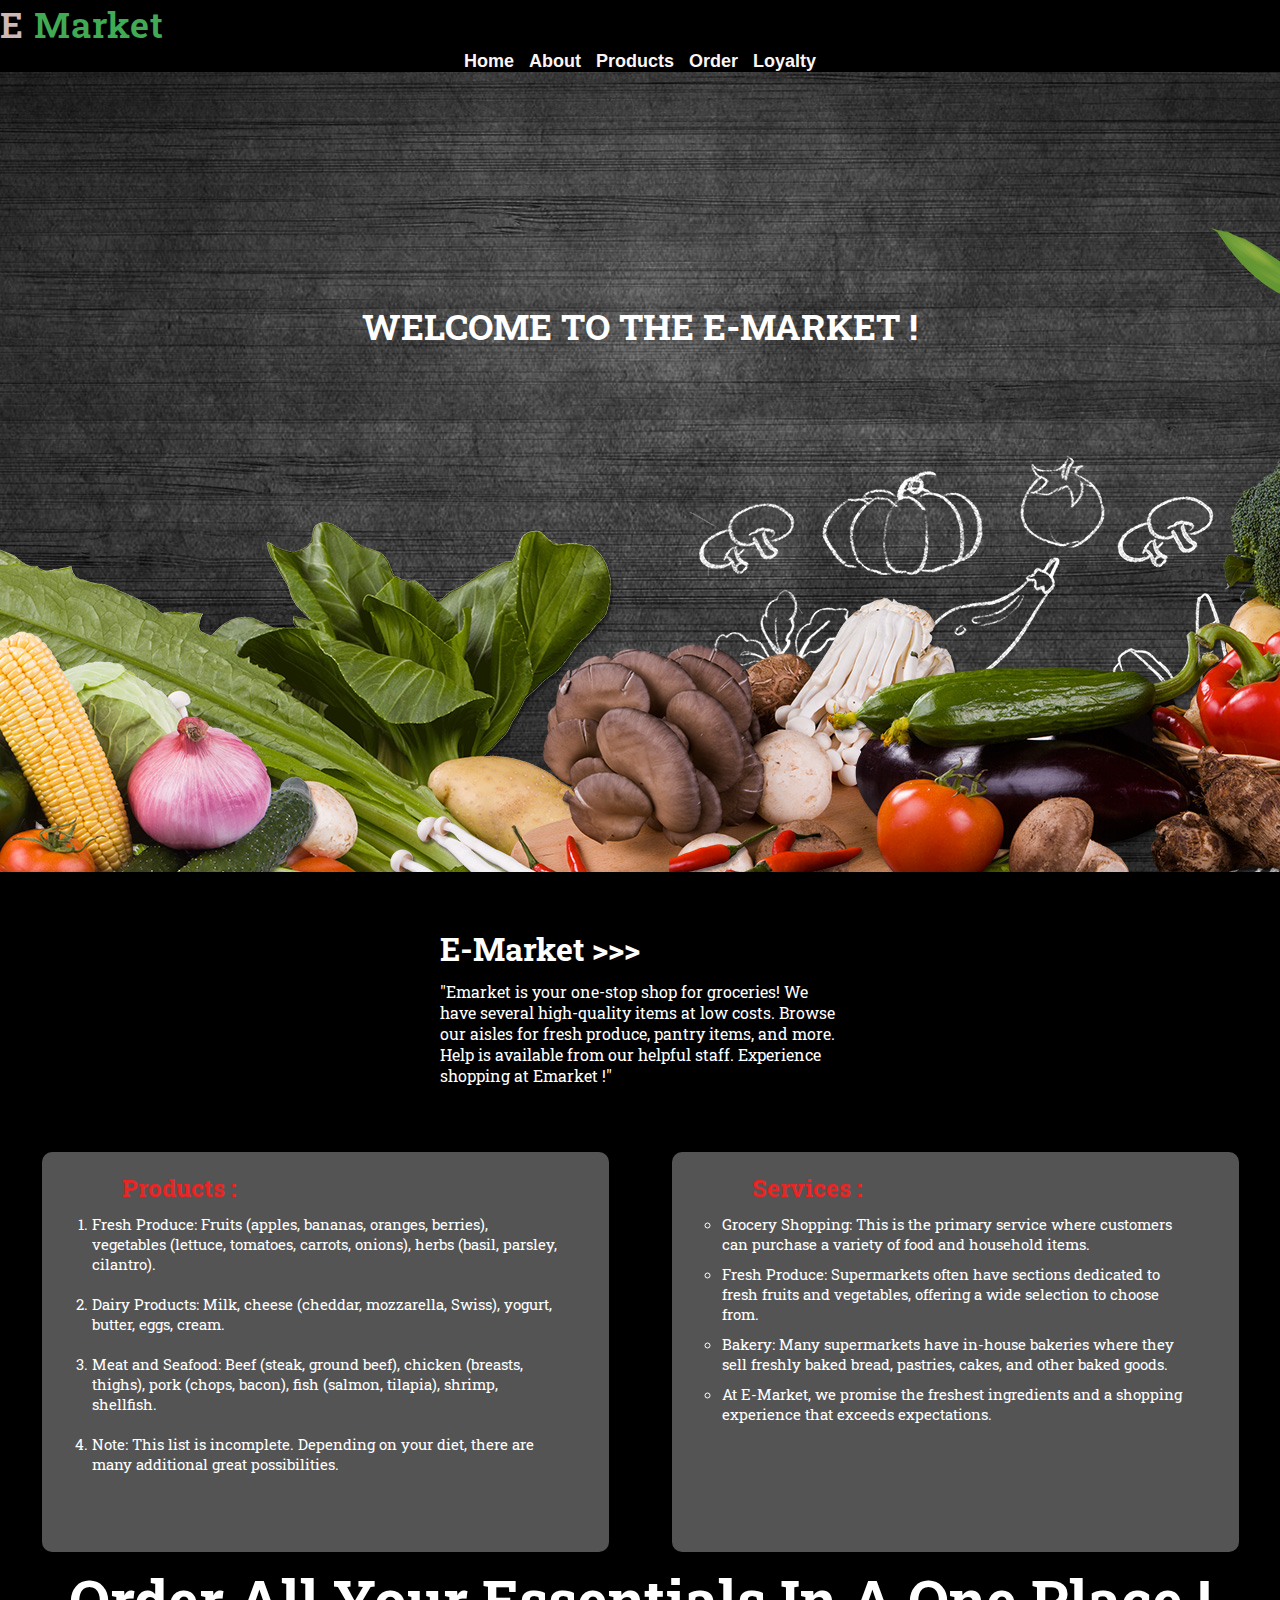
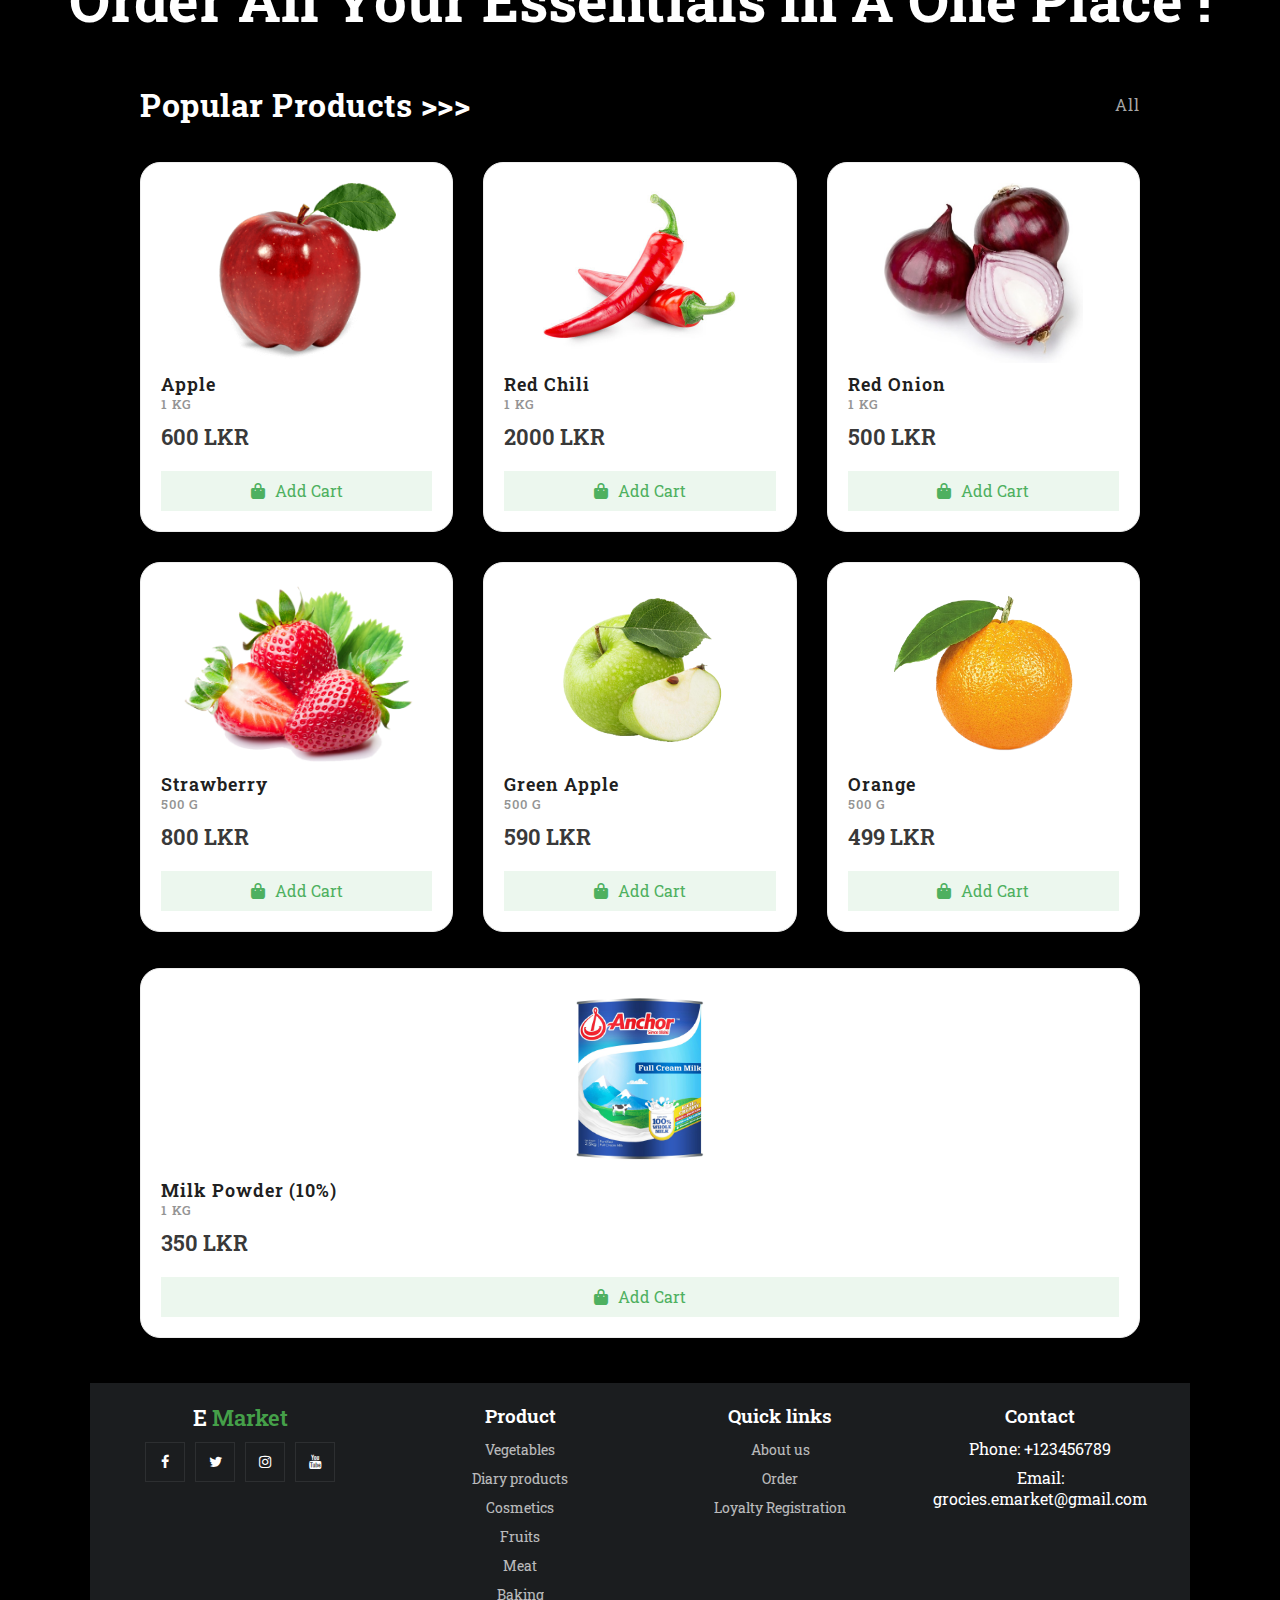
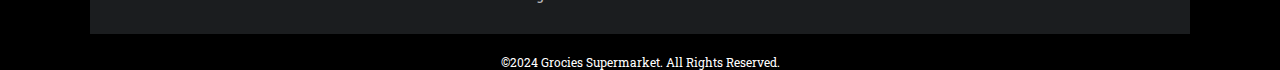
<file: docs/index.html>
<!DOCTYPE html>
<html lang="en">

<head>
    <meta charset="utf-8">
    <meta name="viewport" content="width=device-width, initial-scale=1.0">
    <title>E-Market</title>
    <link rel="stylesheet" href="images/styles/styles.css">
    <link rel="shortcut icon" href="images/fav-icon.png" />
    <link rel="stylesheet" href="https://cdnjs.cloudflare.com/ajax/libs/font-awesome/6.5.2/css/all.min.css">
    <link rel="stylesheet" href="https://pro.fontawesome.com/releases/v5.10.0/css/all.css"
        integrity="sha384-AYmEC3Yw5cVb3ZcuHtOA93w35dYTsvhLPVnYs9eStHfGJvOvKxVfELGroGkvsg+p" crossorigin="anonymous" />
        <link rel="preconnect" href="https://fonts.googleapis.com">
        <link rel="preconnect" href="https://fonts.gstatic.com" crossorigin>
        <link href="https://fonts.googleapis.com/css2?family=Playfair+Display:ital,wght@0,400..900;1,400..900&family=Roboto+Slab:wght@100..900&display=swap" rel="stylesheet">
        <link rel="manifest" href="images/manifest.json">

        <!-- To get icons -->
    <link rel="stylesheet" href="https://cdnjs.cloudflare.com/ajax/libs/font-awesome/4.7.0/css/font-awesome.min.css">
    <!-- Icons ends here -->

    <!-- favicon logo icon -->
    <link rel="apple-touch-icon" sizes="180x180" href="favicon package/apple-touch-icon.png">
    <link rel="icon" type="image/png" sizes="32x32" href="favicon package/favicon-32x32.png">
    <link rel="icon" type="image/png" sizes="16x16" href="favicon package/favicon-16x16.png">
    <link rel="manifest" href="/site.webmanifest">
    <link rel="mask-icon" href="/safari-pinned-tab.svg" color="#5bbad5">
    <meta name="msapplication-TileColor" content="#da532c">
    <meta name="theme-color" content="#ffffff">
    <!-- favicon logo icon ends here-->
</head>

<body>
    <div class="logo">E <span class="hub">Market</span></div>
    <header>

        <nav>
            <ul class="nav">
              <li><a href="index.html">Home</a></li>
              <li><a href="aboutus.html">About</a></li>
              <li class="dropdown">
                <a href="#">Products</a>
                <ul class="dropdown-menu">
                  <li><a href="fruits.html">Fruits</a></li>
                  <li><a href="dairyproducts.html">Dairy</a></li>
                  <li><a href="vegetables.html">Vegetables</a></li>
                  <li><a href="cosmetics.html">Cosmetics</a></li>
                  <li><a href="meat.html">Meat</a></li>
                  <li><a href="backery.html">Baking</a></li>
                </ul>
              </li>
              <li><a href="orderpage.html">Order </a></li>
              <li><a href="loyalty-registeration.html">Loyalty</a></li>
            </ul>
          </nav>
        <div class="icons">
            <div</div>
        </div>
    </header>
    

    <section id="search-banner1">
        <div class="bg">
            <img src="images DC/fruits/vege at bottom.jpg">
            <div class="main-text"><h1>Welcome to the E-Market !</h1></div>
        </div>
        
        
        <!--bg--------->

        <!--text-------> 
    </section>


   
    <section id="search-banner">
        <div class="text-over-image"> <h1 class="Welcome">E-Market >>></h1> 
            <br>"Emarket is your one-stop shop for groceries! We have several high-quality items at low costs. Browse our aisles for fresh produce, pantry items, and more. Help is available from our helpful staff. Experience shopping at Emarket !"<br/></div>
        
        

        <!--bg--------->

        <!--text------->
       
    </section>
    <div class="para">
        <div class="parabox">
            <h2>Products :</h2>
            <ol>
                <li>Fresh Produce: Fruits (apples, bananas, oranges, berries), vegetables (lettuce, tomatoes, carrots, onions), herbs (basil, parsley, cilantro).</li><BR>
                <li>Dairy Products: Milk, cheese (cheddar, mozzarella, Swiss), yogurt, butter, eggs, cream.</li><BR>
                <li>Meat and Seafood: Beef (steak, ground beef), chicken (breasts, thighs), pork (chops, bacon), fish (salmon, tilapia), shrimp, shellfish.</li><br>
                <li>Note: This list is incomplete. Depending on your diet, there are many additional great possibilities.</li>
            </ol>
        </div>
        <div class="parabox">
            <h2>Services :</h2>
            <ul>
                <li>Grocery Shopping: This is the primary service where customers can purchase a variety of food and household items.</li>
                <li>Fresh Produce: Supermarkets often have sections dedicated to fresh fruits and vegetables, offering a wide selection to choose from.</li>
                <li>Bakery: Many supermarkets have in-house bakeries where they sell freshly baked bread, pastries, cakes, and other baked goods.</li>
                <li>At E-Market, we promise the freshest ingredients and a shopping experience that exceeds expectations.</li>
            </ul>
        </div>
    </div>

   
    <center>
        <h3 class="heading">Order All Your Essentials In A One Place  !</h3>
        <p></p>
    </center>

    </section>
    <!--category-end----------------------------------->
    <!--==Products====================================-->
    <section id="popular-product">
        <!--heading----------->
        <div class="product-heading">
            <h3>Popular Products >>></h3>
            <span>All</span>
        </div>
        <!--box-container------>
        <div class="product-container">
            <!--box---------->
            <div class="product-box">
                <img alt="apple" src="images DC/fruits/apple.png">
                <strong>Apple</strong>
                <span class="quantity">1 KG</span>
                <span class="price">600 LKR</span>
                <!--cart-btn------->
                <a href="orderpage.html" class="cart-btn">
                    <i class="fas fa-shopping-bag"></i> Add Cart
                </a>



            </div>
            <!--box---------->
            <div class="product-box">
                <img alt="apple" src="images DC/fruits/chilliiiii.jpg">
                <strong>Red Chili</strong>
                <span class="quantity">1 KG</span>
                <span class="price">2000 LKR</span>
                <!--cart-btn------->
                <a href="orderpage.html" class="cart-btn">
                    <i class="fas fa-shopping-bag"></i> Add Cart
                </a>
            </div>
            <!--box---------->
            <div class="product-box">
                <img alt="apple" src="images DC/fruits/red onion.jpg">
                <strong>Red Onion</strong>
                <span class="quantity">1 KG</span>
                <span class="price">500 LKR</span>
                <!--cart-btn------->
                <a href="orderpage.html" class="cart-btn">
                    <i class="fas fa-shopping-bag"></i> Add Cart
                </a>
            </div>
            <!--box---------->
            <div class="product-box">
                <img alt="apple" src="images DC/fruits/strawberry.png">
                <strong>Strawberry</strong>
                <span class="quantity">500 G</span>
                <span class="price">800 LKR</span>
                <!--cart-btn------->
                <a href="orderpage.html" class="cart-btn">
                    <i class="fas fa-shopping-bag"></i> Add Cart
                </a>
            </div>
            <!--box---------->
            <div class="product-box">
                <img alt="apple" src="images DC/fruits/greenapple.png">
                <strong>Green Apple</strong>
                <span class="quantity">500 G</span>
                <span class="price">590 LKR</span>
                <!--cart-btn------->
                <a href="orderpage.html" class="cart-btn">
                    <i class="fas fa-shopping-bag"></i> Add Cart
                </a>
                
             
            </div>
            <!--box---------->
            <div class="product-box">
                <img alt="apple" src="images DC/fruits/orange.png">
                <strong>Orange</strong>
                <span class="quantity">500 G</span>
                <span class="price">499 LKR</span>
                <!--cart-btn------->
                <a href="orderpage.html" class="cart-btn">
                    <i class="fas fa-shopping-bag"></i> Add Cart
                </a>
                <!--like-btn------->
            </div>
        </div>

    </div>
    <!--box---------->
    <div class="product-box">
        <img alt="apple" src="images DC/meat/ecf201213bc354843b81a370f9f76c98.jpg">
        <strong>Milk Powder (10%) </strong>
        <span class="quantity">1 KG</span>
        <span class="price">350 LKR</span>
        <!--cart-btn------->
        <a href="orderpage.html" class="cart-btn">
            <i class="fas fa-shopping-bag"></i> Add Cart
        </a>
    </div>
    </section>


   <footer>
     <div class="footer-container">
         <div class="footer-logo">
                <a href="#">E <span>Market</span></a>
                
                        <div class="social">
                            <a href="#"><i class="fa fa-facebook-f"></i></a>
                            <a href="#"><i class="fa fa-twitter"></i></a>
                            <a href="#"><i class="fa fa-instagram"></i></a>
                            <a href="#"><i class="fa fa-youtube"></i></a>
                        </div>
                    </div>
                    <div class="links">
                        <strong>Product</strong>
                        <ul>
                            <li><a href="vegetables.html">Vegetables</a></li>
                            <li><a href="dairyproducts.html">Diary products</a></li>
                            <li><a href="cosmetics.html">Cosmetics</a></li>
                            <li><a href="fruits.html">Fruits</a></li>
                            <li><a href="meat.html">Meat</a></li>
                            <li><a href="backery.html">Baking</a></li>
                        </ul>
                    </div>
                    <div class="links">
                        <strong>Quick links</strong>
                        <ul>
                            <li><a href="aboutus.html">About us</a></li>
                            <li><a href="orderpage.html">Order</a></li>
                            <li><a href="loyalty-registeration.html">Loyalty Registration</a></li>
                        </ul>
                    </div>
                    <div class="links">
                        <strong>Contact</strong>
                        <ul>
                            <li>Phone: +123456789</li>
                            <li>Email: grocies.emarket@gmail.com</li>
                            
                        </ul>
                    </div>
                </div>
        
                </div>
                <div class="copyrights">
                    <p>&copy;2024 Grocies Supermarket. All Rights Reserved.</p>
                </div>
        
        
                <!-- All the contents/descriptions are AI generated texts -->
            </footer>
</body>

</html>
</file>
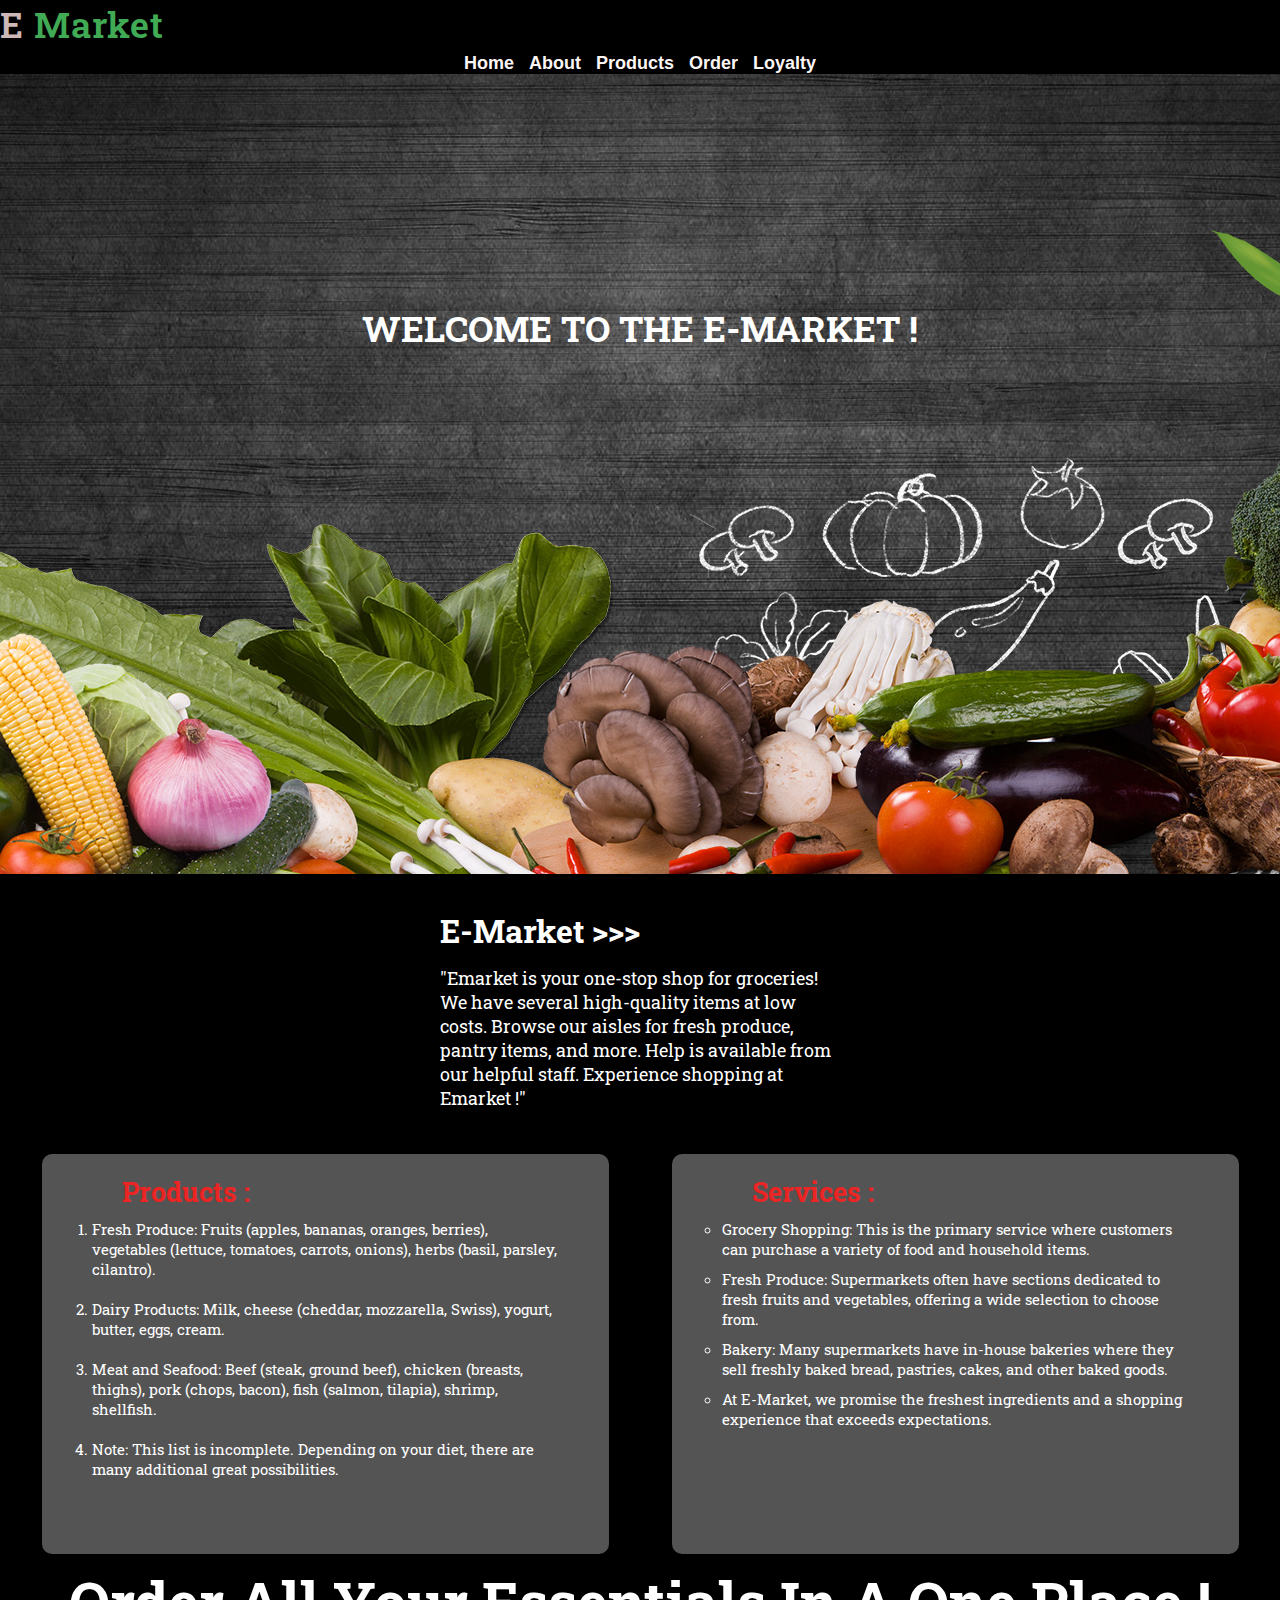
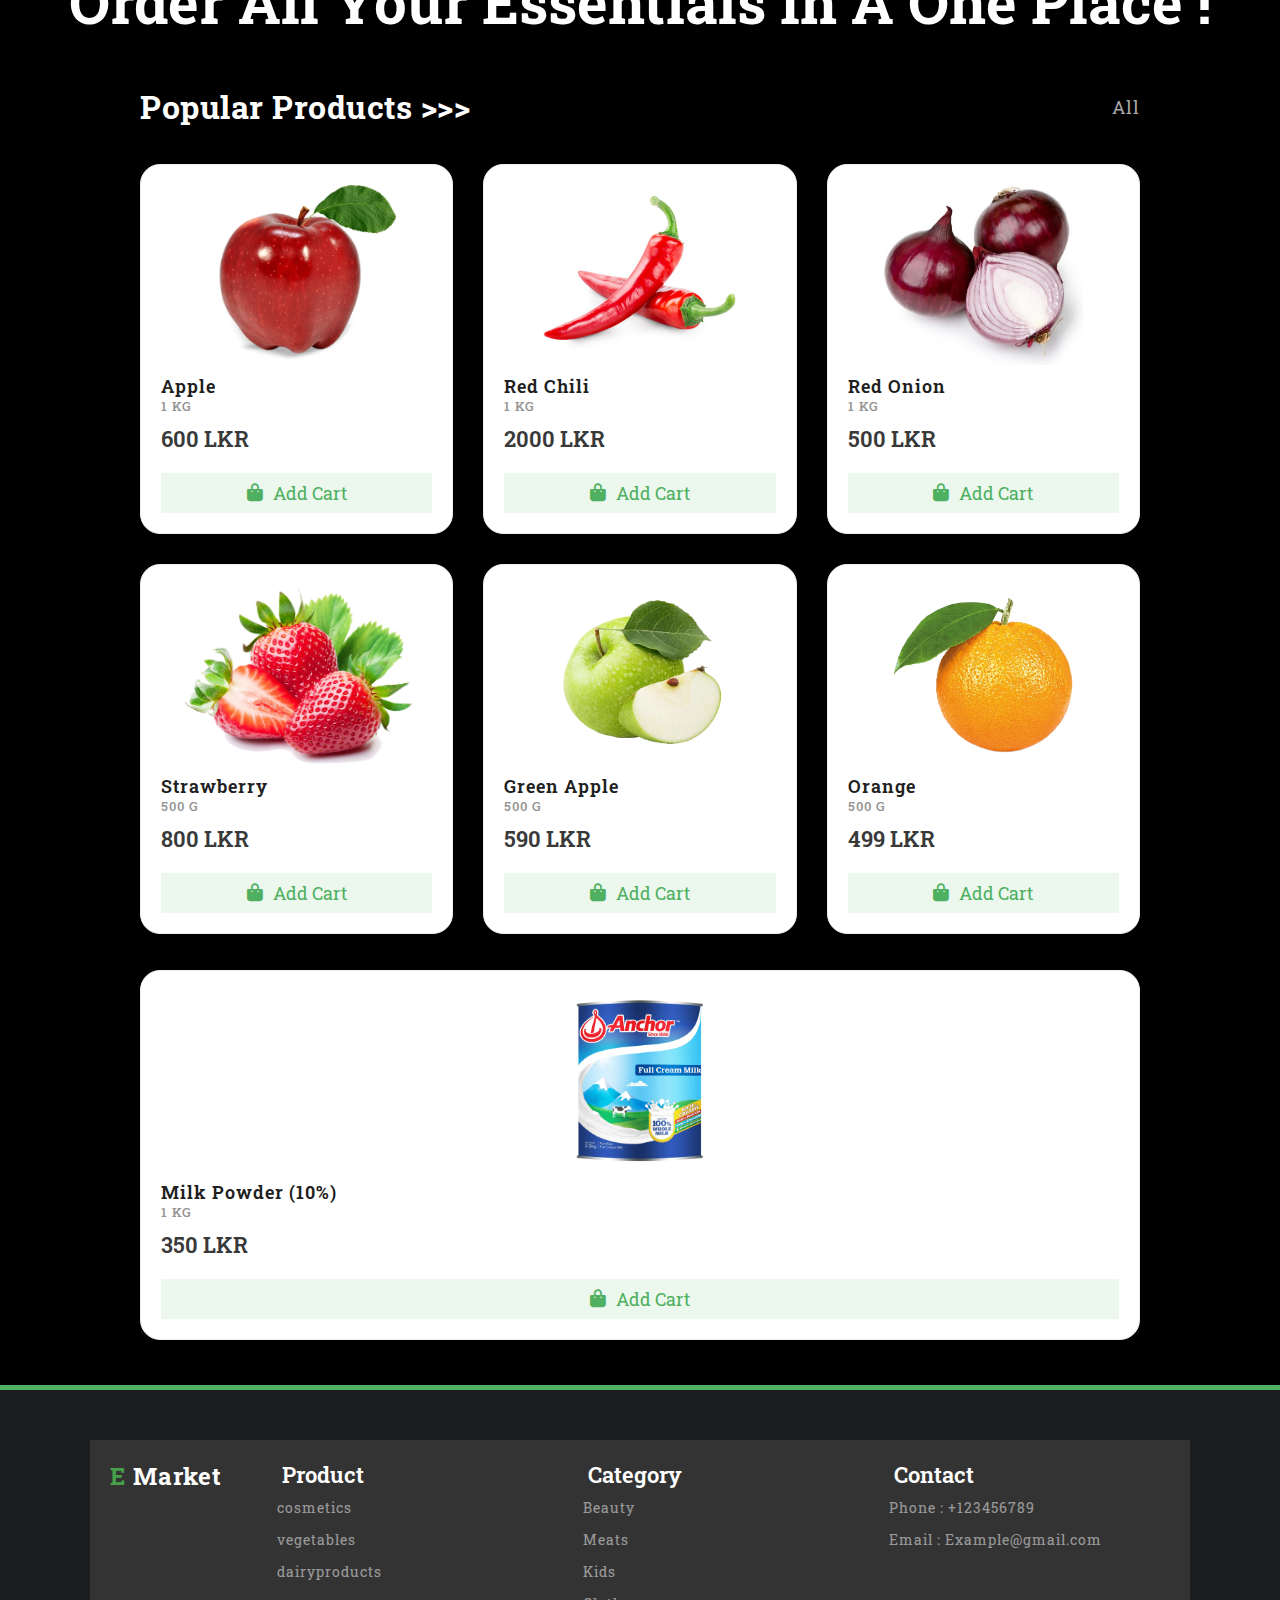
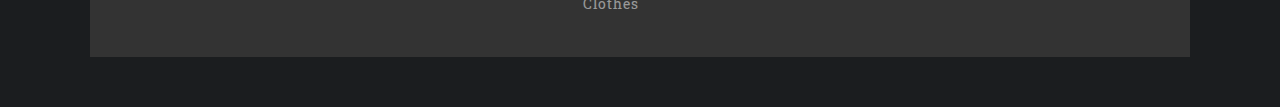
<file: HTML FINAL ASSIGNMENT/index.html>
<!DOCTYPE html>
<html lang="en">

<head>
    <meta charset="utf-8">
    <meta name="viewport" content="width=device-width, initial-scale=1.0">
    <title>E-Market</title>
    <link rel="stylesheet" href="styles.css">
    <link rel="shortcut icon" href="images/fav-icon.png" />
    <link rel="stylesheet" href="https://cdnjs.cloudflare.com/ajax/libs/font-awesome/6.5.2/css/all.min.css">
    <link rel="stylesheet" href="https://pro.fontawesome.com/releases/v5.10.0/css/all.css"
        integrity="sha384-AYmEC3Yw5cVb3ZcuHtOA93w35dYTsvhLPVnYs9eStHfGJvOvKxVfELGroGkvsg+p" crossorigin="anonymous" />
        <link rel="preconnect" href="https://fonts.googleapis.com">
        <link rel="preconnect" href="https://fonts.gstatic.com" crossorigin>
        <link href="https://fonts.googleapis.com/css2?family=Playfair+Display:ital,wght@0,400..900;1,400..900&family=Roboto+Slab:wght@100..900&display=swap" rel="stylesheet">
</head>

<body>
    <div class="logo">E <span class="hub">Market</span></div>
    <header>

        <nav>
            <ul class="nav">
              <li><a href="index.html">Home</a></li>
              <li><a href="aboutus.html">About</a></li>
              <li class="dropdown">
                <a href="#">Products</a>
                <ul class="dropdown-menu">
                  <li><a href="dairyproducts.html">Dairy</a></li>
                  <li><a href="vegetables.html">Vegetables</a></li>
                  <li><a href="cosmetics.html">Cosmetics</a></li>
                </ul>
              </li>
              <li><a href="orderpage.html">Order </a></li>
              <li><a href="loyalty-registeration.html">Loyalty</a></li>
            </ul>
          </nav>
        <div class="icons">
            <div</div>
        </div>
    </header>
    

    <section id="search-banner1">
        <div class="bg">
            <img src="images DC/fruits/vege at bottom.jpg">
            <div class="main-text"><h1>Welcome to the E-Market !</h1></div>
        </div>
        
        
        <!--bg--------->

        <!--text-------> 
    </section>


   
    <section id="search-banner">
        <div class="text-over-image"> <h1 class="Welcome">E-Market >>></h1> 
            <br>"Emarket is your one-stop shop for groceries! We have several high-quality items at low costs. Browse our aisles for fresh produce, pantry items, and more. Help is available from our helpful staff. Experience shopping at Emarket !"<br/></div>
        
        

        <!--bg--------->

        <!--text------->
       
    </section>
    <div class="para">
        <div class="parabox">
            <h2>Products :</h2>
            <ol>
                <li>Fresh Produce: Fruits (apples, bananas, oranges, berries), vegetables (lettuce, tomatoes, carrots, onions), herbs (basil, parsley, cilantro).</li><BR>
                <li>Dairy Products: Milk, cheese (cheddar, mozzarella, Swiss), yogurt, butter, eggs, cream.</li><BR>
                <li>Meat and Seafood: Beef (steak, ground beef), chicken (breasts, thighs), pork (chops, bacon), fish (salmon, tilapia), shrimp, shellfish.</li><br>
                <li>Note: This list is incomplete. Depending on your diet, there are many additional great possibilities.</li>
            </ol>
        </div>
        <div class="parabox">
            <h2>Services :</h2>
            <ul>
                <li>Grocery Shopping: This is the primary service where customers can purchase a variety of food and household items.</li>
                <li>Fresh Produce: Supermarkets often have sections dedicated to fresh fruits and vegetables, offering a wide selection to choose from.</li>
                <li>Bakery: Many supermarkets have in-house bakeries where they sell freshly baked bread, pastries, cakes, and other baked goods.</li>
                <li>At E-Market, we promise the freshest ingredients and a shopping experience that exceeds expectations.</li>
            </ul>
        </div>
    </div>

   
    <center>
        <h3 class="heading">Order All Your Essentials In A One Place  !</h3>
        <p></p>
    </center>

    </section>
    <!--category-end----------------------------------->
    <!--==Products====================================-->
    <section id="popular-product">
        <!--heading----------->
        <div class="product-heading">
            <h3>Popular Products >>></h3>
            <span>All</span>
        </div>
        <!--box-container------>
        <div class="product-container">
            <!--box---------->
            <div class="product-box">
                <img alt="apple" src="images DC/fruits/apple.png">
                <strong>Apple</strong>
                <span class="quantity">1 KG</span>
                <span class="price">600 LKR</span>
                <!--cart-btn------->
                <a href="orderpage.html" class="cart-btn">
                    <i class="fas fa-shopping-bag"></i> Add Cart
                </a>



            </div>
            <!--box---------->
            <div class="product-box">
                <img alt="apple" src="images DC/fruits/chilliiiii.jpg">
                <strong>Red Chili</strong>
                <span class="quantity">1 KG</span>
                <span class="price">2000 LKR</span>
                <!--cart-btn------->
                <a href="orderpage.html" class="cart-btn">
                    <i class="fas fa-shopping-bag"></i> Add Cart
                </a>
            </div>
            <!--box---------->
            <div class="product-box">
                <img alt="apple" src="images DC/fruits/red onion.jpg">
                <strong>Red Onion</strong>
                <span class="quantity">1 KG</span>
                <span class="price">500 LKR</span>
                <!--cart-btn------->
                <a href="orderpage.html" class="cart-btn">
                    <i class="fas fa-shopping-bag"></i> Add Cart
                </a>
            </div>
            <!--box---------->
            <div class="product-box">
                <img alt="apple" src="images DC/fruits/strawberry.png">
                <strong>Strawberry</strong>
                <span class="quantity">500 G</span>
                <span class="price">800 LKR</span>
                <!--cart-btn------->
                <a href="orderpage.html" class="cart-btn">
                    <i class="fas fa-shopping-bag"></i> Add Cart
                </a>
            </div>
            <!--box---------->
            <div class="product-box">
                <img alt="apple" src="images DC/fruits/greenapple.png">
                <strong>Green Apple</strong>
                <span class="quantity">500 G</span>
                <span class="price">590 LKR</span>
                <!--cart-btn------->
                <a href="orderpage.html" class="cart-btn">
                    <i class="fas fa-shopping-bag"></i> Add Cart
                </a>
                
             
            </div>
            <!--box---------->
            <div class="product-box">
                <img alt="apple" src="images DC/fruits/orange.png">
                <strong>Orange</strong>
                <span class="quantity">500 G</span>
                <span class="price">499 LKR</span>
                <!--cart-btn------->
                <a href="orderpage.html" class="cart-btn">
                    <i class="fas fa-shopping-bag"></i> Add Cart
                </a>
                <!--like-btn------->
            </div>
        </div>

    </div>
    <!--box---------->
    <div class="product-box">
        <img alt="apple" src="images DC/meat/ecf201213bc354843b81a370f9f76c98.jpg">
        <strong>Milk Powder (10%) </strong>
        <span class="quantity">1 KG</span>
        <span class="price">350 LKR</span>
        <!--cart-btn------->
        <a href="orderpage.html" class="cart-btn">
            <i class="fas fa-shopping-bag"></i> Add Cart
        </a>
    </div>
    </section>


    <footer>
        <div class="footer-container">
            <!--logo-container------>
            <div class="footer-logo">
                <a href="index.html"><span>E </span>Market</a>
                <!--social----->
            </div>

            <!--links------------------------->
            <div class="footer-links">
                <strong>Product</strong>
                <ul>
                    <li><a href="cosmetics.html">cosmetics</a></li>
                    <li><a href="vegetables.html">vegetables</a></li>
                    <li><a href="dairyproducts.html">dairyproducts</a></li>
                  
                </ul>
            </div>
            <!--links------------------------->
            <div class="footer-links">
                <strong>Category</strong>
                <ul>
                    <li><a href="#">Beauty</a></li>
                    <li><a href="#">Meats</a></li>
                    <li><a href="#">Kids</a></li>
                    <li><a href="#">Clothes</a></li>
                </ul>
            </div>
            <!--links-------------------------->
            <div class="footer-links">
                <strong>Contact</strong>
                <ul>
                    <li><a href="#">Phone : +123456789</a></li>
                    <li><a href="#">Email : Example@gmail.com</a></li>
                </ul>
            </div>
            
        </div>
    </footer>
</body>

</html>
</file>
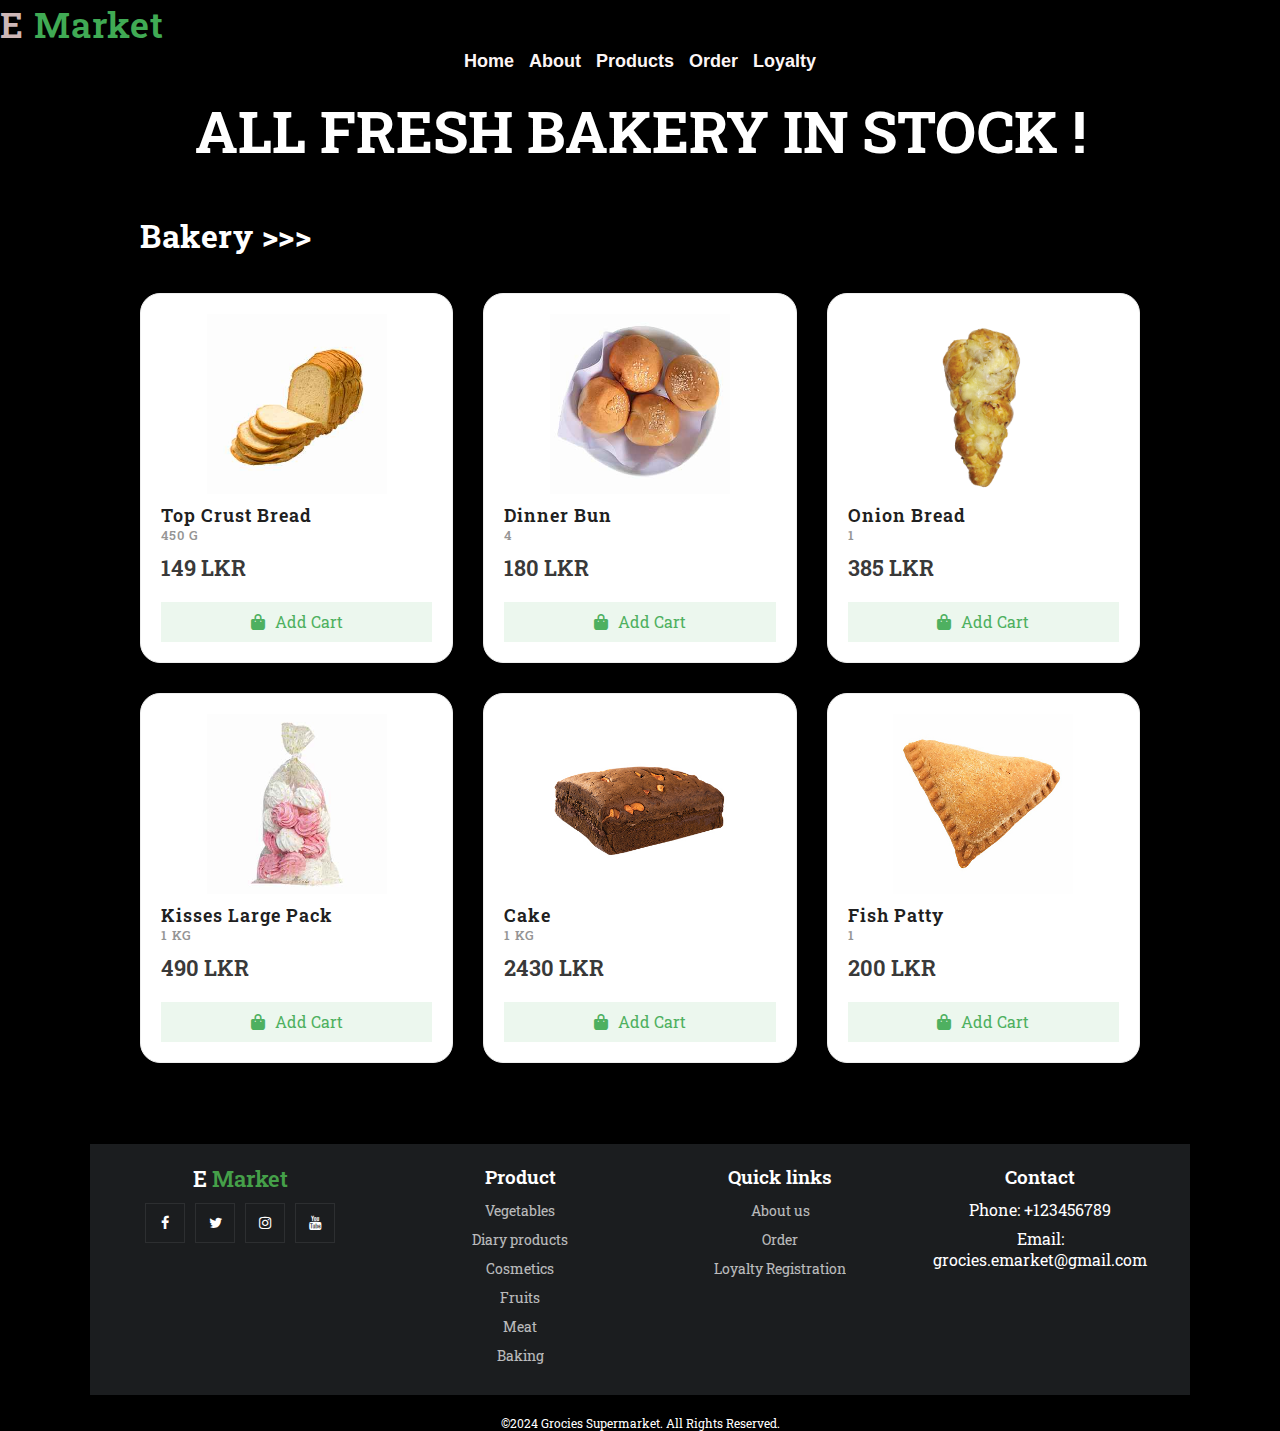
<file: docs/backery.html>
<!DOCTYPE html>
<html lang="en">

<head>
    <meta charset="utf-8">
    <meta name="viewport" content="width=device-width, initial-scale=1.0">
    <title>E-Market</title>
    <link rel="stylesheet" href="images/styles/styles.css">
    <link rel="shortcut icon" href="images/fav-icon.png" />
    <link rel="stylesheet" href="https://cdnjs.cloudflare.com/ajax/libs/font-awesome/6.5.2/css/all.min.css">
    <link rel="stylesheet" href="https://pro.fontawesome.com/releases/v5.10.0/css/all.css"
        integrity="sha384-AYmEC3Yw5cVb3ZcuHtOA93w35dYTsvhLPVnYs9eStHfGJvOvKxVfELGroGkvsg+p" crossorigin="anonymous" />
        <link rel="preconnect" href="https://fonts.googleapis.com">
        <link rel="preconnect" href="https://fonts.gstatic.com" crossorigin>
        <link href="https://fonts.googleapis.com/css2?family=Playfair+Display:ital,wght@0,400..900;1,400..900&family=Roboto+Slab:wght@100..900&display=swap" rel="stylesheet">
        <link rel="manifest" href="images/manifest.json">

        <!-- To get icons -->
    <link rel="stylesheet" href="https://cdnjs.cloudflare.com/ajax/libs/font-awesome/4.7.0/css/font-awesome.min.css">
    <!-- Icons ends here -->

    <!-- favicon logo icon -->
    <link rel="apple-touch-icon" sizes="180x180" href="favicon package/apple-touch-icon.png">
    <link rel="icon" type="image/png" sizes="32x32" href="favicon package/favicon-32x32.png">
    <link rel="icon" type="image/png" sizes="16x16" href="favicon package/favicon-16x16.png">
    <link rel="manifest" href="/site.webmanifest">
    <link rel="mask-icon" href="/safari-pinned-tab.svg" color="#5bbad5">
    <meta name="msapplication-TileColor" content="#da532c">
    <meta name="theme-color" content="#ffffff">
    <!-- favicon logo icon ends here-->
</head>

<body>
    <div class="logo">E <span class="hub">Market</span></div>
    <header>

        <nav>
            <ul class="nav">
              <li><a href="index.html">Home</a></li>
              <li><a href="aboutus.html">About</a></li>
              <li class="dropdown">
                <a href="#">Products</a>
                <ul class="dropdown-menu">
                  <li><a href="fruits.html">Fruits</a></li>
                  <li><a href="dairyproducts.html">Dairy</a></li>
                  <li><a href="vegetables.html">Vegetables</a></li>
                  <li><a href="cosmetics.html">Cosmetics</a></li>
                  <li><a href="meat.html">Meat</a></li>
                  <li><a href="backery.html">Baking</a></li>
                </ul>
              </li>
              <li><a href="orderpage.html">Order </a></li>
              <li><a href="loyalty-registeration.html">Loyalty</a></li>
            </ul>
          </nav>
    </header>
    

    <!--nav-end--------------------->
    <!--==Search-banner=======================================-->
   

    <center>
        <BR>
        <h3 class="heading">ALL FRESH BAKERY IN STOCK !</h3>
        <p></p>
    </center>

    </section>
    <!--category-end----------------------------------->
    <!--==Products====================================-->
    <section id="popular-product">
        <!--heading----------->
        <div class="product-heading">
            <h3>Bakery >>></h3>
           
        </div>
        <!--box-container------>
        <div class="product-container">
            <!--box---------->
            <div class="product-box">
                <img alt="apple" src="images DC/BAKERY/ambewela-fresh-milk-1l.jpg">
                <strong>Top Crust Bread</strong>
                <span class="quantity">450 G</span>
                <span class="price">149 LKR</span>
                <!--cart-btn------->
                <a href="orderpage.html" class="cart-btn">
                    <i class="fas fa-shopping-bag"></i> Add Cart
                </a>



            </div>
            <!--box---------->
            <div class="product-box">
                <img alt="apple" src="images DC/BAKERY/bun.jpg">
                <strong>Dinner Bun</strong>
                <span class="quantity">4 </span>
                <span class="price">180 LKR</span>
                <!--cart-btn------->
                <a href="orderpage.html" class="cart-btn">
                    <i class="fas fa-shopping-bag"></i> Add Cart
                </a>
            </div>
            <!--box---------->
            <div class="product-box">
                <img alt="apple" src="images DC/BAKERY/onion.jpg">
                <strong>Onion Bread</strong>
                <span class="quantity">1 </span>
                <span class="price">385 LKR</span>
                <!--cart-btn------->
                <a href="orderpage.html" class="cart-btn">
                    <i class="fas fa-shopping-bag"></i> Add Cart
                </a>
            </div>
            <!--box---------->
            <div class="product-box">
                <img alt="apple" src="images DC/BAKERY/buntea.jpg">
                <strong>Kisses Large Pack</strong>
                <span class="quantity">1 KG</span>
                <span class="price">490 LKR</span>
                <!--cart-btn------->
                <a href="orderpage.html" class="cart-btn">
                    <i class="fas fa-shopping-bag"></i> Add Cart
                </a>
            </div>
            <!--box---------->
            <div class="product-box">
                <img alt="apple" src="images DC/BAKERY/cake.jpg">
                <strong>Cake</strong>
                <span class="quantity">1 KG</span>
                <span class="price">2430 LKR</span>
                <!--cart-btn------->
                <a href="orderpage.html" class="cart-btn">
                    <i class="fas fa-shopping-bag"></i> Add Cart
                </a>
            
            </div>
            <!--box---------->
            <div class="product-box">
                <img alt="apple" src="images DC/BAKERY/fish patty.jpg">
                <strong>Fish Patty</strong>
                <span class="quantity">1</span>
                <span class="price">200 LKR</span>
                <!--cart-btn------->
                <a href="orderpage.html" class="cart-btn">
                    <i class="fas fa-shopping-bag"></i> Add Cart
                </a>
                <!--like-btn------->
            </div>
        </div>
    </section>


    <footer>
        <div class="footer-container">
            <div class="footer-logo">
                <a href="#">E <span>Market</span></a>
            
                <div class="social">
                    <a href="#"><i class="fa fa-facebook-f"></i></a>
                    <a href="#"><i class="fa fa-twitter"></i></a>
                    <a href="#"><i class="fa fa-instagram"></i></a>
                    <a href="#"><i class="fa fa-youtube"></i></a>
                </div>
            </div>
            <div class="links">
                <strong>Product</strong>
                <ul>
                    <li><a href="vegetables.html">Vegetables</a></li>
                    <li><a href="dairyproducts.html">Diary products</a></li>
                    <li><a href="cosmetics.html">Cosmetics</a></li>
                    <li><a href="fruits.html">Fruits</a></li>
                    <li><a href="meat.html">Meat</a></li>
                    <li><a href="backery.html">Baking</a></li>
                </ul>
            </div>
            <div class="links">
                <strong>Quick links</strong>
                <ul>
                    <li><a href="aboutus.html">About us</a></li>
                    <li><a href="orderpage.html">Order</a></li>
                    <li><a href="loyalty-registeration.html">Loyalty Registration</a></li>
                </ul>
            </div>
            <div class="links">
                <strong>Contact</strong>
                <ul>
                    <li>Phone: +123456789</li>
                    <li>Email: grocies.emarket@gmail.com</li>
                    
                </ul>
            </div>
        </div>

        </div>
        <div class="copyrights">
            <p>&copy;2024 Grocies Supermarket. All Rights Reserved.</p>
        </div>


        <!-- All the contents/descriptions are AI generated texts -->
    </footer>
</body>

</html>
</file>
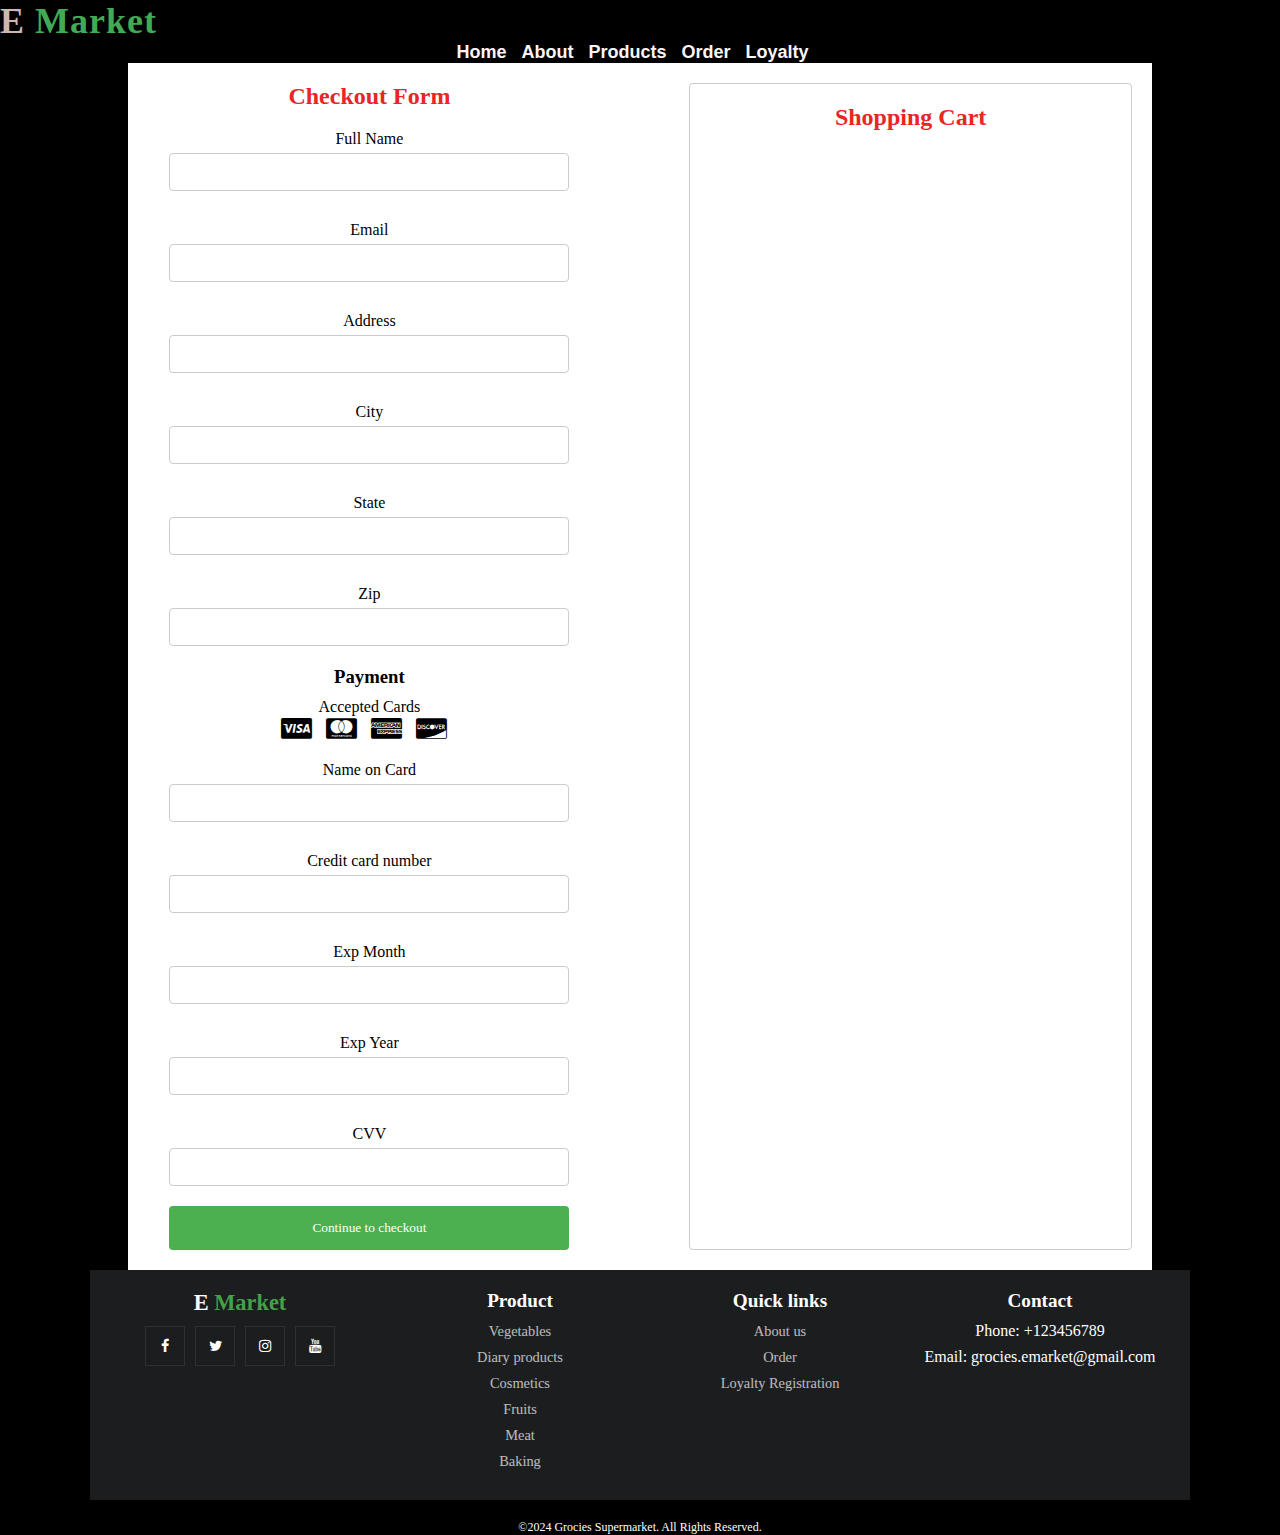
<file: docs/checkout.html>
<!DOCTYPE html>
<html lang="en">
<head>
    <meta charset="UTF-8">
    <meta name="viewport" content="width=device-width, initial-scale=1.0">
    <title>E-Market</title>
    <link rel="stylesheet" href="images/styles/checkout.css">
    <link rel="stylesheet" href="images/styles/styles.css">

    <!-- To get icons -->
    <link rel="stylesheet" href="https://cdnjs.cloudflare.com/ajax/libs/font-awesome/4.7.0/css/font-awesome.min.css">
    <!-- Icons ends here -->

    <!-- favicon logo icon -->
    <link rel="apple-touch-icon" sizes="180x180" href="favicon package/apple-touch-icon.png">
    <link rel="icon" type="image/png" sizes="32x32" href="favicon package/favicon-32x32.png">
    <link rel="icon" type="image/png" sizes="16x16" href="favicon package/favicon-16x16.png">
    <link rel="manifest" href="/site.webmanifest">
    <link rel="mask-icon" href="/safari-pinned-tab.svg" color="#5bbad5">
    <meta name="msapplication-TileColor" content="#da532c">
    <meta name="theme-color" content="#ffffff">
    <!-- favicon logo icon ends here-->

</head>
<body>

    <div class="logo">E <span class="hub">Market</span></div>
    <header>  
         <nav>
              <ul class="nav">
                <li><a href="index.html">Home</a></li>
                <li><a href="aboutus.html">About</a></li>
                <li class="dropdown">
                    <a href="#">Products</a>
                    <ul class="dropdown-menu">
                    <li><a href="fruits.html">Fruits</a></li>
                    <li><a href="dairyproducts.html">Dairy</a></li>
                    <li><a href="vegetables.html">Vegetables</a></li>
                    <li><a href="cosmetics.html">Cosmetics</a></li>
                    <li><a href="meat.html">Meat</a></li>
                    <li><a href="backery.html">Baking</a></li>
                    </ul>
                    </li>
                    <li><a href="orderpage.html">Order </a></li>
                    <li><a href="loyalty-registeration.html">Loyalty</a></li>
                    <div class="cart-icon" id="cart-icon">
            </ul>
        </nav>
        <div class="container">
            <div class="checkout-form">
                <h2>Checkout Form</h2>
                <form id="checkout-form">
                    <label for="fname">Full Name</label>
                    <input type="text" id="fname" name="fullname">
    
                    <label for="email">Email</label>
                    <input type="email" id="email" name="email">
    
                    <label for="address">Address</label>
                    <input type="text" id="address" name="address">
    
                    <label for="city">City</label>
                    <input type="text" id="city" name="city" >
    
                    <label for="state">State</label>
                    <input type="text" id="state" name="state">
    
                    <label for="zip">Zip</label>
                    <input type="text" id="zip" name="zip">
    
                    <h3>Payment</h3>
    
                    <label for="fname">Accepted Cards</label>
                    <div class="icon-container">
                        <i class="fa fa-cc-visa"></i>
                        <i class="fa fa-cc-mastercard"></i>
                        <i class="fa fa-cc-amex"></i>
                        <i class="fa fa-cc-discover"></i>
                    </div>
    
                    <label for="cname">Name on Card</label>
                    <input type="text" id="cname" name="cardname">
    
                    <label for="ccnum">Credit card number</label>
                    <input type="text" id="ccnum" name="cardnumber">
    
                    <label for="expmonth">Exp Month</label>
                    <input type="text" id="expmonth" name="expmonth">
    
                    <label for="expyear">Exp Year</label>
                    <input type="text" id="expyear" name="expyear">
    
                    <label for="cvv">CVV</label>
                    <input type="text" id="cvv" name="cvv">
    
                    <button type="submit" class="checkout-button">Continue to checkout</button>
                </form>
            </div>
    
            <div class="cart-summary">
                <h2>Shopping Cart</h2>
                <ul id="cart-items">
                    <!-- Cart items will be dynamically added here -->
                </ul>
                <div class="cart-total">
                    <h3>Total: <span id="total-price">Rs.0.00</span></h3>
                </div>
            </div>
        </div>
    
        <div id="thank-you-message" class="thank-you-message">
            <h2>Thank You for Your Purchase!</h2>
            <p>Your order has been placed successfully.</p>
            <p>Estimated Delivery Date: <span id="delivery-date"></span></p>
        </div>


    <footer>
        <div class="footer-container">
            <div class="footer-logo">
                <a href="#">E <span>Market</span></a>
        
            <div class="social">
                <a href="#"><i class="fa fa-facebook-f"></i></a>
                <a href="#"><i class="fa fa-twitter"></i></a>
                <a href="#"><i class="fa fa-instagram"></i></a>
                <a href="#"><i class="fa fa-youtube"></i></a>
            </div>
        </div>
        <div class="links">
            <strong>Product</strong>
            <ul>
                <li><a href="vegetables.html">Vegetables</a></li>
                <li><a href="dairyproducts.html">Diary products</a></li>
                <li><a href="cosmetics.html">Cosmetics</a></li>
                <li><a href="fruits.html">Fruits</a></li>
                <li><a href="meat.html">Meat</a></li>
                <li><a href="backery.html">Baking</a></li>
            </ul>
        </div>
        <div class="links">
            <strong>Quick links</strong>
            <ul>
                <li><a href="aboutus.html">About us</a></li>
                <li><a href="orderpage.html">Order</a></li>
                <li><a href="loyalty-registeration.html">Loyalty Registration</a></li>
            </ul>
        </div>
        <div class="links">
            <strong>Contact</strong>
            <ul>
                <li>Phone: +123456789</li>
                <li>Email: grocies.emarket@gmail.com</li>
                
            </ul>
        </div>
    </div>

    </div>
    <div class="copyrights">
        <p>&copy;2024 Grocies Supermarket. All Rights Reserved.</p>
    </div>


    <script src="JS/check.js"></script>
</body>
</html>
</file>
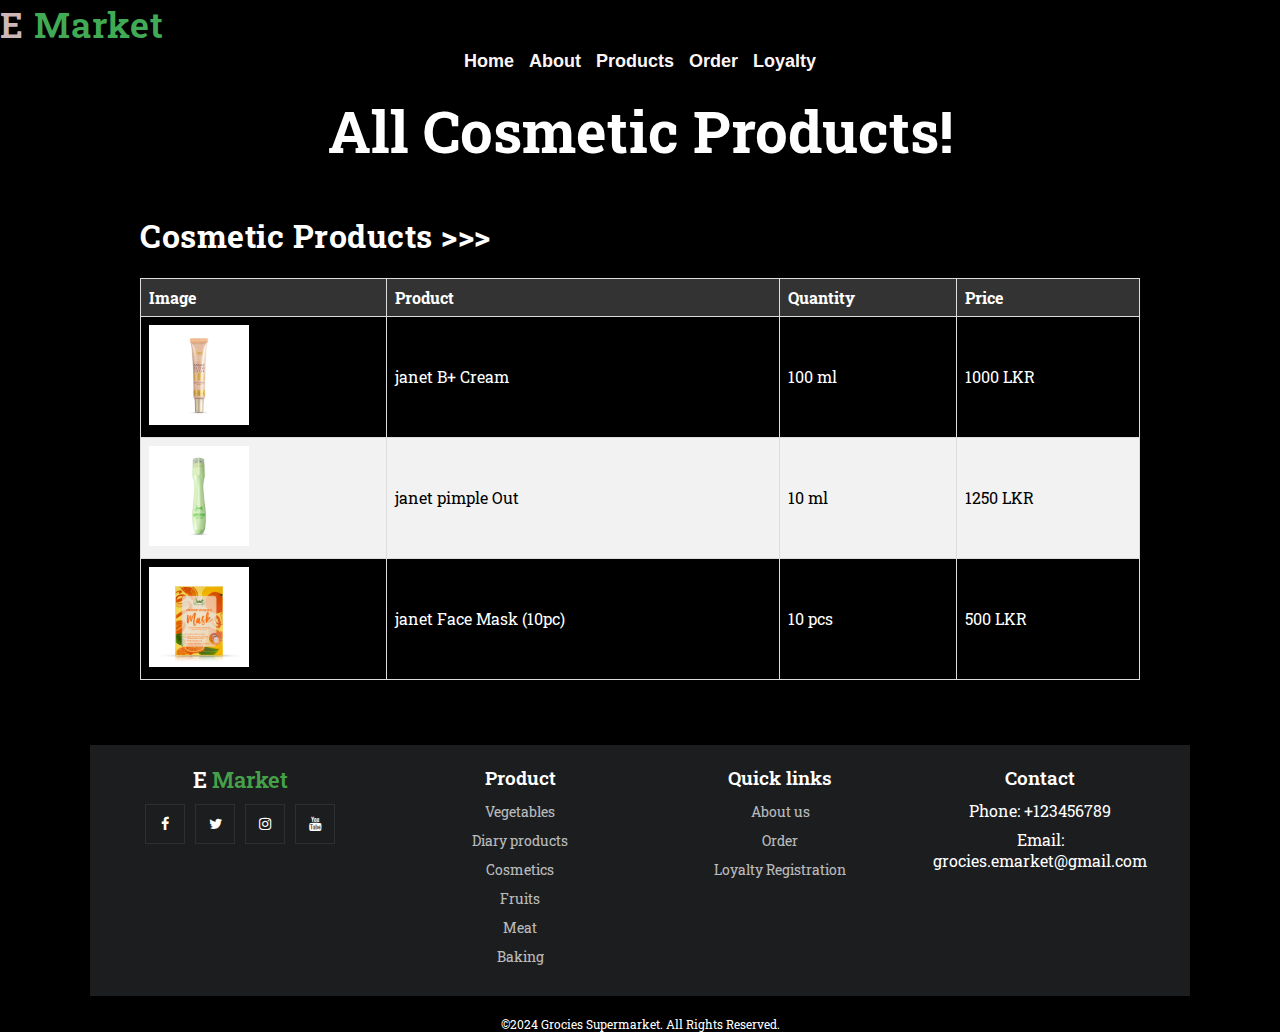
<file: docs/cosmetics.html>
<!DOCTYPE html>
<html lang="en">

<head>
    <meta charset="utf-8">
    <meta name="viewport" content="width=device-width, initial-scale=1.0">
    <title>E-Market</title>
    <link rel="stylesheet" href="images/styles/styles.css">
    <link rel="shortcut icon" href="images/fav-icon.png" />
    <link rel="stylesheet" href="https://cdnjs.cloudflare.com/ajax/libs/font-awesome/6.5.2/css/all.min.css">
    <link rel="stylesheet" href="https://pro.fontawesome.com/releases/v5.10.0/css/all.css"
        integrity="sha384-AYmEC3Yw5cVb3ZcuHtOA93w35dYTsvhLPVnYs9eStHfGJvOvKxVfELGroGkvsg+p" crossorigin="anonymous" />
        <link rel="preconnect" href="https://fonts.googleapis.com">
        <link rel="preconnect" href="https://fonts.gstatic.com" crossorigin>
        <link href="https://fonts.googleapis.com/css2?family=Playfair+Display:ital,wght@0,400..900;1,400..900&family=Roboto+Slab:wght@100..900&display=swap" rel="stylesheet">
        <link rel="manifest" href="images/manifest.json">

        <!-- To get icons -->
    <link rel="stylesheet" href="https://cdnjs.cloudflare.com/ajax/libs/font-awesome/4.7.0/css/font-awesome.min.css">
    <!-- Icons ends here -->

    <!-- favicon logo icon -->
    <link rel="apple-touch-icon" sizes="180x180" href="favicon package/apple-touch-icon.png">
    <link rel="icon" type="image/png" sizes="32x32" href="favicon package/favicon-32x32.png">
    <link rel="icon" type="image/png" sizes="16x16" href="favicon package/favicon-16x16.png">
    <link rel="manifest" href="/site.webmanifest">
    <link rel="mask-icon" href="/safari-pinned-tab.svg" color="#5bbad5">
    <meta name="msapplication-TileColor" content="#da532c">
    <meta name="theme-color" content="#ffffff">
    <!-- favicon logo icon ends here-->
</head>

<body>
    <div class="logo">E <span class="hub">Market</span></div>
    <header>
        
        <nav>
            <ul class="nav">
              <li><a href="index.html">Home</a></li>
              <li><a href="aboutus.html">About</a></li>
              <li class="dropdown">
                <a href="#">Products</a>
                <ul class="dropdown-menu">
                  <li><a href="fruits.html">Fruits</a></li>
                  <li><a href="dairyproducts.html">Dairy</a></li>
                  <li><a href="vegetables.html">Vegetables</a></li>
                  <li><a href="cosmetics.html">Cosmetics</a></li>
                  <li><a href="meat.html">Meat</a></li>
                  <li><a href="backery.html">Baking</a></li>
                </ul>
              </li>
              <li><a href="orderpage.html">Order </a></li>
              <li><a href="loyalty-registeration.html">Loyalty</a></li>
            </ul>
          </nav>
    </header>
    <center>
        <BR>
        <h3 class="heading">All Cosmetic Products!</h3>
        <p></p>
    </center>

    </section>
    <!--category-end----------------------------------->
    <!--==Products====================================-->
    <section id="popular-product">
        <div class="product-heading">
            <h3>Cosmetic Products >>></h3>
        </div><br>
        <!-- Table container -->
        <div class="product-table-container">
            <table class="product-table">
                <thead>
                    <tr>
                        <th style="color: white;">Image</th>
                        <th style="color: white;">Product</th>
                        <th>Quantity</th>
                        <th>Price</th>
                        
                    </tr>
                </thead>
                <tbody>
                    <!-- Product 1 -->
                    <tr>
                        <td><img src="images DC/Cosmetic/BB-CreamNaturalGlow.webp" alt="janet B+ Cream"></td>
                        <td>janet B+ Cream</td>
                        <td>100 ml</td>
                        <td>1000 LKR</td>
                        
                    </tr>
                    <!-- Product 2 -->
                    <tr>
                        <td><img src="images DC/Cosmetic/Roller-Pen.webp" alt="janet pimple Out"></td>
                        <td class="td">janet pimple Out</td>
                        <td class="td">10 ml</td>
                        <td class="td">1250 LKR</td>
                        
                    </tr>
                    <!-- Product 3 -->
                    <tr>
                        <td><img src="images DC/Cosmetic/face mask.webp" alt="janet Face Mask (10pc)"></td>
                        <td>janet Face Mask (10pc)</td>
                        <td>10 pcs</td>
                        <td>500 LKR</td>
                    </tr>
                    <!-- Add other products similarly -->
                </tbody>
            </table>
        </div>
    </section>
        

    

    <footer>
        <div class="footer-container">
            <div class="footer-logo">
                <a href="#">E <span>Market</span></a>
            
                <div class="social">
                    <a href="#"><i class="fa fa-facebook-f"></i></a>
                    <a href="#"><i class="fa fa-twitter"></i></a>
                    <a href="#"><i class="fa fa-instagram"></i></a>
                    <a href="#"><i class="fa fa-youtube"></i></a>
                </div>
            </div>
            <div class="links">
                <strong>Product</strong>
                <ul>
                    <li><a href="vegetables.html">Vegetables</a></li>
                    <li><a href="dairyproducts.html">Diary products</a></li>
                    <li><a href="cosmetics.html">Cosmetics</a></li>
                    <li><a href="fruits.html">Fruits</a></li>
                    <li><a href="meat.html">Meat</a></li>
                    <li><a href="backery.html">Baking</a></li>
                </ul>
            </div>
            <div class="links">
                <strong>Quick links</strong>
                <ul>
                    <li><a href="aboutus.html">About us</a></li>
                    <li><a href="orderpage.html">Order</a></li>
                    <li><a href="loyalty-registeration.html">Loyalty Registration</a></li>
                </ul>
            </div>
            <div class="links">
                <strong>Contact</strong>
                <ul>
                    <li>Phone: +123456789</li>
                    <li>Email: grocies.emarket@gmail.com</li>
                    
                </ul>
            </div>
        </div>

        </div>
        <div class="copyrights">
            <p>&copy;2024 Grocies Supermarket. All Rights Reserved.</p>
        </div>


        <!-- All the contents/descriptions are AI generated texts -->
    </footer>
</body>

</html>
</file>
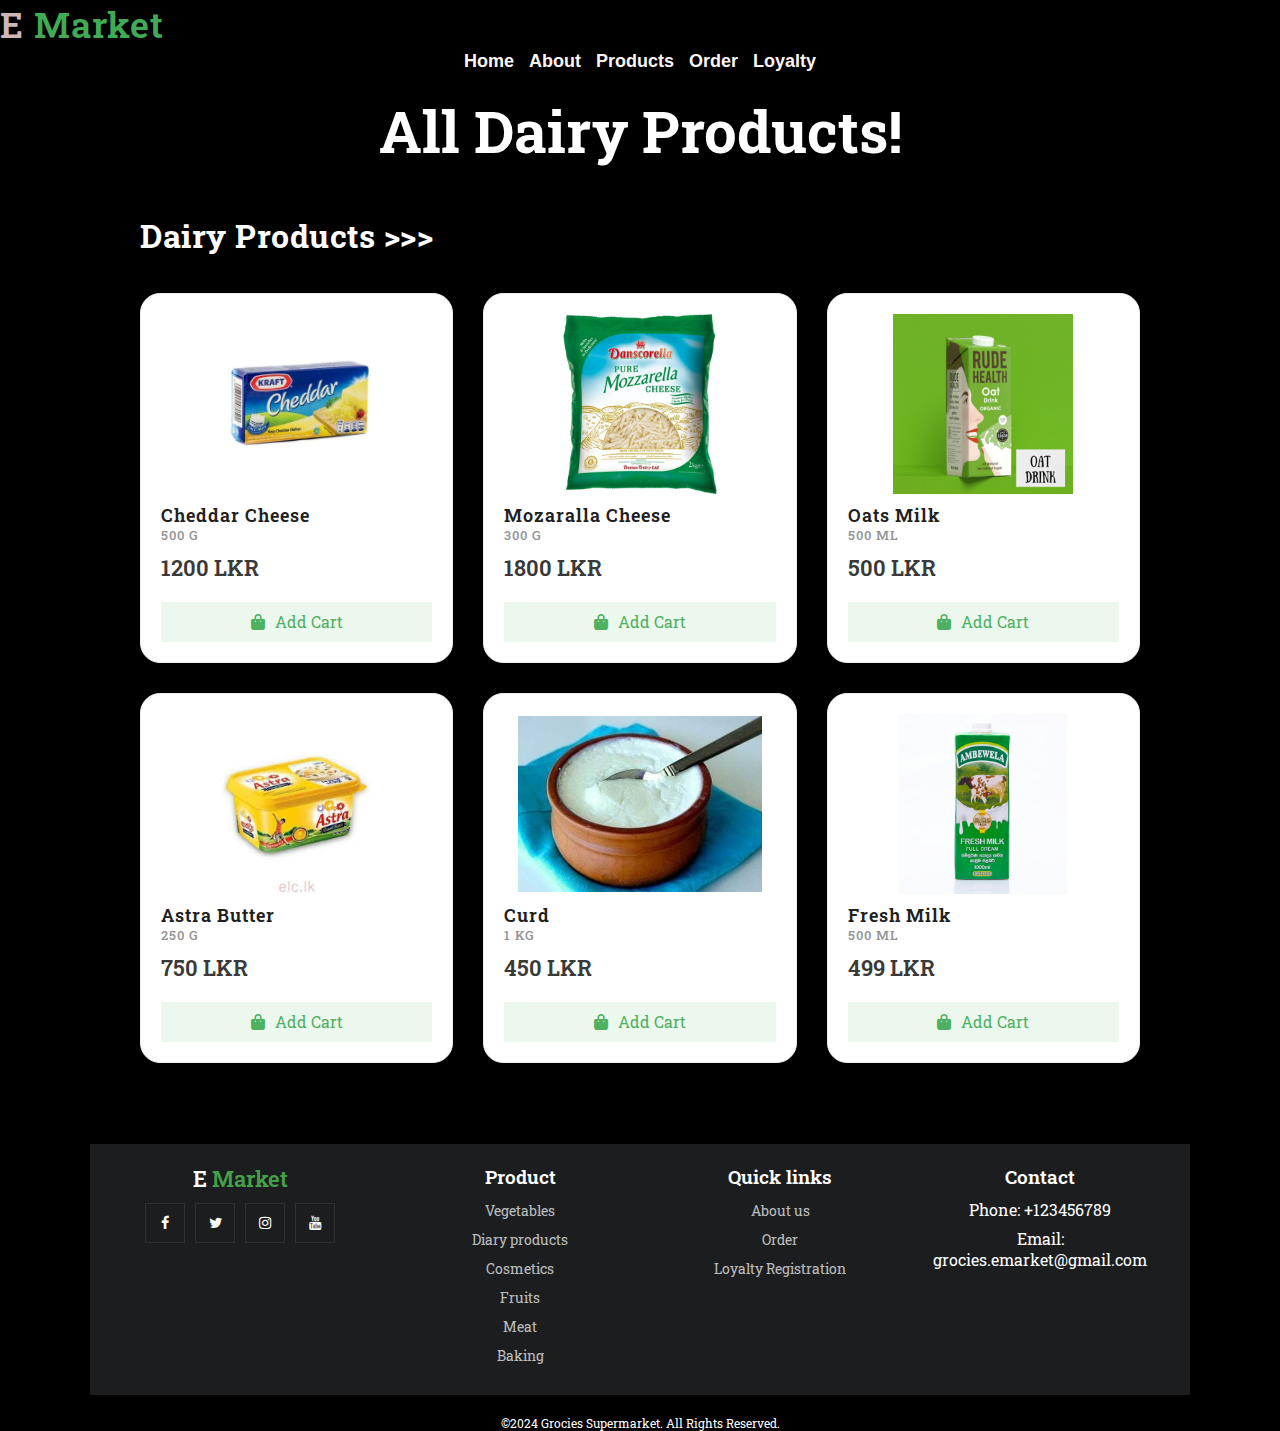
<file: docs/dairyproducts.html>
<!DOCTYPE html>
<html lang="en">

<head>
    <meta charset="utf-8">
    <meta name="viewport" content="width=device-width, initial-scale=1.0">
    <title>E-Market</title>
    <link rel="stylesheet" href="images/styles/styles.css">
    <link rel="shortcut icon" href="images/fav-icon.png" />
    <link rel="stylesheet" href="https://cdnjs.cloudflare.com/ajax/libs/font-awesome/6.5.2/css/all.min.css">
    <link rel="stylesheet" href="https://pro.fontawesome.com/releases/v5.10.0/css/all.css"
        integrity="sha384-AYmEC3Yw5cVb3ZcuHtOA93w35dYTsvhLPVnYs9eStHfGJvOvKxVfELGroGkvsg+p" crossorigin="anonymous" />
        <link rel="preconnect" href="https://fonts.googleapis.com">
        <link rel="preconnect" href="https://fonts.gstatic.com" crossorigin>
        <link href="https://fonts.googleapis.com/css2?family=Playfair+Display:ital,wght@0,400..900;1,400..900&family=Roboto+Slab:wght@100..900&display=swap" rel="stylesheet">
        <link rel="manifest" href="images/manifest.json">

    <!-- To get icons -->
    <link rel="stylesheet" href="https://cdnjs.cloudflare.com/ajax/libs/font-awesome/4.7.0/css/font-awesome.min.css">
    <!-- Icons ends here -->

    <!-- favicon logo icon -->
    <link rel="apple-touch-icon" sizes="180x180" href="favicon package/apple-touch-icon.png">
    <link rel="icon" type="image/png" sizes="32x32" href="favicon package/favicon-32x32.png">
    <link rel="icon" type="image/png" sizes="16x16" href="favicon package/favicon-16x16.png">
    <link rel="manifest" href="/site.webmanifest">
    <link rel="mask-icon" href="/safari-pinned-tab.svg" color="#5bbad5">
    <meta name="msapplication-TileColor" content="#da532c">
    <meta name="theme-color" content="#ffffff">
    <!-- favicon logo icon ends here-->
</head>

<body>
    <div class="logo">E <span class="hub">Market</span></div>
    <header>

        <nav>
            <ul class="nav">
              <li><a href="index.html">Home</a></li>
              <li><a href="aboutus.html">About</a></li>
              <li class="dropdown">
                <a href="#">Products</a>
                <ul class="dropdown-menu">
                  <li><a href="fruits.html">Fruits</a></li>
                  <li><a href="dairyproducts.html">Dairy</a></li>
                  <li><a href="vegetables.html">Vegetables</a></li>
                  <li><a href="cosmetics.html">Cosmetics</a></li>
                  <li><a href="meat.html">Meat</a></li>
                  <li><a href="backery.html">Baking</a></li>
                </ul>
              </li>
              <li><a href="orderpage.html">Order </a></li>
              <li><a href="loyalty-registeration.html">Loyalty</a></li>
            </ul>
          </nav>
    </header>
    

    <!--nav-end--------------------->
    <!--==Search-banner=======================================-->
   

    <center>
        <BR>
        <h3 class="heading">All Dairy Products!</h3>
        <p></p>
    </center>

    </section>
    <!--category-end----------------------------------->
    <!--==Products====================================-->
    <section id="popular-product">
        <!--heading----------->
        <div class="product-heading">
            <h3>Dairy Products >>></h3>
           
        </div>
        <!--box-container------>
        <div class="product-container">
            <!--box---------->
            <div class="product-box">
                <img alt="apple" src="images DC/meat/no-brand_kraft-blue-cheddar-160gr-pak_full01.webp">
                <strong>Cheddar Cheese</strong>
                <span class="quantity">500 G</span>
                <span class="price">1200 LKR</span>
                <!--cart-btn------->
                <a href="orderpage.html" class="cart-btn">
                    <i class="fas fa-shopping-bag"></i> Add Cart
                </a>



            </div>
            <!--box---------->
            <div class="product-box">
                <img alt="apple" src="images DC/meat/mozarllea.jpg">
                <strong>Mozaralla Cheese</strong>
                <span class="quantity">300 G</span>
                <span class="price">1800 LKR</span>
                <!--cart-btn------->
                <a href="orderpage.html" class="cart-btn">
                    <i class="fas fa-shopping-bag"></i> Add Cart
                </a>
            </div>
            <!--box---------->
            <div class="product-box">
                <img alt="apple" src="images DC/fruits/oats.png">
                <strong>Oats Milk</strong>
                <span class="quantity">500 ML</span>
                <span class="price">500 LKR</span>
                <!--cart-btn------->
                <a href="orderpage.html" class="cart-btn">
                    <i class="fas fa-shopping-bag"></i> Add Cart
                </a>
            </div>
            <!--box---------->
            <div class="product-box">
                <img alt="apple" src="images DC/fruits/images.jpg">
                <strong>Astra Butter</strong>
                <span class="quantity">250 G</span>
                <span class="price">750 LKR</span>
                <!--cart-btn------->
                <a href="orderpage.html" class="cart-btn">
                    <i class="fas fa-shopping-bag"></i> Add Cart
                </a>
            </div>
            <!--box---------->
            <div class="product-box">
                <img alt="apple" src="images DC/fruits/CURD.jpg">
                <strong>Curd</strong>
                <span class="quantity">1 KG</span>
                <span class="price">450 LKR</span>
                <!--cart-btn------->
                <a href="orderpage.html" class="cart-btn">
                    <i class="fas fa-shopping-bag"></i> Add Cart
                </a>
               
            </div>
            <!--box---------->
            <div class="product-box">
                <img alt="apple" src="images DC/fruits/ambewela-fresh-milk-1l.jpg">
                <strong>Fresh Milk</strong>
                <span class="quantity">500 ML</span>
                <span class="price">499 LKR</span>
                <!--cart-btn------->
                <a href="#" class="cart-btn">
                    <i class="fas fa-shopping-bag"></i> Add Cart
                </a>
                <!--like-btn------->
            </div>
        </div>
    </section>


    <footer>
        <div class="footer-container">
            <div class="footer-logo">
                <a href="#">E <span>Market</span></a>
            
                <div class="social">
                    <a href="#"><i class="fa fa-facebook-f"></i></a>
                    <a href="#"><i class="fa fa-twitter"></i></a>
                    <a href="#"><i class="fa fa-instagram"></i></a>
                    <a href="#"><i class="fa fa-youtube"></i></a>
                </div>
            </div>
            <div class="links">
                <strong>Product</strong>
                <ul>
                    <li><a href="vegetables.html">Vegetables</a></li>
                    <li><a href="dairyproducts.html">Diary products</a></li>
                    <li><a href="cosmetics.html">Cosmetics</a></li>
                    <li><a href="fruits.html">Fruits</a></li>
                    <li><a href="meat.html">Meat</a></li>
                    <li><a href="backery.html">Baking</a></li>
                </ul>
            </div>
            <div class="links">
                <strong>Quick links</strong>
                <ul>
                    <li><a href="aboutus.html">About us</a></li>
                    <li><a href="orderpage.html">Order</a></li>
                    <li><a href="loyalty-registeration.html">Loyalty Registration</a></li>
                </ul>
            </div>
            <div class="links">
                <strong>Contact</strong>
                <ul>
                    <li>Phone: +123456789</li>
                    <li>Email: grocies.emarket@gmail.com</li>
                    
                </ul>
            </div>
        </div>

        </div>
        <div class="copyrights">
            <p>&copy;2024 Grocies Supermarket. All Rights Reserved.</p>
        </div>


        <!-- All the contents/descriptions are AI generated texts -->
    </footer>
</body>

</html>
</file>
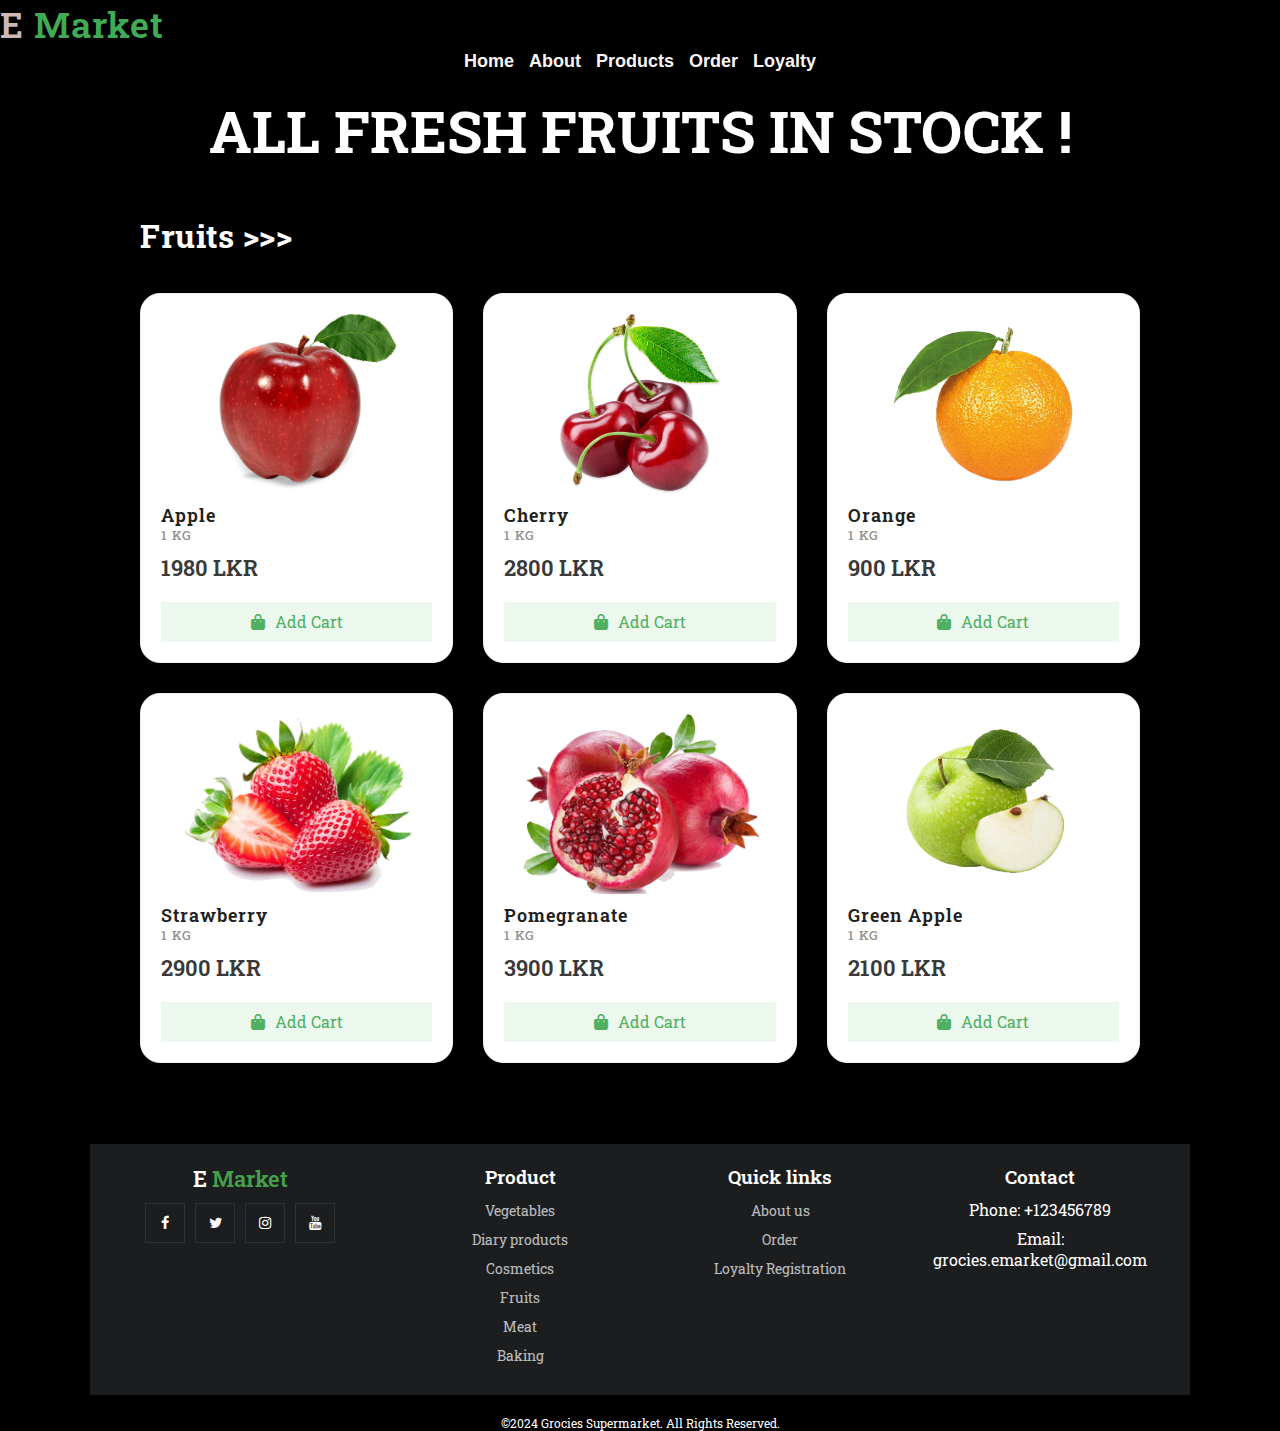
<file: docs/fruits.html>
<!DOCTYPE html>
<html lang="en">

<head>
    <meta charset="utf-8">
    <meta name="viewport" content="width=device-width, initial-scale=1.0">
    <title>E-Market</title>
    <link rel="stylesheet" href="images/styles/styles.css">
    <link rel="shortcut icon" href="images/fav-icon.png" />
    <link rel="stylesheet" href="https://cdnjs.cloudflare.com/ajax/libs/font-awesome/6.5.2/css/all.min.css">
    <link rel="stylesheet" href="https://pro.fontawesome.com/releases/v5.10.0/css/all.css"
        integrity="sha384-AYmEC3Yw5cVb3ZcuHtOA93w35dYTsvhLPVnYs9eStHfGJvOvKxVfELGroGkvsg+p" crossorigin="anonymous" />
        <link rel="preconnect" href="https://fonts.googleapis.com">
        <link rel="preconnect" href="https://fonts.gstatic.com" crossorigin>
        <link href="https://fonts.googleapis.com/css2?family=Playfair+Display:ital,wght@0,400..900;1,400..900&family=Roboto+Slab:wght@100..900&display=swap" rel="stylesheet">
        <link rel="manifest" href="manifest.json">

        <!-- To get icons -->
    <link rel="stylesheet" href="https://cdnjs.cloudflare.com/ajax/libs/font-awesome/4.7.0/css/font-awesome.min.css">
    <!-- Icons ends here -->

    <!-- favicon logo icon -->
    <link rel="apple-touch-icon" sizes="180x180" href="favicon package/apple-touch-icon.png">
    <link rel="icon" type="image/png" sizes="32x32" href="favicon package/favicon-32x32.png">
    <link rel="icon" type="image/png" sizes="16x16" href="favicon package/favicon-16x16.png">
    <link rel="manifest" href="/site.webmanifest">
    <link rel="mask-icon" href="/safari-pinned-tab.svg" color="#5bbad5">
    <meta name="msapplication-TileColor" content="#da532c">
    <meta name="theme-color" content="#ffffff">
    <!-- favicon logo icon ends here-->
</head>

<body>
    <div class="logo">E <span class="hub">Market</span></div>
    <header>

        <nav>
            <ul class="nav">
              <li><a href="index.html">Home</a></li>
              <li><a href="aboutus.html">About</a></li>
              <li class="dropdown">
                <a href="#">Products</a>
                <ul class="dropdown-menu">
                  <li><a href="fruits.html">Fruits</a></li>
                  <li><a href="dairyproducts.html">Dairy</a></li>
                  <li><a href="vegetables.html">Vegetables</a></li>
                  <li><a href="cosmetics.html">Cosmetics</a></li>
                  <li><a href="meat.html">Meat</a></li>
                  <li><a href="backery.html">Baking</a></li>
                </ul>
              </li>
              <li><a href="orderpage.html">Order </a></li>
              <li><a href="loyalty-registeration.html">Loyalty</a></li>
            </ul>
          </nav>
    </header>
    

    <!--nav-end--------------------->
    <!--==Search-banner=======================================-->
   

    <center>
        <BR>
        <h3 class="heading">ALL FRESH FRUITS IN STOCK !</h3>
        <p></p>
    </center>

    </section>
    <!--category-end----------------------------------->
    <!--==Products====================================-->
    <section id="popular-product">
        <!--heading----------->
        <div class="product-heading">
            <h3>Fruits >>></h3>
           
        </div>
        <!--box-container------>
        <div class="product-container">
            <!--box---------->
            <div class="product-box">
                <img alt="apple" src="images DC/fruits/apple.png">
                <strong>Apple</strong>
                <span class="quantity">1 KG</span>
                <span class="price">1980 LKR</span>
                <!--cart-btn------->
                <a href="orderpage.html" class="cart-btn">
                    <i class="fas fa-shopping-bag"></i> Add Cart
                </a>



            </div>
            <!--box---------->
            <div class="product-box">
                <img alt="apple" src="images DC/fruits/cherry.png">
                <strong>Cherry</strong>
                <span class="quantity">1 KG</span>
                <span class="price">2800 LKR</span>
                <!--cart-btn------->
                <a href="orderpage.html" class="cart-btn">
                    <i class="fas fa-shopping-bag"></i> Add Cart
                </a>
            </div>
            <!--box---------->
            <div class="product-box">
                <img alt="apple" src="images DC/fruits/orange.png">
                <strong>Orange</strong>
                <span class="quantity">1 KG</span>
                <span class="price">900 LKR</span>
                <!--cart-btn------->
                <a href="orderpage.html" class="cart-btn">
                    <i class="fas fa-shopping-bag"></i> Add Cart
                </a>
            </div>
            <!--box---------->
            <div class="product-box">
                <img alt="apple" src="images DC/fruits/strawberry.png">
                <strong>Strawberry</strong>
                <span class="quantity">1 KG</span>
                <span class="price">2900 LKR</span>
                <!--cart-btn------->
                <a href="orderpage.html" class="cart-btn">
                    <i class="fas fa-shopping-bag"></i> Add Cart
                </a>
            </div>
            <!--box---------->
            <div class="product-box">
                <img alt="apple" src="images DC/fruits/pomegranate-juice-fruit-clip-art-pomegranate-png-photos-9974de1827a405eb5172dc5376d6b907.png">
                <strong>Pomegranate</strong>
                <span class="quantity">1 KG</span>
                <span class="price">3900 LKR</span>
                <!--cart-btn------->
                <a href="orderpage.html" class="cart-btn">
                    <i class="fas fa-shopping-bag"></i> Add Cart
                </a>
            
            </div>
            <!--box---------->
            <div class="product-box">
                <img alt="apple" src="images DC/fruits/greenapple.png">
                <strong>Green Apple</strong>
                <span class="quantity">1 KG</span>
                <span class="price">2100 LKR</span>
                <!--cart-btn------->
                <a href="orderpage.html" class="cart-btn">
                    <i class="fas fa-shopping-bag"></i> Add Cart
                </a>
                <!--like-btn------->
            </div>
        </div>
    </section>


    <footer>
        <div class="footer-container">
            <div class="footer-logo">
                <a href="#">E <span>Market</span></a>
            
                <div class="social">
                    <a href="#"><i class="fa fa-facebook-f"></i></a>
                    <a href="#"><i class="fa fa-twitter"></i></a>
                    <a href="#"><i class="fa fa-instagram"></i></a>
                    <a href="#"><i class="fa fa-youtube"></i></a>
                </div>
            </div>
            <div class="links">
                <strong>Product</strong>
                <ul>
                    <li><a href="vegetables.html">Vegetables</a></li>
                    <li><a href="dairyproducts.html">Diary products</a></li>
                    <li><a href="cosmetics.html">Cosmetics</a></li>
                    <li><a href="fruits.html">Fruits</a></li>
                    <li><a href="meat.html">Meat</a></li>
                    <li><a href="backery.html">Baking</a></li>
                </ul>
            </div>
            <div class="links">
                <strong>Quick links</strong>
                <ul>
                    <li><a href="aboutus.html">About us</a></li>
                    <li><a href="orderpage.html">Order</a></li>
                    <li><a href="loyalty-registeration.html">Loyalty Registration</a></li>
                </ul>
            </div>
            <div class="links">
                <strong>Contact</strong>
                <ul>
                    <li>Phone: +123456789</li>
                    <li>Email: grocies.emarket@gmail.com</li>
                    
                </ul>
            </div>
        </div>

        </div>
        <div class="copyrights">
            <p>&copy;2024 Grocies Supermarket. All Rights Reserved.</p>
        </div>


        <!-- All the contents/descriptions are AI generated texts -->
    </footer>
</body>

</html>
</file>
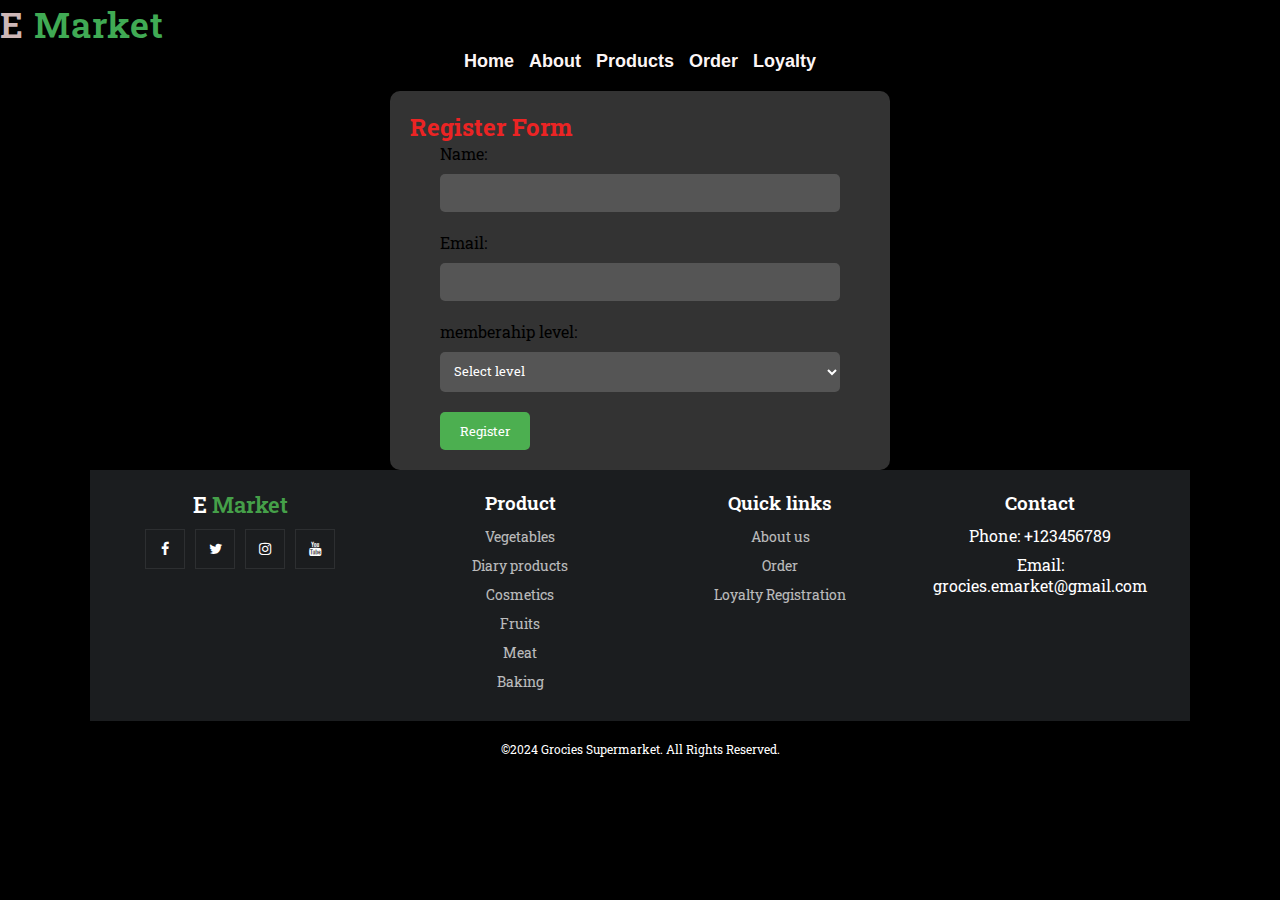
<file: docs/loyalty-registeration.html>
<!DOCTYPE html>
<html lang="en">

<head>
    <meta charset="utf-8">
    <meta name="viewport" content="width=device-width, initial-scale=1.0">
    <title>E-Market</title>
    <link rel="stylesheet" href="images/styles/styles.css">
    <link rel="shortcut icon" href="images/fav-icon.png" />
    <link rel="stylesheet" href="https://cdnjs.cloudflare.com/ajax/libs/font-awesome/6.5.2/css/all.min.css">
    <link rel="stylesheet" href="https://pro.fontawesome.com/releases/v5.10.0/css/all.css"
        integrity="sha384-AYmEC3Yw5cVb3ZcuHtOA93w35dYTsvhLPVnYs9eStHfGJvOvKxVfELGroGkvsg+p" crossorigin="anonymous" />
        <link rel="preconnect" href="https://fonts.googleapis.com">
        <link rel="preconnect" href="https://fonts.gstatic.com" crossorigin>
        <link href="https://fonts.googleapis.com/css2?family=Playfair+Display:ital,wght@0,400..900;1,400..900&family=Roboto+Slab:wght@100..900&display=swap" rel="stylesheet">
        <link rel="manifest" href="manifest.json">

        <!-- To get icons -->
    <link rel="stylesheet" href="https://cdnjs.cloudflare.com/ajax/libs/font-awesome/4.7.0/css/font-awesome.min.css">
    <!-- Icons ends here -->

    <!-- favicon logo icon -->
    <link rel="apple-touch-icon" sizes="180x180" href="favicon package/apple-touch-icon.png">
    <link rel="icon" type="image/png" sizes="32x32" href="favicon package/favicon-32x32.png">
    <link rel="icon" type="image/png" sizes="16x16" href="favicon package/favicon-16x16.png">
    <link rel="manifest" href="/site.webmanifest">
    <link rel="mask-icon" href="/safari-pinned-tab.svg" color="#5bbad5">
    <meta name="msapplication-TileColor" content="#da532c">
    <meta name="theme-color" content="#ffffff">
    <!-- favicon logo icon ends here-->
</head>

<body>
    <div class="logo">E <span class="hub">Market</span></div>
    <header>

        <nav>
            <ul class="nav">
              <li><a href="index.html">Home</a></li>
              <li><a href="aboutus.html">About</a></li>
              <li class="dropdown">
                <a href="#">Products</a>
                <ul class="dropdown-menu">
                  <li><a href="fruits.html">Fruits</a></li>
                  <li><a href="dairyproducts.html">Dairy</a></li>
                  <li><a href="vegetables.html">Vegetables</a></li>
                  <li><a href="cosmetics.html">Cosmetics</a></li>
                  <li><a href="meat.html">Meat</a></li>
                  <li><a href="backery.html">Baking</a></li>
                </ul>
              </li>
              <li><a href="orderpage.html">Order </a></li>
              <li><a href="loyalty-registeration.html">Loyalty</a></li>
            </ul>
          </nav>
    </header>
    

    <!--nav-end--------------------->
    <!--==Search-banner=======================================-->

    <br>



    <div class="order-form">
        <h2>Register Form</h2>
        <form action="#" method="post">
            <label for="name">Name:</label>
            <input type="text" id="name" name="name" required>

            <label for="email">Email:</label>
            <input type="email" id="email" name="email" required>

            <label for="memberahip">memberahip level:</label>
            <select id="memberahip" name="memberahip" required>
                <option value="">Select level</option>
                <option value="Bronze">Bronze</option>
                <option value="silver">silver</option>
                <option value="gold">Gold</option>
            </select>

            <button type="submit">Register</button>
        </form>
    </div>


    <footer>
        <div class="footer-container">
            <div class="footer-logo">
                <a href="#">E <span>Market</span></a>
            
                <div class="social">
                    <a href="#"><i class="fa fa-facebook-f"></i></a>
                    <a href="#"><i class="fa fa-twitter"></i></a>
                    <a href="#"><i class="fa fa-instagram"></i></a>
                    <a href="#"><i class="fa fa-youtube"></i></a>
                </div>
            </div>
            <div class="links">
                <strong>Product</strong>
                <ul>
                    <li><a href="vegetables.html">Vegetables</a></li>
                    <li><a href="dairyproducts.html">Diary products</a></li>
                    <li><a href="cosmetics.html">Cosmetics</a></li>
                    <li><a href="fruits.html">Fruits</a></li>
                    <li><a href="meat.html">Meat</a></li>
                    <li><a href="backery.html">Baking</a></li>
                </ul>
            </div>
            <div class="links">
                <strong>Quick links</strong>
                <ul>
                    <li><a href="aboutus.html">About us</a></li>
                    <li><a href="orderpage.html">Order</a></li>
                    <li><a href="loyalty-registeration.html">Loyalty Registration</a></li>
                </ul>
            </div>
            <div class="links">
                <strong>Contact</strong>
                <ul>
                    <li>Phone: +123456789</li>
                    <li>Email: grocies.emarket@gmail.com</li>
                    
                </ul>
            </div>
        </div>

        </div>
        <div class="copyrights">
            <p>&copy;2024 Grocies Supermarket. All Rights Reserved.</p>
        </div>


        <!-- All the contents/descriptions are AI generated texts -->
    </footer>
</body>

</html>
</file>
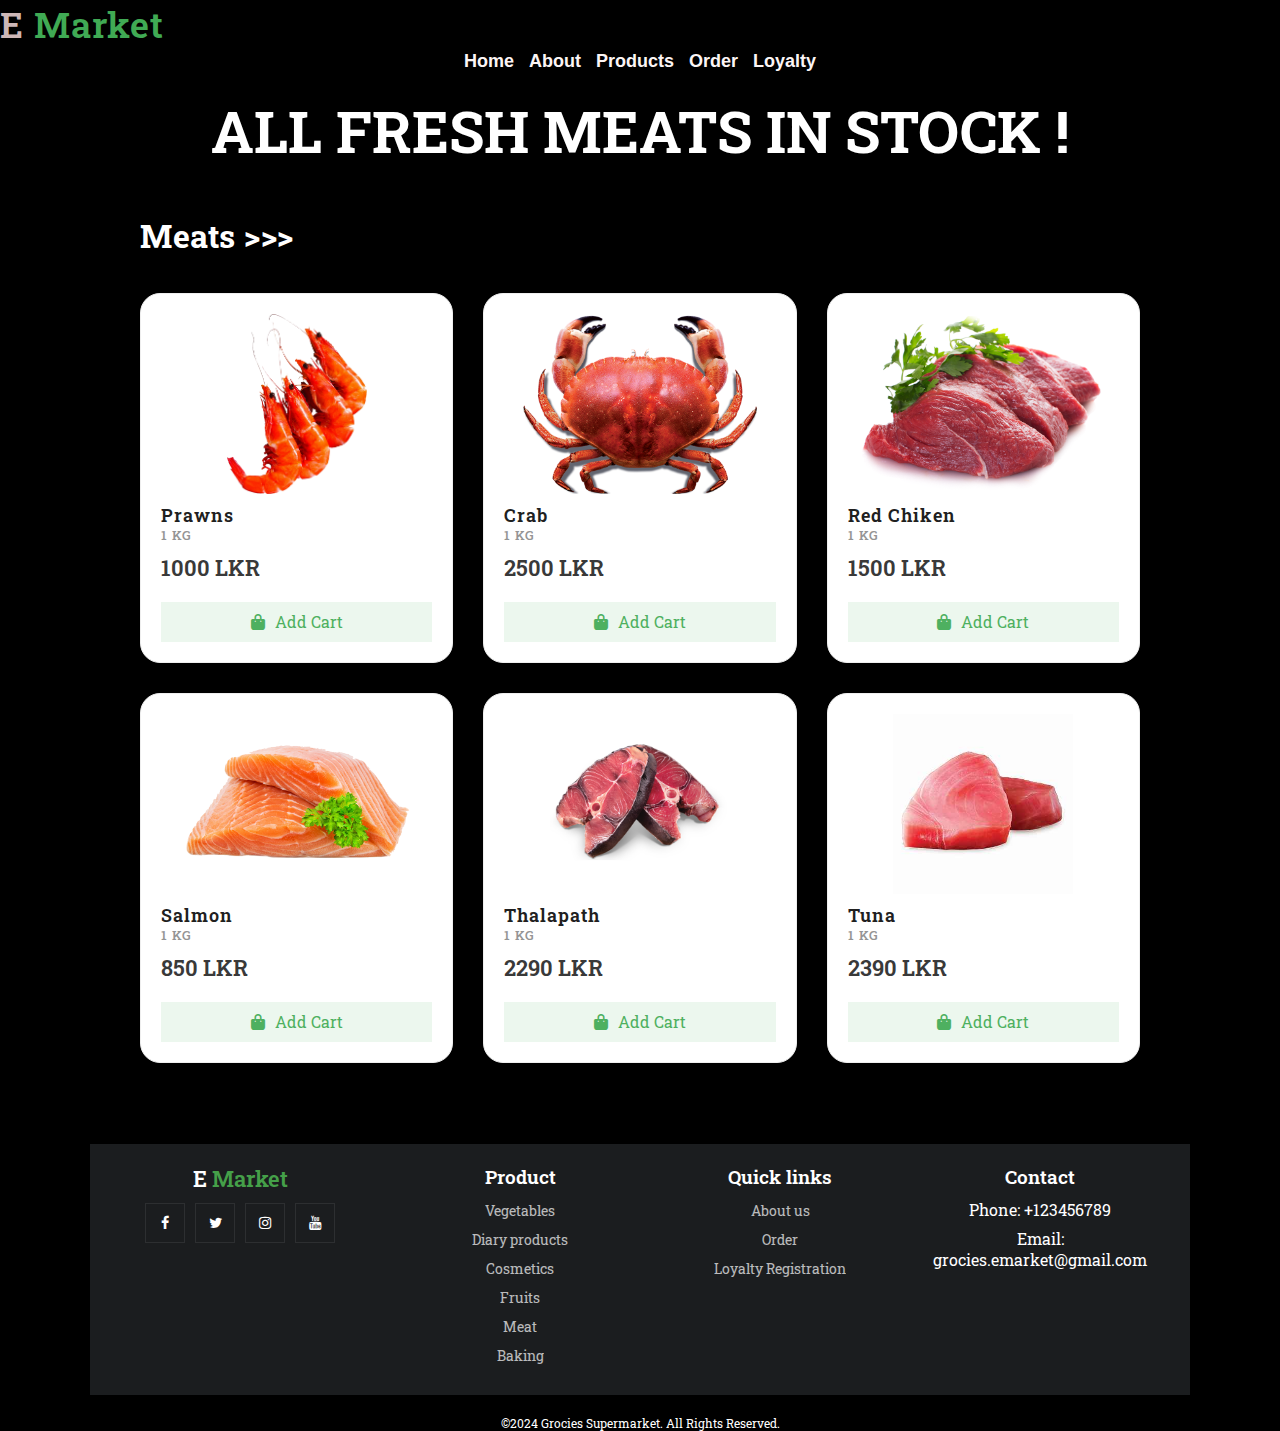
<file: docs/meat.html>
<!DOCTYPE html>
<html lang="en">

<head>
    <meta charset="utf-8">
    <meta name="viewport" content="width=device-width, initial-scale=1.0">
    <title>E-Market</title>
    <link rel="stylesheet" href="images/styles/styles.css">
    <link rel="shortcut icon" href="images/fav-icon.png" />
    <link rel="stylesheet" href="https://cdnjs.cloudflare.com/ajax/libs/font-awesome/6.5.2/css/all.min.css">
    <link rel="stylesheet" href="https://pro.fontawesome.com/releases/v5.10.0/css/all.css"
        integrity="sha384-AYmEC3Yw5cVb3ZcuHtOA93w35dYTsvhLPVnYs9eStHfGJvOvKxVfELGroGkvsg+p" crossorigin="anonymous" />
        <link rel="preconnect" href="https://fonts.googleapis.com">
        <link rel="preconnect" href="https://fonts.gstatic.com" crossorigin>
        <link href="https://fonts.googleapis.com/css2?family=Playfair+Display:ital,wght@0,400..900;1,400..900&family=Roboto+Slab:wght@100..900&display=swap" rel="stylesheet">
        <link rel="manifest" href="images/manifest.json">

        <!-- To get icons -->
    <link rel="stylesheet" href="https://cdnjs.cloudflare.com/ajax/libs/font-awesome/4.7.0/css/font-awesome.min.css">
    <!-- Icons ends here -->

    <!-- favicon logo icon -->
    <link rel="apple-touch-icon" sizes="180x180" href="favicon package/apple-touch-icon.png">
    <link rel="icon" type="image/png" sizes="32x32" href="favicon package/favicon-32x32.png">
    <link rel="icon" type="image/png" sizes="16x16" href="favicon package/favicon-16x16.png">
    <link rel="manifest" href="/site.webmanifest">
    <link rel="mask-icon" href="/safari-pinned-tab.svg" color="#5bbad5">
    <meta name="msapplication-TileColor" content="#da532c">
    <meta name="theme-color" content="#ffffff">
    <!-- favicon logo icon ends here-->
</head>

<body>
    <div class="logo">E <span class="hub">Market</span></div>
    <header>

        <nav>
            <ul class="nav">
              <li><a href="index.html">Home</a></li>
              <li><a href="aboutus.html">About</a></li>
              <li class="dropdown">
                <a href="#">Products</a>
                <ul class="dropdown-menu">
                  <li><a href="fruits.html">Fruits</a></li>
                  <li><a href="dairyproducts.html">Dairy</a></li>
                  <li><a href="vegetables.html">Vegetables</a></li>
                  <li><a href="cosmetics.html">Cosmetics</a></li>
                  <li><a href="meat.html">Meat</a></li>
                  <li><a href="backery.html">Baking</a></li>
                </ul>
              </li>
              <li><a href="orderpage.html">Order </a></li>
              <li><a href="loyalty-registeration.html">Loyalty</a></li>
            </ul>
          </nav>
    </header>
    

    <!--nav-end--------------------->
    <!--==Search-banner=======================================-->
   

    <center>
        <BR>
        <h3 class="heading">ALL FRESH MEATS IN STOCK !</h3>
        <p></p>
    </center>

    </section>
    <!--category-end----------------------------------->
    <!--==Products====================================-->
    <section id="popular-product">
        <!--heading----------->
        <div class="product-heading">
            <h3>Meats >>></h3>
           
        </div>
        <!--box-container------>
        <div class="product-container">
            <!--box---------->
            <div class="product-box">
                <img alt="apple" src="images DC/meat/caridean-shrimp-prawns-lobster-food-lobster-c8b79c51cf267e2ddad310dc9f37e436.png">
                <strong>Prawns</strong>
                <span class="quantity">1 KG</span>
                <span class="price">1000 LKR</span>
                <!--cart-btn------->
                <a href="orderpage.html" class="cart-btn">
                    <i class="fas fa-shopping-bag"></i> Add Cart
                </a>



            </div>
            <!--box---------->
            <div class="product-box">
                <img alt="apple" src="images DC/meat/crab-meat-the-blue-sea-food-co-chesapeake-blue-crab-flower-crab-crab-6c89db19c1c9777d589725e5176ec785.png">
                <strong>Crab</strong>
                <span class="quantity">1 KG</span>
                <span class="price">2500 LKR</span>
                <!--cart-btn------->
                <a href="orderpage.html" class="cart-btn">
                    <i class="fas fa-shopping-bag"></i> Add Cart
                </a>
            </div>
            <!--box---------->
            <div class="product-box">
                <img alt="apple" src="images DC/meat/red-meat-turkey-food-health-meat-85c2d614101947d48e3fd89ef5d78f67.png">
                <strong>Red Chiken</strong>
                <span class="quantity">1 KG</span>
                <span class="price">1500 LKR</span>
                <!--cart-btn------->
                <a href="orderpage.html" class="cart-btn">
                    <i class="fas fa-shopping-bag"></i> Add Cart
                </a>
            </div>
            <!--box---------->
            <div class="product-box">
                <img alt="apple" src="images DC/meat/salmon-sushi-sashimi-fish-fillet-steak-782af747f2d7a8ab07bfe0fb6e07d2aa.png">
                <strong>Salmon</strong>
                <span class="quantity">1 KG</span>
                <span class="price">850 LKR</span>
                <!--cart-btn------->
                <a href="orderpage.html" class="cart-btn">
                    <i class="fas fa-shopping-bag"></i> Add Cart
                </a>
            </div>
            <!--box---------->
            <div class="product-box">
                <img alt="apple" src="images DC/meat/thalapath.jpg">
                <strong>Thalapath</strong>
                <span class="quantity">1 KG</span>
                <span class="price">2290 LKR</span>
                <!--cart-btn------->
                <a href="orderpage.html" class="cart-btn">
                    <i class="fas fa-shopping-bag"></i> Add Cart
                </a>
            
            </div>
            <!--box---------->
            <div class="product-box">
                <img alt="apple" src="images DC/meat/tuna.jpg">
                <strong>Tuna</strong>
                <span class="quantity">1 KG</span>
                <span class="price">2390 LKR</span>
                <!--cart-btn------->
                <a href="orderpage.html" class="cart-btn">
                    <i class="fas fa-shopping-bag"></i> Add Cart
                </a>
                <!--like-btn------->
            </div>
        </div>
    </section>


    <footer>
                <div class="footer-container">
                    <div class="footer-logo">
                        <a href="#">E <span>Market</span></a>
                    
                        <div class="social">
                            <a href="#"><i class="fa fa-facebook-f"></i></a>
                            <a href="#"><i class="fa fa-twitter"></i></a>
                            <a href="#"><i class="fa fa-instagram"></i></a>
                            <a href="#"><i class="fa fa-youtube"></i></a>
                        </div>
                    </div>
                    <div class="links">
                        <strong>Product</strong>
                        <ul>
                            <li><a href="vegetables.html">Vegetables</a></li>
                            <li><a href="dairyproducts.html">Diary products</a></li>
                            <li><a href="cosmetics.html">Cosmetics</a></li>
                            <li><a href="fruits.html">Fruits</a></li>
                            <li><a href="meat.html">Meat</a></li>
                            <li><a href="backery.html">Baking</a></li>
                        </ul>
                    </div>
                    <div class="links">
                        <strong>Quick links</strong>
                        <ul>
                            <li><a href="aboutus.html">About us</a></li>
                            <li><a href="orderpage.html">Order</a></li>
                            <li><a href="loyalty-registeration.html">Loyalty Registration</a></li>
                        </ul>
                    </div>
                    <div class="links">
                        <strong>Contact</strong>
                        <ul>
                            <li>Phone: +123456789</li>
                            <li>Email: grocies.emarket@gmail.com</li>
                            
                        </ul>
                    </div>
                </div>
        
                </div>
                <div class="copyrights">
                    <p>&copy;2024 Grocies Supermarket. All Rights Reserved.</p>
                </div>
        
        
                <!-- All the contents/descriptions are AI generated texts -->
            </footer>
</body>

</html>
</file>
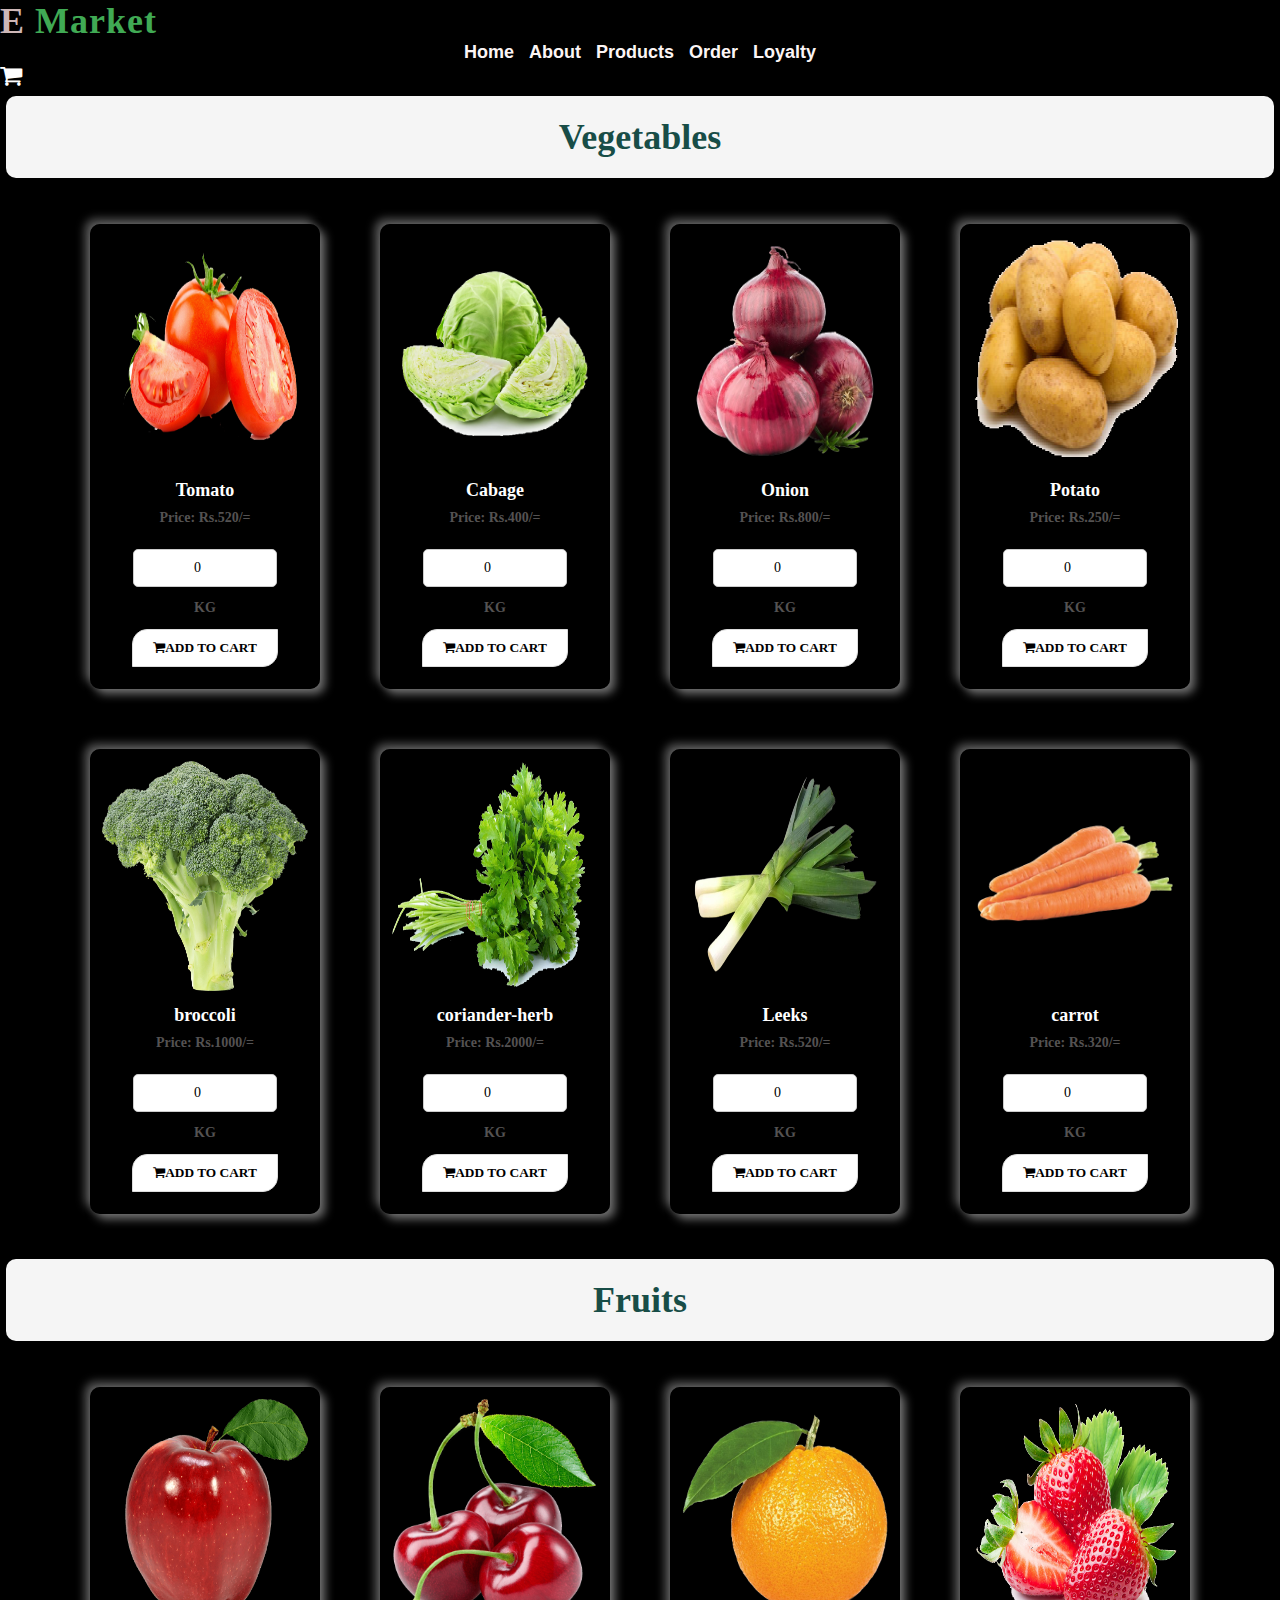
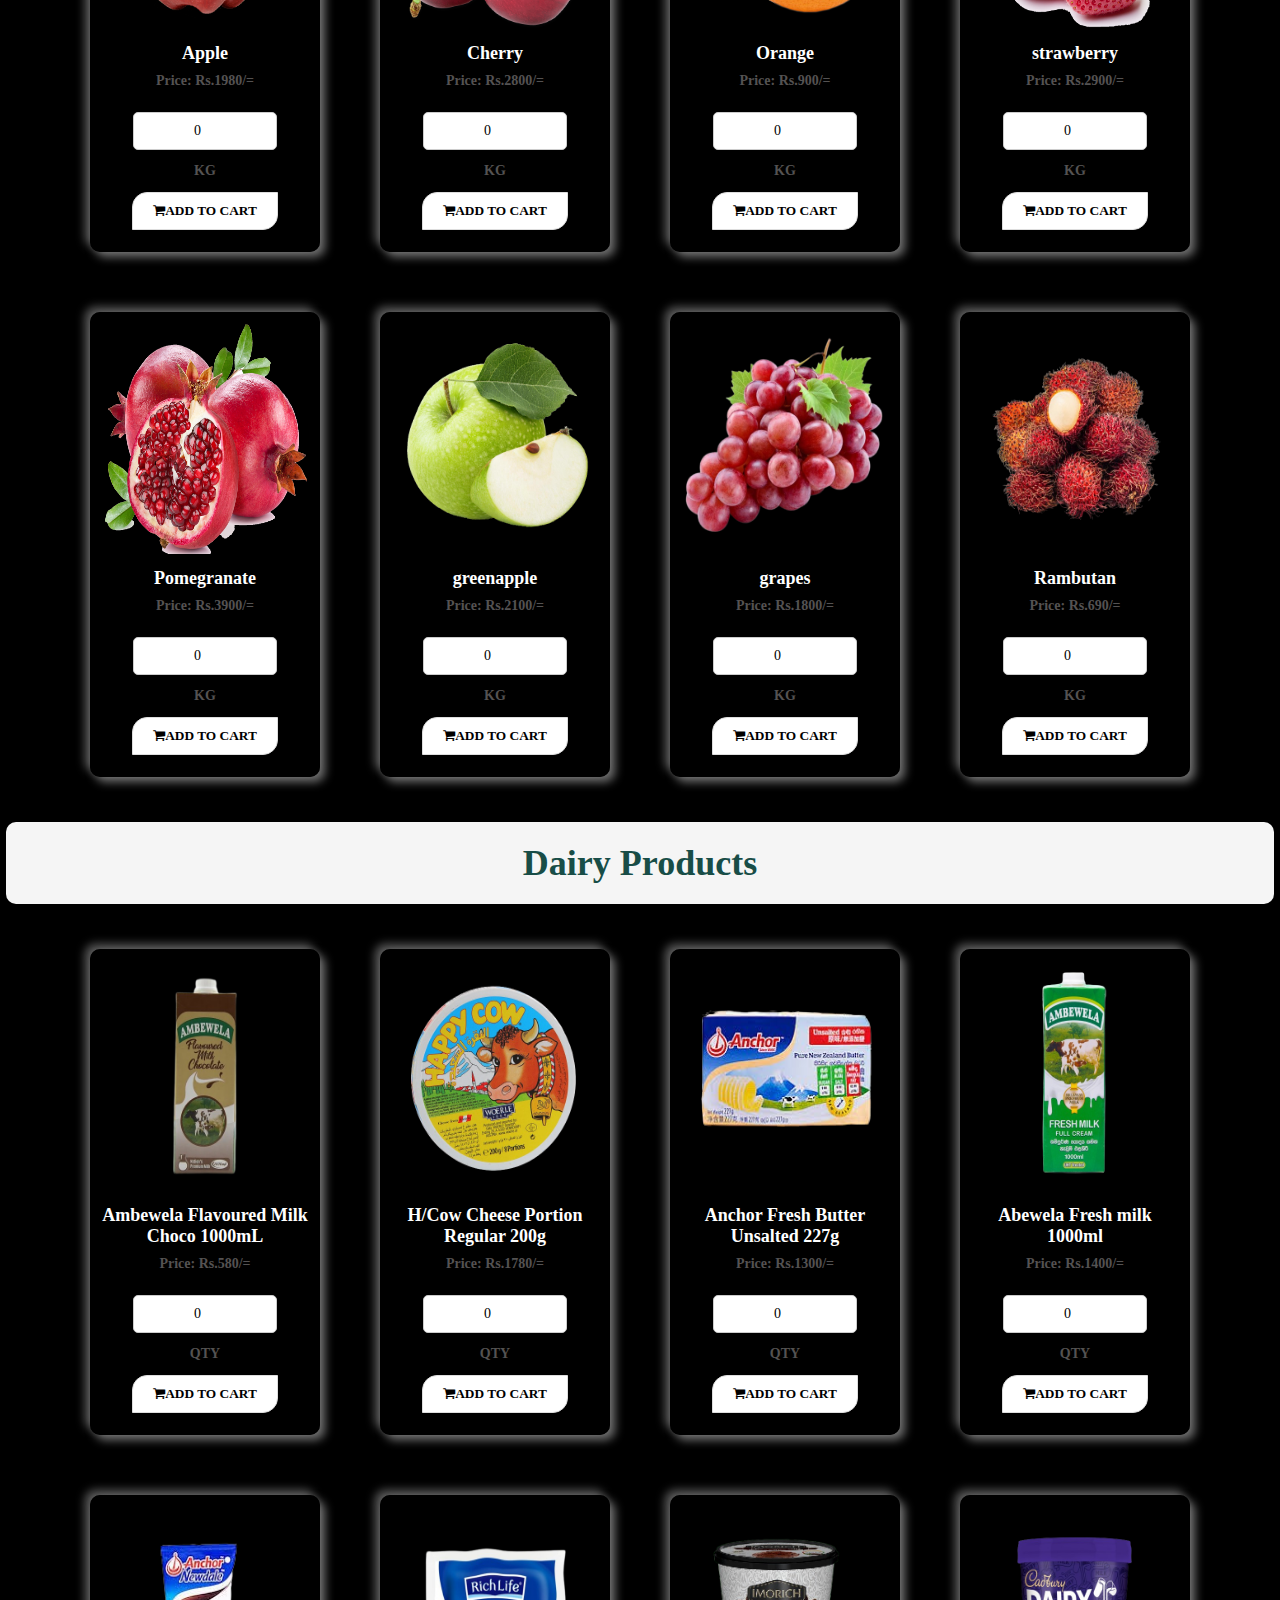
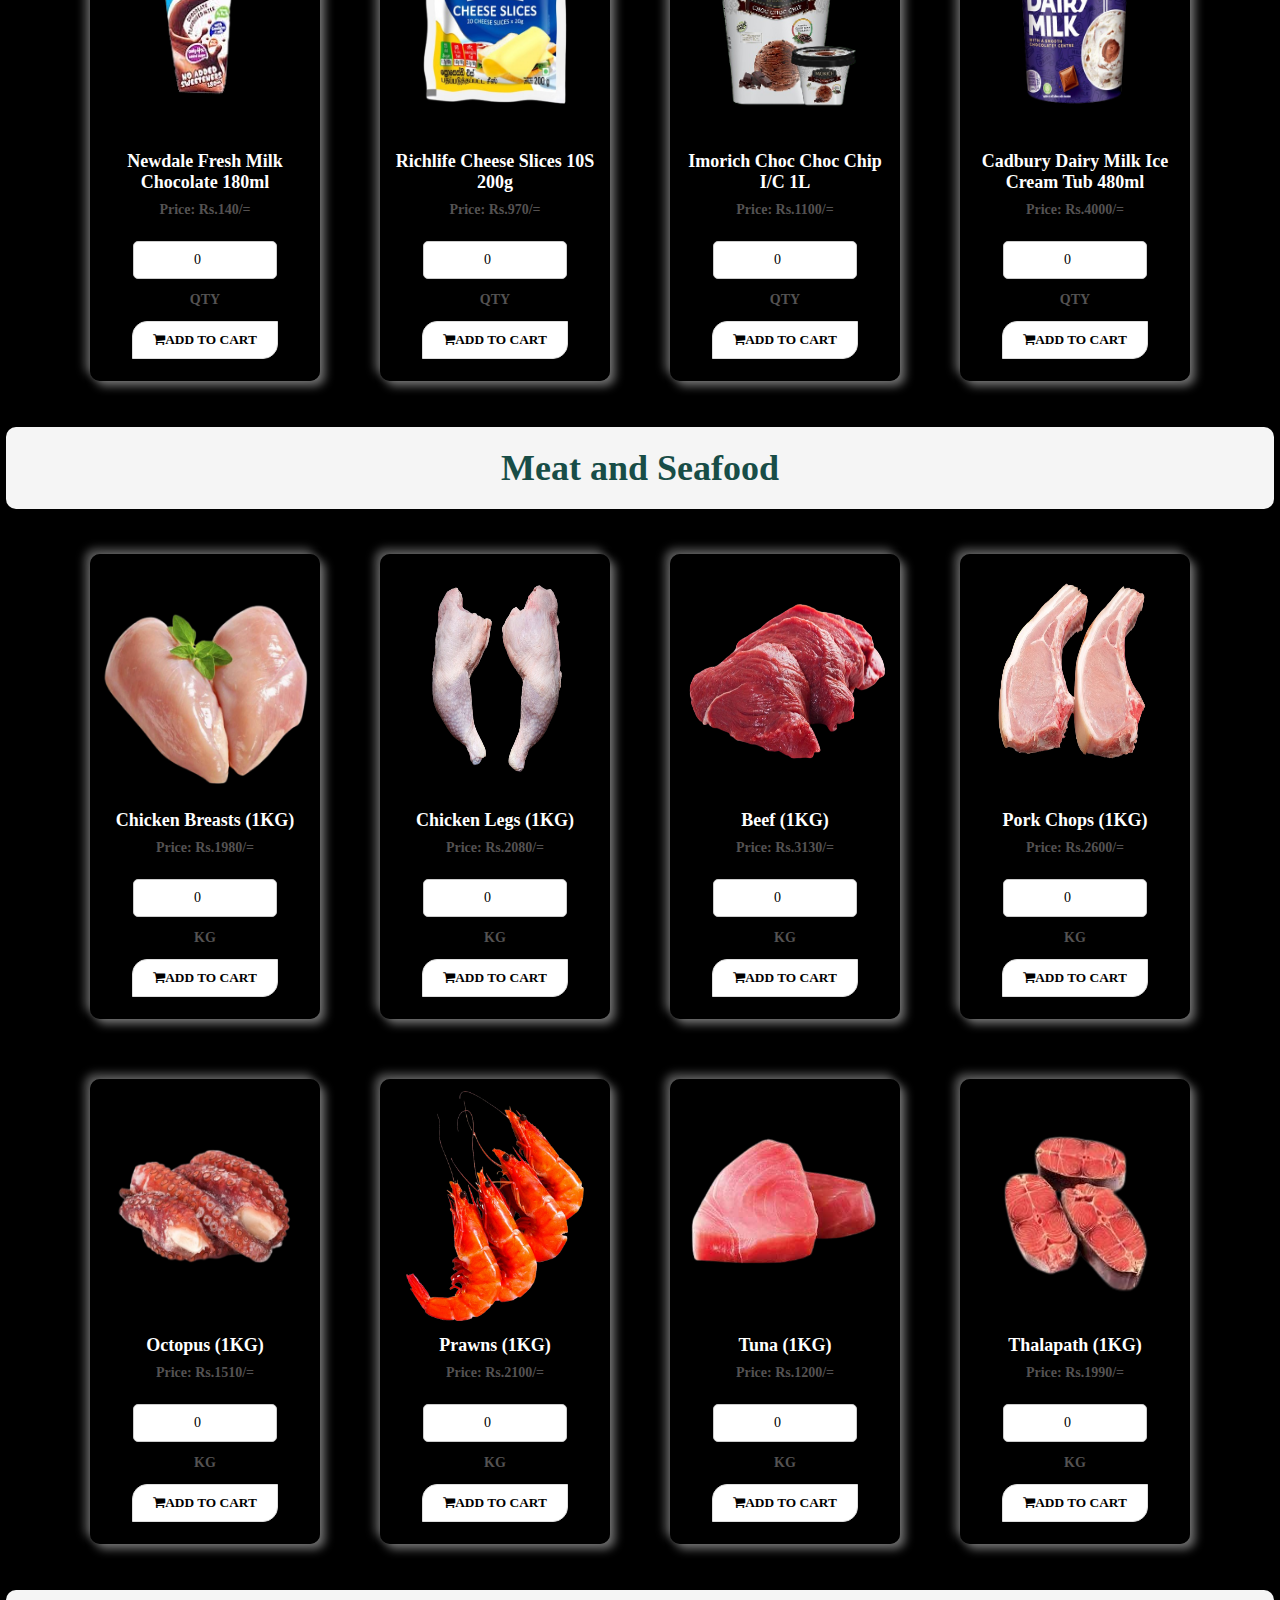
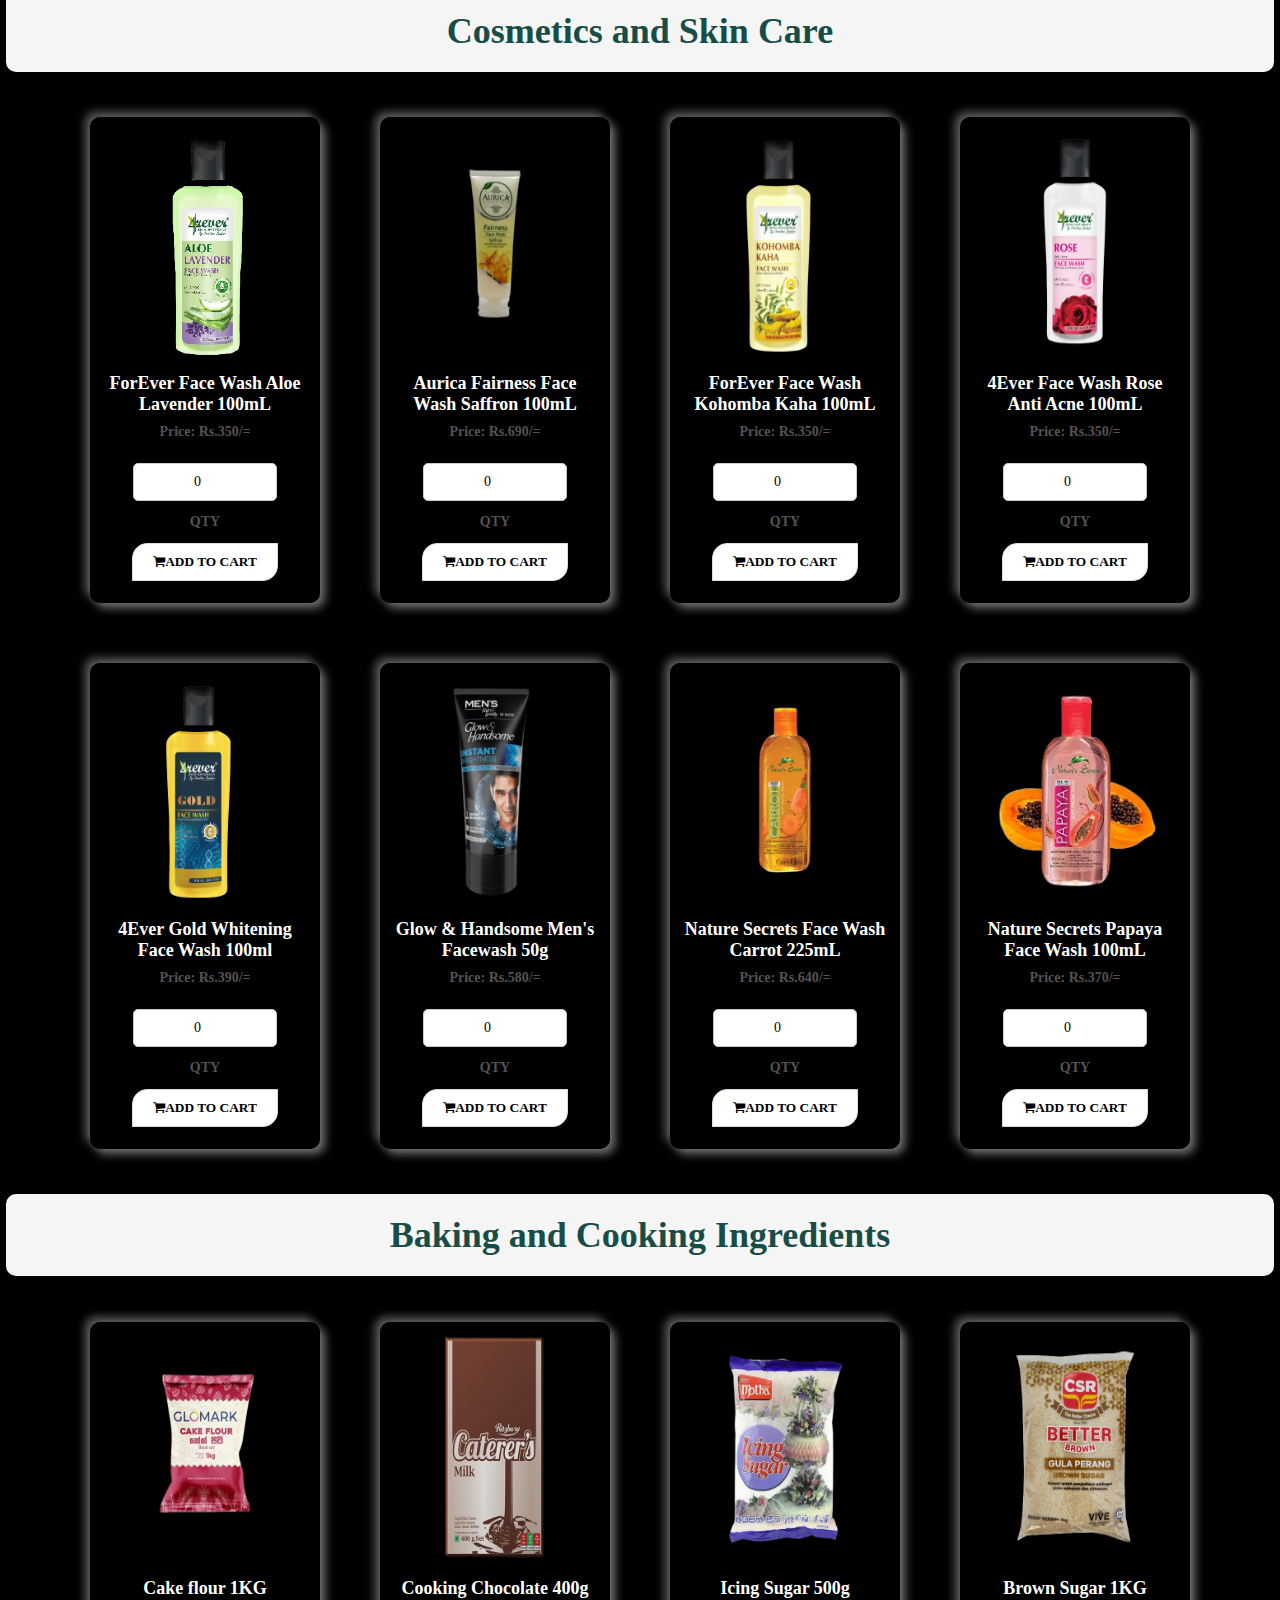
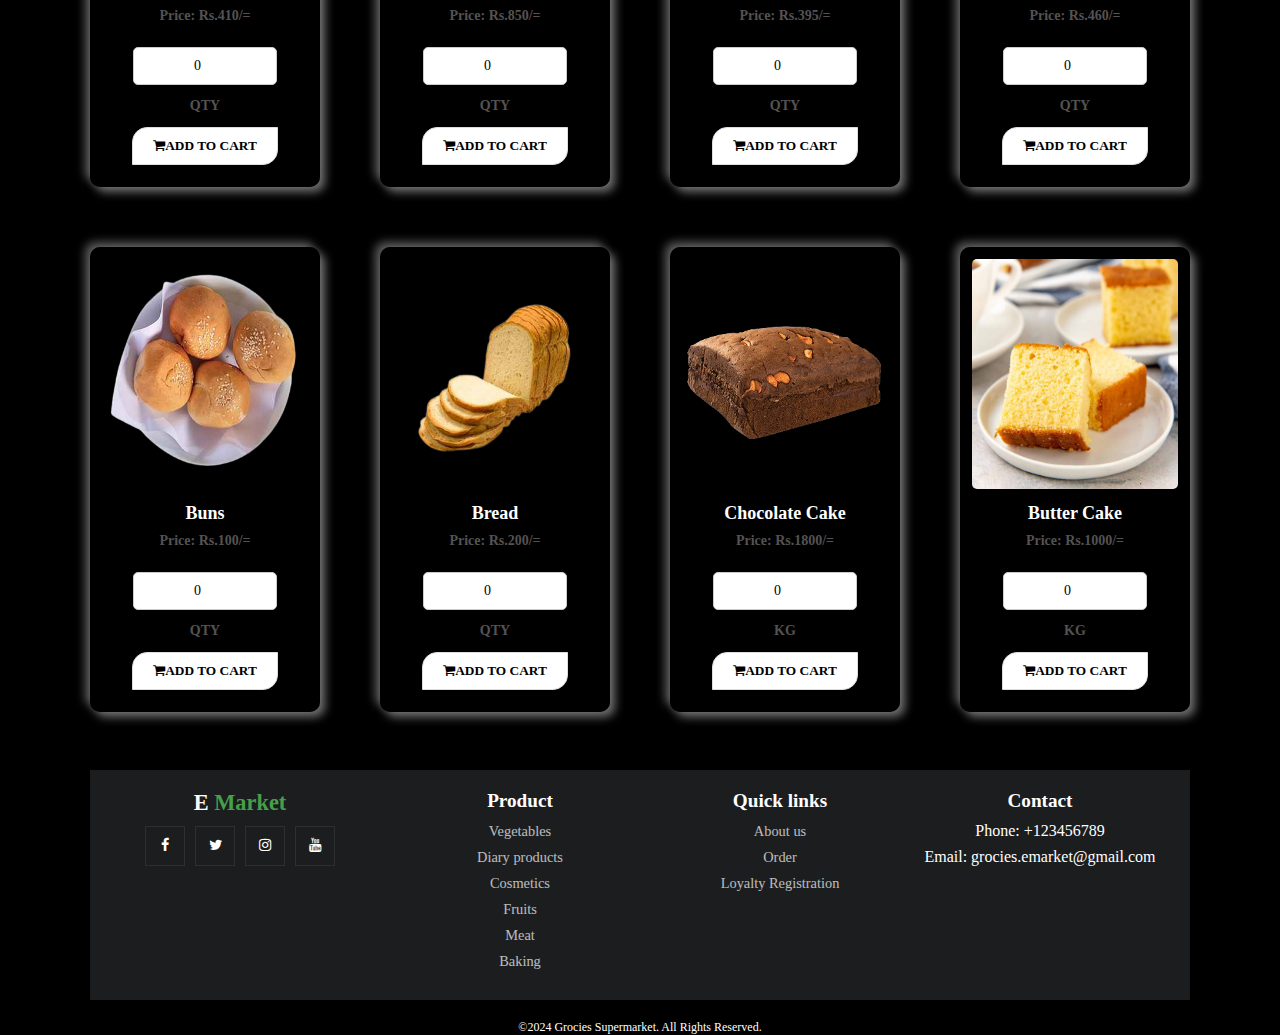
<file: docs/orderpage.html>
<!DOCTYPE html>
<html lang="en">
<head>
    <meta charset="UTF-8">
    <meta name="viewport" content="width=device-width, initial-scale=1.0">
    <title>Order Now</title>
    <link rel="stylesheet" href="images/styles/styles.css">
    <link rel="stylesheet" href="images/styles/media.css">
    <link rel="stylesheet" href="https://cdnjs.cloudflare.com/ajax/libs/font-awesome/4.7.0/css/font-awesome.min.css">
    <link rel="apple-touch-icon" sizes="180x180" href="favicon package/apple-touch-icon.png">
    <link rel="icon" type="image/png" sizes="32x32" href="favicon package/favicon-32x32.png">
    <link rel="icon" type="image/png" sizes="16x16" href="favicon package/favicon-16x16.png">
    <link rel="manifest" href="/site.webmanifest">
    <link rel="mask-icon" href="/safari-pinned-tab.svg" color="#5bbad5">
    <meta name="msapplication-TileColor" content="#da532c">
    <meta name="theme-color" content="#ffffff">
</head>
<body>
    <div class="logo">E <span class="hub">Market</span></div>
    <header>
        <nav>
            <ul class="nav">
                <li><a href="index.html">Home</a></li>
                <li><a href="aboutus.html">About</a></li>
                <li class="dropdown">
                    <a href="#">Products</a>
                    <ul class="dropdown-menu">
                        <li><a href="fruits.html">Fruits</a></li>
                        <li><a href="dairyproducts.html">Dairy</a></li>
                        <li><a href="vegetables.html">Vegetables</a></li>
                        <li><a href="cosmetics.html">Cosmetics</a></li>
                        <li><a href="meat.html">Meat</a></li>
                        <li><a href="backery.html">Baking</a></li>
                    </ul>
                </li>
                <li><a href="orderpage.html">Order</a></li>
                <li><a href="loyalty-registeration.html">Loyalty</a></li>
            </ul>
        </nav>
        <div class="cart-icon" id="cart-icon">
            <div class="openCart">
                <i class="fa fa-shopping-cart"></i>
            </div>
            <div class="list"></div>
            <div class="icons"></div>
        </div>
    </header>
    <div class="cart">
        <h1><span class="closeCart">&times;</span>Shopping Cart</h1>
        <ul class="listCart"></ul>
        <div class="checkout">
            <button class="buynow" id="BuyNowButton">Buy Now</button>
            <div class="save-to-favorites"><i class="fa fa-heart" aria-hidden="true"></i>Add to Favorites</div>
            <div class="apply-favorites">Apply Favorites</div>
            <div class="total">Rs.0.00/=</div>
        </div>
    </div>

            <!-- Products Section -->
            <div class="intro">
                <h1>Vegetables</h1>
             </div><br>
            
            <section class="items">
                <div class="product">
                    <img src="images DC/vege/hiclipart.com.png" alt="vegetables" class="product-image">  <!-- Keells (2023). --> 
                    <h3 class="product-title">Tomato</h3>
                    <div class="product-details">
                        <b class="product-price">Price: Rs.520/=</b><br><br>
                        <input type="number" name="quantity" id="quantity" value="0" step="0.1" data-step="0.1" ><br><br>
                        <b><label for="quantity">KG</label></b><br><br>
                        <button class="button button-primary add-to-cart" type="button"><i class="fa fa-shopping-cart"></i>ADD TO CART</button>
                    </div>
                </div>
                
                <div class="product">
                    <img src="images DC/vege/cabbage-cauliflower-brussels-sprout-vegetable-seed-cabbage-b67280aab9e00ce08c367f4baf3ed6c1.png" alt="vegetables" class="product-image">  <!-- Keells (2023). --> 
                    <h3 class="product-title">Cabage</h3>
                    <div class="product-details">
                        <b class="product-price">Price: Rs.400/=</b><br><br>
                        <input type="number" name="quantity" id="quantity" value="0" step="0.1" data-step="0.1"><br><br>
                        <b><label for="quantity">KG</label></b><br><br>
                        <button class="button button-primary add-to-cart" type="button"><i class="fa fa-shopping-cart"></i>ADD TO CART</button>
                    </div>
                </div>
    
                <div class="product">
                    <img src="images DC/vege/onion-removebg-preview.png" alt="vegetables" class="product-image">  <!-- Keells (2023). --> 
                    <h3 class="product-title">Onion</h3>
                    <div class="product-details">
                        <b class="product-price">Price: Rs.800/=</b><br><br>
                        <input type="number" name="quantity" id="quantity" value="0" step="0.1" data-step="0.1"><br><br>
                        <b><label for="quantity">KG</label></b><br><br>
                        <button class="button button-primary add-to-cart" type="button"><i class="fa fa-shopping-cart"></i>ADD TO CART</button>
                    </div>
                </div>
    
                <div class="product">
                    <img src="images/patato.png" alt="vegetables" class="product-image">  <!-- Keells (2023). --> 
                    <h3 class="product-title">Potato</h3>
                    <div class="product-details">
                        <b class="product-price">Price: Rs.250/=</b><br><br>
                        <input type="number" name="quantity" id="quantity" value="0" step="0.1" data-step="0.1"><br><br>
                        <b><label for="quantity">KG</label></b><br><br>
                        <button class="button button-primary add-to-cart" type="button"><i class="fa fa-shopping-cart"></i>ADD TO CART</button>
                    </div>
                </div>
    
                <div class="product">
                    <img src="images DC/vege/Fresh-broccoli-vegetable-on-transparent-background-PNG.png" alt="vegetables" class="product-image">  <!-- Keells (2023). --> 
                    <h3 class="product-title">broccoli</h3>
                    <div class="product-details">
                        <b class="product-price">Price: Rs.1000/=</b><br><br>
                        <input type="number" name="quantity" id="quantity" value="0" step="0.1" data-step="0.1"><br><br>
                        <b><label for="quantity">KG</label></b><br><br>
                        <button class="button button-primary add-to-cart" type="button"><i class="fa fa-shopping-cart"></i>ADD TO CART</button>
                    </div>
                </div>
                <div class="product">
                    <img src="images DC/vege/celery-vegetable-parsley-coriander-herb-vegetable-78861ed0e65d0889a4448cb5fff696fc.png"vegetables" class="product-image">  <!-- Keells (2023). --> 
                    <h3 class="product-title">coriander-herb</h3>
                    <div class="product-details">
                        <b class="product-price">Price: Rs.2000/=</b><br><br>
                        <input type="number" name="quantity" id="quantity" value="0" step="0.1" data-step="0.1"><br><br>
                        <b><label for="quantity">KG</label></b><br><br>
                        <button class="button button-primary add-to-cart" type="button"><i class="fa fa-shopping-cart"></i>ADD TO CART</button>
                    </div>
                </div>
    
                <div class="product">
                    <img src="images DC/vege/shutterstock_234785131-min-removebg-preview.png" alt="vegetables" class="product-image">  <!-- Keells (2023). --> 
                    <h3 class="product-title">Leeks</h3>
                    <div class="product-details">
                        <b class="product-price">Price: Rs.520/=</b><br><br>
                        <input type="number" name="quantity" id="quantity" value="0" step="0.1" data-step="0.1"><br><br>
                        <b><label for="quantity">KG</label></b><br><br>
                        <button class="button button-primary add-to-cart" type="button"><i class="fa fa-shopping-cart"></i>ADD TO CART</button>
                    </div>
                </div>
    
                <div class="product">
                    <img src="images DC/vege/Carrot__40927-removebg-preview.png" alt="vegetables" class="product-image">  <!-- Keells (2023). --> 
                    <h3 class="product-title">carrot</h3>
                    <div class="product-details">
                        <b class="product-price">Price: Rs.320/=</b><br><br>
                        <input type="number" name="quantity" id="quantity" value="0" step="0.1" data-step="0.1"><br><br>
                        <b><label for="quantity">KG</label></b><br><br>
                        <button class="button button-primary add-to-cart" type="button"><i class="fa fa-shopping-cart"></i>ADD TO CART</button>
                    </div>
                </div>
                
            </section><br>
    
            <div class="intro">
                <h1>Fruits</h1>
             </div><br>
    
             <section class="items">
                <div class="product">
                    <img src="images DC/fruits/apple.png" alt="cherimo" class="product-image">  <!-- Keells (2023). --> 
                    <h3 class="product-title">Apple</h3>
                    <div class="product-details">
                        <b class="product-price">Price: Rs.1980/=</b><br><br>
                        <input type="number" name="quantity" id="quantity" value="0" step="0.1" data-step="0.1"><br><br>
                        <b><label for="quantity">KG</label></b><br><br>
                        <button class="button button-primary add-to-cart" type="button"><i class="fa fa-shopping-cart"></i>ADD TO CART</button>
                    </div>
                </div> 
                <div class="product">
                    <img src="images DC/fruits/cherry.png" alt="mandarin" class="product-image">  <!-- Keells (2023). --> 
                    <h3 class="product-title">Cherry</h3>
                    <div class="product-details">
                        <b class="product-price">Price: Rs.2800/=</b><br><br>
                        <input type="number" name="quantity" id="quantity" value="0" step="0.1" data-step="0.1"><br><br>
                        <b><label for="quantity">KG</label></b><br><br>
                        <button class="button button-primary add-to-cart" type="button"><i class="fa fa-shopping-cart"></i>ADD TO CART</button>
                    </div>
                </div>
                <div class="product">
                    <img src="images DC/fruits/orange.png" alt="dragon fruit" class="product-image">  <!-- Keells (2023). --> 
                    <h3 class="product-title">Orange</h3>
                    <div class="product-details">
                        <b class="product-price">Price: Rs.900/=</b><br><br>
                        <input type="number" name="quantity" id="quantity" value="0" step="0.1" data-step="0.1"><br><br>
                        <b><label for="quantity">KG</label></b><br><br>
                        <button class="button button-primary add-to-cart" type="button"><i class="fa fa-shopping-cart"></i>ADD TO CART</button>
                    </div>
                </div>
                <div class="product">
                    <img src="images DC/fruits/strawberry.png" alt="durian" class="product-image">  <!-- Keells (2023). --> 
                    <h3 class="product-title">strawberry</h3>
                    <div class="product-details">
                        <b class="product-price">Price: Rs.2900/=</b><br><br>
                        <input type="number" name="quantity" id="quantity" value="0" step="0.1" data-step="0.1"><br><br>
                        <b><label for="quantity">KG</label></b><br><br>
                        <button class="button button-primary add-to-cart" type="button"><i class="fa fa-shopping-cart"></i>ADD TO CART</button>
                    </div>
                </div>
                <div class="product">
                    <img src="images DC/fruits/pomegranate-juice-fruit-clip-art-pomegranate-png-photos-9974de1827a405eb5172dc5376d6b907.png" alt="grapes" class="product-image">  <!-- Keells (2023). --> 
                    <h3 class="product-title">Pomegranate</h3>
                    <div class="product-details">
                        <b class="product-price">Price: Rs.3900/=</b><br><br>
                        <input type="number" name="quantity" id="quantity" value="0" step="0.1" data-step="0.1"><br><br>
                        <b><label for="quantity">KG</label></b><br><br>
                        <button class="button button-primary add-to-cart" type="button"><i class="fa fa-shopping-cart"></i>ADD TO CART</button>
                    </div>
                </div>
                <div class="product">
                    <img src="images DC/fruits/greenapple.png" alt="pineapple" class="product-image">  <!-- Keells (2023). --> 
                    <h3 class="product-title">greenapple</h3>
                    <div class="product-details">
                        <b class="product-price">Price: Rs.2100/=</b><br><br>
                        <input type="number" name="quantity" id="quantity" value="0" step="0.1" data-step="0.1"><br><br>
                        <b><label for="quantity">KG</label></b><br><br>
                        <button class="button button-primary add-to-cart" type="button"><i class="fa fa-shopping-cart"></i>ADD TO CART</button>
                    </div>
                </div>
                <div class="product">
                    <img src="images DC/fruits/320012--01--1549602291-removebg-preview.png" alt="pomegranate" class="product-image">  <!-- Keells (2023). --> 
                    <h3 class="product-title">grapes</h3>
                    <div class="product-details">
                        <b class="product-price">Price: Rs.1800/=</b><br><br>
                        <input type="number" name="quantity" id="quantity" value="0" step="0.1" data-step="0.1"><br><br>
                        <b><label for="quantity">KG</label></b><br><br>
                        <button class="button button-primary add-to-cart" type="button"><i class="fa fa-shopping-cart"></i>ADD TO CART</button>
                    </div>
                </div>
                <div class="product">
                    <img src="images DC/fruits/3470D6F20E9976E9.jpeg_c750x0-removebg-preview.png" alt="rambutan" class="product-image">  <!-- Keells (2023). --> 
                    <h3 class="product-title">Rambutan</h3>
                    <div class="product-details">
                        <b class="product-price">Price: Rs.690/=</b><br><br>
                        <input type="number" name="quantity" id="quantity" value="0" step="0.1" data-step="0.1"><br><br>
                        <b><label for="quantity">KG</label></b><br><br>
                        <button class="button button-primary add-to-cart" type="button"><i class="fa fa-shopping-cart"></i>ADD TO CART</button>
                    </div>
                </div>
    
            </section><br>
    
             <div class="intro">
                <h1>Dairy Products</h1>
             </div><br>
    
             <section class="items">
                <div class="product">
                    <img src="images DC/dairy/116269--01--1555692005-removebg-preview.png" alt="ambewela chocolate milk" class="product-image">  <!-- Keells (2023). --> 
                    <h3 class="product-title">Ambewela Flavoured Milk Choco 1000mL</h3>
                    <div class="product-details">
                        <b class="product-price">Price: Rs.580/=</b><br><br>
                        <input type="number" name="quantity" id="quantity" value="0" step="1" data-step="1"> <br><br> 
                        <b><label for="quantity">QTY</label></b><br><br>  
                        <button class="button button-primary add-to-cart" type="button"><i class="fa fa-shopping-cart"></i>ADD TO CART</button>
                    </div>
                </div>
                <div class="product">
                    <img src="images DC/dairy/Pic1039-removebg-preview.png" alt="cheese" class="product-image">  <!-- Keells (2023). --> 
                    <h3 class="product-title">H/Cow Cheese Portion Regular 200g</h3>
                    <div class="product-details">
                        <b class="product-price">Price: Rs.1780/=</b><br><br>
                        <input type="number" name="quantity" id="quantity" value="0" step="1" data-step="1"><br><br>
                        <b><label for="quantity">QTY</label></b><br><br>  
                        <button class="button button-primary add-to-cart" type="button"><i class="fa fa-shopping-cart"></i>ADD TO CART</button>
                    </div>
                </div>
                <div class="product">
                    <img src="images DC/dairy/images-removebg-preview.png" alt="butter" class="product-image">  <!-- Keells (2023). --> 
                    <h3 class="product-title">Anchor Fresh Butter Unsalted 227g</h3>
                    <div class="product-details">
                        <b class="product-price">Price: Rs.1300/=</b><br><br>
                        <input type="number" name="quantity" id="quantity" value="0" step="1" data-step="1"><br><br>
                        <b><label for="quantity">QTY</label></b><br><br>  
                        <button class="button button-primary add-to-cart" type="button"><i class="fa fa-shopping-cart"></i>ADD TO CART</button>
                    </div>
                </div>
                <div class="product">  
                    <img src="images DC/dairy/ambewela-fresh-milk-1l-removebg-preview.png" alt="butter" class="product-image">  <!-- Keells (2023). --> 
                    <h3 class="product-title">Abewela Fresh milk 1000ml</h3>
                    <div class="product-details">
                        <b class="product-price">Price: Rs.1400/=</b><br><br>
                        <input type="number" name="quantity" id="quantity" value="0" step="1" data-step="1"><br><br>
                        <b><label for="quantity">QTY</label></b><br><br>  
                        <button class="button button-primary add-to-cart" type="button"><i class="fa fa-shopping-cart"></i>ADD TO CART</button>
                    </div>
                </div>
                <div class="product">
                    <img src="images DC/dairy/images-removebg-preview(1).png" alt="newdale choco" class="product-image">  <!-- Keells (2023). --> 
                    <h3 class="product-title">Newdale Fresh Milk Chocolate 180ml</h3>
                    <div class="product-details">
                        <b class="product-price">Price: Rs.140/=</b><br><br>
                        <input type="number" name="quantity" id="quantity" value="0" step="1" data-step="1"><br><br>
                        <b><label for="quantity">QTY</label></b><br><br>  
                        <button class="button button-primary add-to-cart" type="button"><i class="fa fa-shopping-cart"></i>ADD TO CART</button>
                    </div>
                </div>
                <div class="product">
                    <img src="images DC/dairy/120521--01--1626415049-removebg-preview.png" alt="cheese" class="product-image">  <!-- Keells (2023). --> 
                    <h3 class="product-title">Richlife Cheese Slices 10S 200g</h3>
                    <div class="product-details">
                        <b class="product-price">Price: Rs.970/=</b><br><br>
                        <input type="number" name="quantity" id="quantity" value="0" step="1" data-step="1"><br><br>
                        <b><label for="quantity">QTY</label></b><br><br>  
                        <button class="button button-primary add-to-cart" type="button"><i class="fa fa-shopping-cart"></i>ADD TO CART</button>
                    </div>
                </div>
                <div class="product">
                    <img src="images DC/dairy/chock_choc_chip-removebg-preview.png" alt="ice cream" class="product-image">  <!-- Keells (2023). --> 
                    <h3 class="product-title">Imorich Choc Choc Chip I/C 1L</h3>
                    <div class="product-details">
                        <b class="product-price">Price: Rs.1100/=</b><br><br>
                        <input type="number" name="quantity" id="quantity" value="0" step="1" data-step="1"><br><br>
                        <b><label for="quantity">QTY</label></b><br><br>  
                        <button class="button button-primary add-to-cart" type="button"><i class="fa fa-shopping-cart"></i>ADD TO CART</button>
                    </div>
                </div>
                <div class="product">
                    <img src="images DC/dairy/Pic125917_20231201104346-removebg-preview.png" alt="ice cream" class="product-image">  <!-- Keells (2023). --> 
                    <h3 class="product-title">Cadbury Dairy Milk Ice Cream Tub 480ml</h3>
                    <div class="product-details">
                        <b class="product-price">Price: Rs.4000/=</b><br><br>
                        <input type="number" name="quantity" id="quantity" value="0" step="1" data-step="1"><br><br>
                        <b><label for="quantity">QTY</label></b><br><br>  
                        <button class="button button-primary add-to-cart" type="button"><i class="fa fa-shopping-cart"></i>ADD TO CART</button>
                    </div>
                </div>
    
            </section><br>
    
            <div class="intro">
                <h1>Meat and Seafood</h1>
             </div><br>
    
             <section class="items">
                <div class="product">
                    <img src="images DC/meat/chicken-breast-fillet-la-ionica-550-g-943125-removebg-preview.png" alt="chicken breasts" class="product-image">  <!-- Keells (2023). --> 
                    <h3 class="product-title">Chicken Breasts (1KG)</h3>
                    <div class="product-details">
                        <b class="product-price">Price: Rs.1980/=</b><br><br>
                        <input type="number" name="quantity" id="quantity" value="0" step="0.1" data-step="0.1"><br><br>
                        <b><label for="quantity">KG</label></b><br><br>
                        <button class="button button-primary add-to-cart" type="button"><i class="fa fa-shopping-cart"></i>ADD TO CART</button>
                    </div>
                </div>
                <div class="product">
                    <img src="images DC/meat/chickenlegs-removebg-preview.png" alt="Chicken legs" class="product-image">  <!-- Keells (2023). --> 
                    <h3 class="product-title">Chicken Legs (1KG)</h3>
                    <div class="product-details">
                        <b class="product-price">Price: Rs.2080/=</b><br><br>
                        <input type="number" name="quantity" id="quantity" value="0" step="0.1" data-step="0.1"><br><br>
                        <b><label for="quantity">KG</label></b><br><br>
                        <button class="button button-primary add-to-cart" type="button"><i class="fa fa-shopping-cart"></i>ADD TO CART</button>
                    </div>
                </div>
                <div class="product">
                    <img src="images DC/meat/beef-kg-removebg-preview.png" alt="beef" class="product-image">  <!-- Keells (2023). --> 
                    <h3 class="product-title">Beef (1KG)</h3>
                    <div class="product-details">
                        <b class="product-price">Price: Rs.3130/=</b><br><br>
                        <input type="number" name="quantity" id="quantity" value="0" step="0.1" data-step="0.1"><br><br>
                        <b><label for="quantity">KG</label></b><br><br>
                        <button class="button button-primary add-to-cart" type="button"><i class="fa fa-shopping-cart"></i>ADD TO CART</button>
                    </div>
                </div> 
                <div class="product">
                    <img src="images DC/meat/Pork-Chop-main-image-scaled-removebg-preview.png" alt="pork" class="product-image">  <!-- Keells (2023). --> 
                    <h3 class="product-title">Pork Chops (1KG)</h3>
                    <div class="product-details">
                        <b class="product-price">Price: Rs.2600/=</b><br><br>
                        <input type="number" name="quantity" id="quantity" value="0" step="0.1" data-step="0.1"><br><br>
                        <b><label for="quantity">KG</label></b><br><br>
                        <button class="button button-primary add-to-cart" type="button"><i class="fa fa-shopping-cart"></i>ADD TO CART</button>
                    </div>
                </div>
                <div class="product">
                    <img src="images DC/meat/60571-removebg-preview.png" alt="octopus" class="product-image">  <!-- Keells (2023). --> 
                    <h3 class="product-title">Octopus (1KG)</h3>
                    <div class="product-details">
                        <b class="product-price">Price: Rs.1510/=</b><br><br>
                        <input type="number" name="quantity" id="quantity" value="0" step="0.1" data-step="0.1"><br><br>
                        <b><label for="quantity">KG</label></b><br><br>
                        <button class="button button-primary add-to-cart" type="button"><i class="fa fa-shopping-cart"></i>ADD TO CART</button>
                    </div>
                </div>
                <div class="product">
                    <img src="images DC/meat/caridean-shrimp-prawns-lobster-food-lobster-c8b79c51cf267e2ddad310dc9f37e436.png" alt="prawns" class="product-image">  <!-- Keells (2023). --> 
                    <h3 class="product-title">Prawns (1KG)</h3>
                    <div class="product-details">
                        <b class="product-price">Price: Rs.2100/=</b><br><br>
                        <input type="number" name="quantity" id="quantity" value="0" step="0.1" data-step="0.1"><br><br>
                        <b><label for="quantity">KG</label></b><br><br>
                        <button class="button button-primary add-to-cart" type="button"><i class="fa fa-shopping-cart"></i>ADD TO CART</button>
                    </div>
                </div>
                <div class="product">
                    <img src="images DC/meat/tuna-removebg-preview.png" alt="sea chicken" class="product-image">  <!-- Keells (2023). --> 
                    <h3 class="product-title">Tuna (1KG)</h3>
                    <div class="product-details">
                        <b class="product-price">Price: Rs.1200/=</b><br><br>
                        <input type="number" name="quantity" id="quantity" value="0" step="0.1" data-step="0.1"><br><br>
                        <b><label for="quantity">KG</label></b><br><br>
                        <button class="button button-primary add-to-cart" type="button"><i class="fa fa-shopping-cart"></i>ADD TO CART</button>
                    </div>
                </div>
                <div class="product">
                    <img src="images DC/meat/images-removebg-preview.png" alt="thalapath" class="product-image">  <!-- Keells (2023). --> 
                    <h3 class="product-title">Thalapath (1KG)</h3>
                    <div class="product-details">
                        <b class="product-price">Price: Rs.1990/=</b><br><br>
                        <input type="number" name="quantity" id="quantity" value="0" step="0.1" data-step="0.1"><br><br>
                        <b><label for="quantity">KG</label></b><br><br>
                        <button class="button button-primary add-to-cart" type="button"><i class="fa fa-shopping-cart"></i>ADD TO CART</button>
                    </div>
                </div>
    
            </section><br>
    
             <div class="intro">
                <h1>Cosmetics and Skin Care</h1>
             </div><br>
    
             <section class="items">
                <div class="product">
                    <img src="images DC/Cosmetic/1617338836aloe_lavender-removebg-preview.png" alt="face wash" class="product-image">  <!-- Keells (2023). --> 
                    <h3 class="product-title">ForEver Face Wash Aloe Lavender 100mL</h3>
                    <div class="product-details">
                        <b class="product-price">Price: Rs.350/=</b><br><br>
                        <input type="number" name="quantity" id="quantity" value="0" step="1" data-step="1"><br><br>
                        <b><label for="quantity">QTY</label></b><br><br>  
                        <button class="button button-primary add-to-cart" type="button"><i class="fa fa-shopping-cart"></i>ADD TO CART</button>
                    </div>
                </div> 
                <div class="product">
                    <img src="images DC/Cosmetic/118858--01--1638068105-removebg-preview.png" alt="face wash" class="product-image">  <!-- Keells (2023). --> 
                    <h3 class="product-title">Aurica Fairness Face Wash Saffron 100mL</h3>
                    <div class="product-details">
                        <b class="product-price">Price: Rs.690/=</b><br><br>
                        <input type="number" name="quantity" id="quantity" value="0" step="1" data-step="1"><br><br>
                        <b><label for="quantity">QTY</label></b><br><br>  
                        <button class="button button-primary add-to-cart" type="button"><i class="fa fa-shopping-cart"></i>ADD TO CART</button>
                    </div>
                </div>
                <div class="product">
                    <img src="images DC/Cosmetic/118813--01--1656939781-removebg-preview.png" alt="face wash" class="product-image">  <!-- Keells (2023). --> 
                    <h3 class="product-title">ForEver Face Wash Kohomba Kaha 100mL</h3>
                    <div class="product-details">
                        <b class="product-price">Price: Rs.350/=</b><br><br>
                        <input type="number" name="quantity" id="quantity" value="0" step="1" data-step="1"><br><br>
                        <b><label for="quantity">QTY</label></b><br><br>  
                        <button class="button button-primary add-to-cart" type="button"><i class="fa fa-shopping-cart"></i>ADD TO CART</button>
                    </div>
                </div>
                <div class="product">
                    <img src="images DC/Cosmetic/118816--01--1656939782-removebg-preview.png" alt="face wash" class="product-image">  <!-- Keells (2023). --> 
                    <h3 class="product-title">4Ever Face Wash Rose Anti Acne 100mL</h3>
                    <div class="product-details">
                        <b class="product-price">Price: Rs.350/=</b><br><br>
                        <input type="number" name="quantity" id="quantity" value="0" step="1" data-step="1"><br><br>
                        <b><label for="quantity">QTY</label></b><br><br>  
                        <button class="button button-primary add-to-cart" type="button"><i class="fa fa-shopping-cart"></i>ADD TO CART</button>
                    </div>
                </div>
                <div class="product">
                    <img src="images DC/Cosmetic/4Ever-Gold-Whitening-Face-Wash-100ml-removebg-preview.png" alt="face wash" class="product-image">  <!-- Keells (2023). --> 
                    <h3 class="product-title">4Ever Gold Whitening Face Wash 100ml</h3>
                    <div class="product-details">
                        <b class="product-price">Price: Rs.390/=</b><br><br>
                        <input type="number" name="quantity" id="quantity" value="0" step="1" data-step="1"><br><br>
                        <b><label for="quantity">QTY</label></b><br><br>  
                        <button class="button button-primary add-to-cart" type="button"><i class="fa fa-shopping-cart"></i>ADD TO CART</button>
                    </div>
                </div>
                <div class="product">
                    <img src="images DC/Cosmetic/112169--01--1697601612-removebg-preview.png" alt="face wash" class="product-image">  <!-- Keells (2023). --> 
                    <h3 class="product-title">Glow & Handsome Men's Facewash 50g</h3>
                    <div class="product-details">
                        <b class="product-price">Price: Rs.580/=</b><br><br>
                        <input type="number" name="quantity" id="quantity" value="0" step="1" data-step="1"><br><br>
                        <b><label for="quantity">QTY</label></b><br><br>  
                        <button class="button button-primary add-to-cart" type="button"><i class="fa fa-shopping-cart"></i>ADD TO CART</button>
                    </div>
                </div>
                <div class="product">
                    <img src="images DC/Cosmetic/Natures-Secrets-Carrot-Facial-Wash_carelink-removebg-preview.png" alt="face wash" class="product-image">  <!-- Keells (2023). --> 
                    <h3 class="product-title">Nature Secrets Face Wash Carrot 225mL</h3>
                    <div class="product-details">
                        <b class="product-price">Price: Rs.640/=</b><br><br>
                        <input type="number" name="quantity" id="quantity" value="0" step="1" data-step="1"><br><br>
                        <b><label for="quantity">QTY</label></b><br><br>  
                        <button class="button button-primary add-to-cart" type="button"><i class="fa fa-shopping-cart"></i>ADD TO CART</button>
                    </div>
                </div>
                <div class="product">
                    <img src="images DC/Cosmetic/images1-removebg-preview.png" alt="face wash" class="product-image">  <!-- Keells (2023). --> 
                    <h3 class="product-title">Nature Secrets Papaya Face Wash 100mL</h3>
                    <div class="product-details">
                        <b class="product-price">Price: Rs.370/=</b><br><br>
                        <input type="number" name="quantity" id="quantity" value="0" step="1" data-step="1"><br><br>
                        <b><label for="quantity">QTY</label></b><br><br>  
                        <button class="button button-primary add-to-cart" type="button"><i class="fa fa-shopping-cart"></i>ADD TO CART</button>
                    </div>
                </div>
    
            </section><br>
    
             <div class="intro">
                <h1>Baking and Cooking Ingredients</h1>
             </div><br>
    
             <section class="items">
                <div class="product">
                    <img src="images DC/BAKERY/122948--01--1672802859-removebg-preview.png" alt="cake flour" class="product-image">  <!-- Keells (2023). --> 
                    <h3 class="product-title">Cake flour 1KG</h3>
                    <div class="product-details">
                        <b class="product-price">Price: Rs.410/=</b><br><br>
                        <input type="number" name="quantity" id="quantity" value="0" step="1" data-step="1"><br><br>
                        <b><label for="quantity">QTY</label></b><br><br>  
                        <button class="button button-primary add-to-cart" type="button"><i class="fa fa-shopping-cart"></i>ADD TO CART</button>
                    </div>
                </div> 
                <div class="product">
                    <img src="images DC/BAKERY/113449--01--1624340549-removebg-preview.png" alt="cooking chocolate" class="product-image">  <!-- Keells (2023). --> 
                    <h3 class="product-title">Cooking Chocolate 400g</h3>
                    <div class="product-details">
                        <b class="product-price">Price: Rs.850/=</b><br><br>
                        <input type="number" name="quantity" id="quantity" value="0" step="1" data-step="1"><br><br>
                        <b><label for="quantity">QTY</label></b><br><br>  
                        <button class="button button-primary add-to-cart" type="button"><i class="fa fa-shopping-cart"></i>ADD TO CART</button>
                    </div>
                </div>
                <div class="product">
                    <img src="images DC/BAKERY/113544--01--1555687415-removebg-preview.png" alt="icing sugar" class="product-image">  <!-- Keells (2023). --> 
                    <h3 class="product-title">Icing Sugar 500g</h3>
                    <div class="product-details"p>
                        <b class="product-price">Price: Rs.395/=</b><br><br>
                        <input type="number" name="quantity" id="quantity" value="0" step="1" data-step="1"><br><br>
                        <b><label for="quantity">QTY</label></b><br><br>  
                        <button class="button button-primary add-to-cart" type="button"><i class="fa fa-shopping-cart"></i>ADD TO CART</button>
                    </div>
                </div>
                <div class="product">
                    <img src="images DC/BAKERY/csr-better-brown-brown-sugar-1kg-front-removebg-preview.png" alt="sugar" class="product-image">  <!-- Keells (2023). --> 
                    <h3 class="product-title">Brown Sugar 1KG</h3>
                    <div class="product-details">
                        <b class="product-price">Price: Rs.460/=</b><br><br>
                        <input type="number" name="quantity" id="quantity" value="0" step="1" data-step="1"><br><br>
                        <b><label for="quantity">QTY</label></b><br><br>  
                        <button class="button button-primary add-to-cart" type="button"><i class="fa fa-shopping-cart"></i>ADD TO CART</button>
                    </div>
                </div>
                <div class="product">
                    <img src="images DC/BAKERY/bun-removebg-preview.png" alt="eggs" class="product-image">  <!-- Keells (2023). --> 
                    <h3 class="product-title">Buns</h3>
                    <div class="product-details">
                        <b class="product-price">Price: Rs.100/=</b><br><br>
                        <input type="number" name="quantity" id="quantity" value="0" step="1" data-step="1"><br><br>
                        <b><label for="quantity">QTY</label></b><br><br>  
                        <button class="button button-primary add-to-cart" type="button"><i class="fa fa-shopping-cart"></i>ADD TO CART</button>
                    </div>
                </div>
                <div class="product">
                    <img src="images DC/BAKERY/ambewela-fresh-milk-1l-removebg-preview.png" alt="cocoa powder" class="product-image">  <!-- Keells (2023). --> 
                    <h3 class="product-title">Bread</h3>
                    <div class="product-details">
                        <b class="product-price">Price: Rs.200/=</b><br><br>
                        <input type="number" name="quantity" id="quantity" value="0" step="1" data-step="1"><br><br>
                        <b><label for="quantity">QTY</label></b><br><br>  
                        <button class="button button-primary add-to-cart" type="button"><i class="fa fa-shopping-cart"></i>ADD TO CART</button>
                    </div>
                </div>
                <div class="product">
                    <img src="images DC/BAKERY/cake-removebg-preview.png" alt="olive oil" class="product-image">  <!-- Keells (2023). --> 
                    <h3 class="product-title">Chocolate Cake</h3>
                    <div class="product-details">
                        <b class="product-price">Price: Rs.1800/=</b><br><br>
                        <input type="number" name="quantity" id="quantity" value="0" step="0.1" data-step="0.1"><br><br>
                        <b><label for="quantity">KG</label></b><br><br>
                        <button class="button button-primary add-to-cart" type="button"><i class="fa fa-shopping-cart"></i>ADD TO CART</button>
                    </div>
                </div>
                <div class="product">
                    <img src="images DC/BAKERY/Sri-Lankan-Butter-Cake-SM-9023.jpg" alt="salt" class="product-image">  <!-- Keells (2023). --> 
                    <h3 class="product-title">Butter Cake</h3>
                    <div class="product-details">
                        <b class="product-price">Price: Rs.1000/=</b><br><br>
                        <input type="number" name="quantity" id="quantity" value="0" step="0.1" data-step="0.1"><br><br>
                        <b><label for="quantity">KG</label></b><br><br>
                        <button class="button button-primary add-to-cart" type="button"><i class="fa fa-shopping-cart"></i>ADD TO CART</button>
                    </div>
                </div>
    
            </section><br>
            <!-- Products Section ends here -->
    
    
            <!-- Shopping Cart Section -->
            
               
            <!-- Shopping Cart Section ends here -->
    
        </main><br>

    <footer>
        <div class="footer-container">
            <div class="footer-logo">
                <a href="#">E <span>Market</span></a>
                <div class="social">
                    <a href="#"><i class="fa fa-facebook-f"></i></a>
                    <a href="#"><i class="fa fa-twitter"></i></a>
                    <a href="#"><i class="fa fa-instagram"></i></a>
                    <a href="#"><i class="fa fa-youtube"></i></a>
                </div>
            </div>
            <div class="links">
                <strong>Product</strong>
                <ul>
                    <li><a href="vegetables.html">Vegetables</a></li>
                    <li><a href="dairyproducts.html">Diary products</a></li>
                    <li><a href="cosmetics.html">Cosmetics</a></li>
                    <li><a href="fruits.html">Fruits</a></li>
                    <li><a href="meat.html">Meat</a></li>
                    <li><a href="backery.html">Baking</a></li>
                </ul>
            </div>
            <div class="links">
                <strong>Quick links</strong>
                <ul>
                    <li><a href="aboutus.html">About us</a></li>
                    <li><a href="orderpage.html">Order</a></li>
                    <li><a href="loyalty-registeration.html">Loyalty Registration</a></li>
                </ul>
            </div>
            <div class="links">
                <strong>Contact</strong>
                <ul>
                    <li>Phone: +123456789</li>
                    <li>Email: grocies.emarket@gmail.com</li>
                </ul>
            </div>
        </div>
        <div class="copyrights">
            <p>&copy;2024 Grocies Supermarket. All Rights Reserved.</p>
        </div>
    </footer>
    <script src="JS/JS.js"></script>
</body>
</html>
</file>
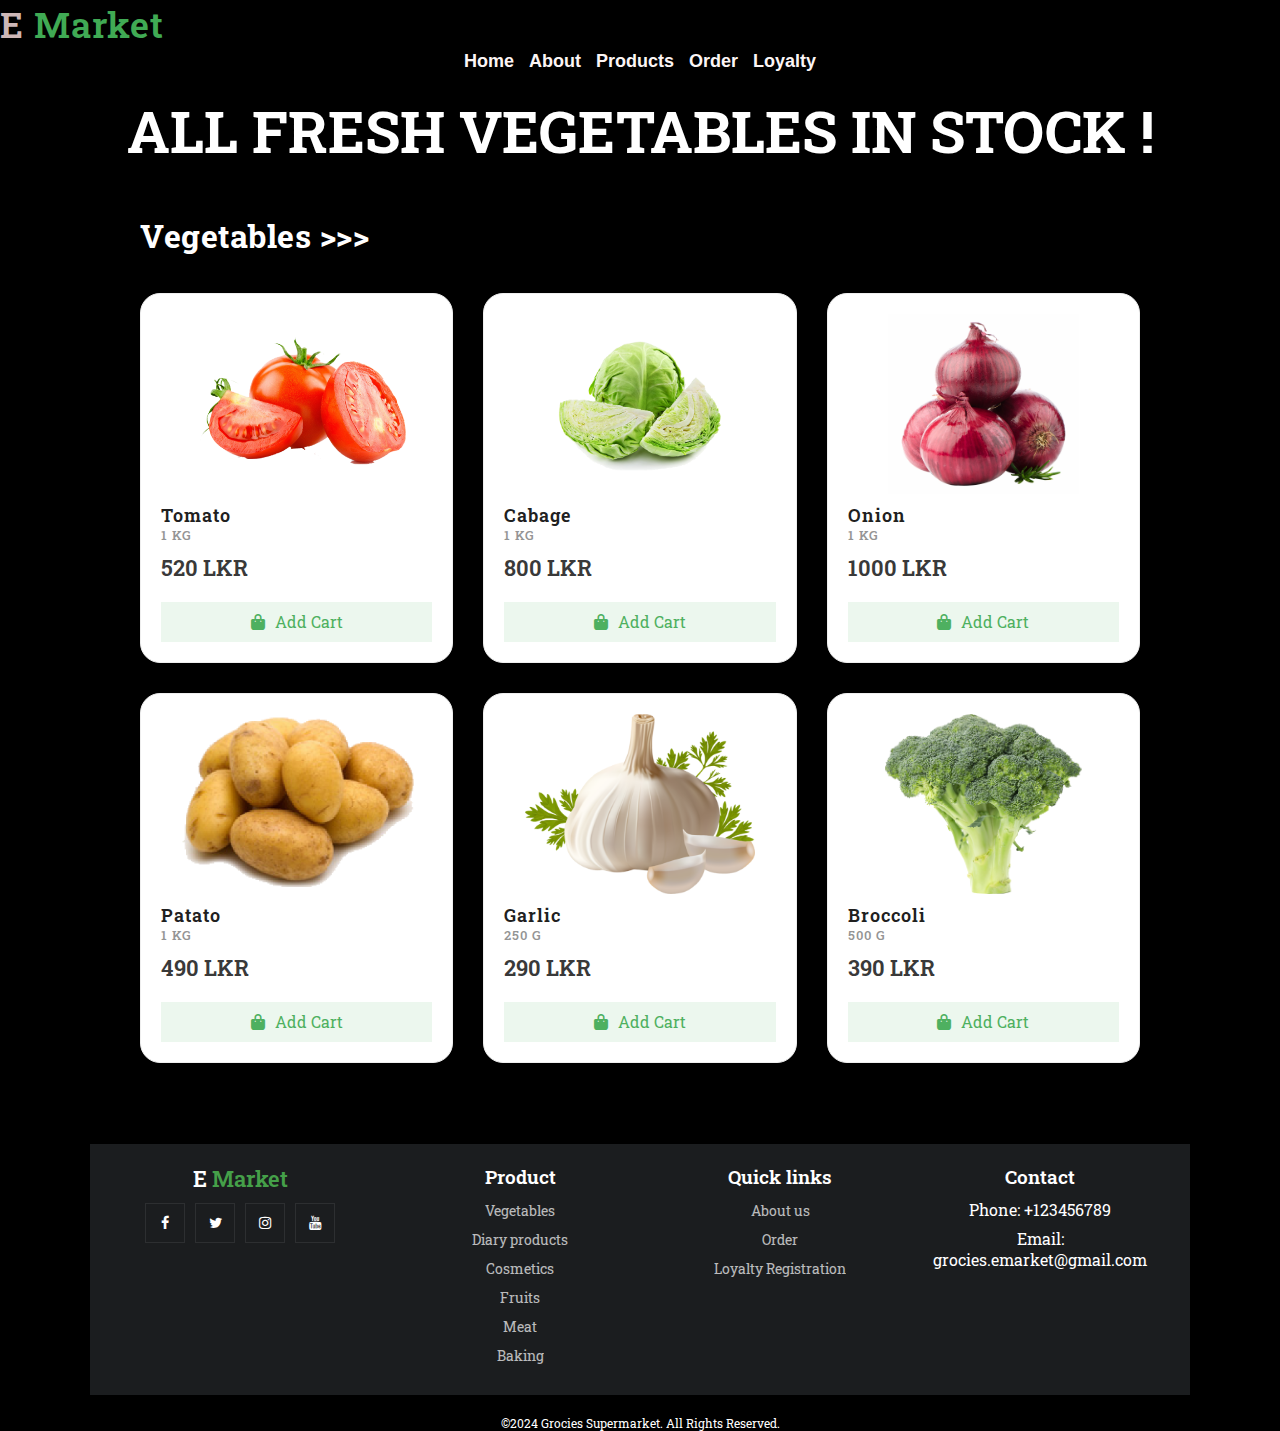
<file: docs/vegetables.html>
<!DOCTYPE html>
<html lang="en">

<head>
    <meta charset="utf-8">
    <meta name="viewport" content="width=device-width, initial-scale=1.0">
    <title>E-Market</title>
    <link rel="stylesheet" href="images/styles/styles.css">
    <link rel="shortcut icon" href="images/fav-icon.png" />
    <link rel="stylesheet" href="https://cdnjs.cloudflare.com/ajax/libs/font-awesome/6.5.2/css/all.min.css">
    <link rel="stylesheet" href="https://pro.fontawesome.com/releases/v5.10.0/css/all.css"
        integrity="sha384-AYmEC3Yw5cVb3ZcuHtOA93w35dYTsvhLPVnYs9eStHfGJvOvKxVfELGroGkvsg+p" crossorigin="anonymous" />
        <link rel="preconnect" href="https://fonts.googleapis.com">
        <link rel="preconnect" href="https://fonts.gstatic.com" crossorigin>
        <link href="https://fonts.googleapis.com/css2?family=Playfair+Display:ital,wght@0,400..900;1,400..900&family=Roboto+Slab:wght@100..900&display=swap" rel="stylesheet">
        <link rel="manifest" href="images/manifest.json">

        <!-- To get icons -->
    <link rel="stylesheet" href="https://cdnjs.cloudflare.com/ajax/libs/font-awesome/4.7.0/css/font-awesome.min.css">
    <!-- Icons ends here -->

    <!-- favicon logo icon -->
    <link rel="apple-touch-icon" sizes="180x180" href="favicon package/apple-touch-icon.png">
    <link rel="icon" type="image/png" sizes="32x32" href="favicon package/favicon-32x32.png">
    <link rel="icon" type="image/png" sizes="16x16" href="favicon package/favicon-16x16.png">
    <link rel="manifest" href="/site.webmanifest">
    <link rel="mask-icon" href="/safari-pinned-tab.svg" color="#5bbad5">
    <meta name="msapplication-TileColor" content="#da532c">
    <meta name="theme-color" content="#ffffff">
    <!-- favicon logo icon ends here-->
     
</head>

<body>
    <div class="logo">E <span class="hub">Market</span></div>
    <header>

        <nav>
            <ul class="nav">
              <li><a href="index.html">Home</a></li>
              <li><a href="aboutus.html">About</a></li>
              <li class="dropdown">
                <a href="#">Products</a>
                <ul class="dropdown-menu">
                  <li><a href="fruits.html">Fruits</a></li>
                  <li><a href="dairyproducts.html">Dairy</a></li>
                  <li><a href="vegetables.html">Vegetables</a></li>
                  <li><a href="cosmetics.html">Cosmetics</a></li>
                  <li><a href="meat.html">Meat</a></li>
                  <li><a href="backery.html">Baking</a></li>
                </ul>
              </li>
              <li><a href="orderpage.html">Order </a></li>
              <li><a href="loyalty-registeration.html">Loyalty</a></li>
            </ul>
          </nav>
    </header>
    

    <!--nav-end--------------------->
    <!--==Search-banner=======================================-->
   

    <center>
        <BR>
        <h3 class="heading">ALL FRESH VEGETABLES IN STOCK !</h3>
        <p></p>
    </center>

    </section>
    <!--category-end----------------------------------->
    <!--==Products====================================-->
    <section id="popular-product">
        <!--heading----------->
        <div class="product-heading">
            <h3>Vegetables >>></h3>
           
        </div>
        <!--box-container------>
        <div class="product-container">
            <!--box---------->
            <div class="product-box">
                <img alt="apple" src="images DC/vege/hiclipart.com.png">
                <strong>Tomato</strong>
                <span class="quantity">1 KG</span>
                <span class="price">520 LKR</span>
                <!--cart-btn------->
                <a href="orderpage.html" class="cart-btn">
                    <i class="fas fa-shopping-bag"></i> Add Cart
                </a>



            </div>
            <!--box---------->
            <div class="product-box">
                <img alt="apple" src="images DC/vege/cabbage-cauliflower-brussels-sprout-vegetable-seed-cabbage-b67280aab9e00ce08c367f4baf3ed6c1.png">
                <strong>Cabage</strong>
                <span class="quantity">1 KG</span>
                <span class="price">800 LKR</span>
                <!--cart-btn------->
                <a href="orderpage.html" class="cart-btn">
                    <i class="fas fa-shopping-bag"></i> Add Cart
                </a>
            </div>
            <!--box---------->
            <div class="product-box">
                <img alt="apple" src="images/onion.png">
                <strong>Onion</strong>
                <span class="quantity">1 KG</span>
                <span class="price">1000 LKR</span>
                <!--cart-btn------->
                <a href="orderpage.html" class="cart-btn">
                    <i class="fas fa-shopping-bag"></i> Add Cart
                </a>
            </div>
            <!--box---------->
            <div class="product-box">
                <img alt="apple" src="images/patato.png">
                <strong>Patato</strong>
                <span class="quantity">1 KG</span>
                <span class="price">490 LKR</span>
                <!--cart-btn------->
                <a href="orderpage.html" class="cart-btn">
                    <i class="fas fa-shopping-bag"></i> Add Cart
                </a>
            </div>
            <!--box---------->
            <div class="product-box">
                <img alt="apple" src="images/garlic.png">
                <strong>Garlic</strong>
                <span class="quantity">250 G</span>
                <span class="price">290 LKR</span>
                <!--cart-btn------->
                <a href="orderpage.html" class="cart-btn">
                    <i class="fas fa-shopping-bag"></i> Add Cart
                </a>
            
            </div>
            <!--box---------->
            <div class="product-box">
                <img alt="apple" src="images DC/vege/Fresh-broccoli-vegetable-on-transparent-background-PNG.png">
                <strong>Broccoli</strong>
                <span class="quantity">500 G</span>
                <span class="price">390 LKR</span>
                <!--cart-btn------->
                <a href="orderpage.html" class="cart-btn">
                    <i class="fas fa-shopping-bag"></i> Add Cart
                </a>
                <!--like-btn------->
            </div>
        </div>
    </section>

            <footer>
                <div class="footer-container">
                    <div class="footer-logo">
                        <a href="#">E <span>Market</span></a>
                    
                        <div class="social">
                            <a href="#"><i class="fa fa-facebook-f"></i></a>
                            <a href="#"><i class="fa fa-twitter"></i></a>
                            <a href="#"><i class="fa fa-instagram"></i></a>
                            <a href="#"><i class="fa fa-youtube"></i></a>
                        </div>
                    </div>
                    <div class="links">
                        <strong>Product</strong>
                        <ul>
                            <li><a href="vegetables.html">Vegetables</a></li>
                            <li><a href="dairyproducts.html">Diary products</a></li>
                            <li><a href="cosmetics.html">Cosmetics</a></li>
                            <li><a href="fruits.html">Fruits</a></li>
                            <li><a href="meat.html">Meat</a></li>
                            <li><a href="backery.html">Baking</a></li>
                        </ul>
                    </div>
                    <div class="links">
                        <strong>Quick links</strong>
                        <ul>
                            <li><a href="aboutus.html">About us</a></li>
                            <li><a href="orderpage.html">Order</a></li>
                            <li><a href="loyalty-registeration.html">Loyalty Registration</a></li>
                        </ul>
                    </div>
                    <div class="links">
                        <strong>Contact</strong>
                        <ul>
                            <li>Phone: +123456789</li>
                            <li>Email: grocies.emarket@gmail.com</li>
                            
                        </ul>
                    </div>
                </div>
        
                </div>
                <div class="copyrights">
                    <p>&copy;2024 Grocies Supermarket. All Rights Reserved.</p>
                </div>
        
        
                <!-- All the contents/descriptions are AI generated texts -->
            </footer>
</body>

</html>
</file>
<file: docs/images/styles/styles.css>
* {
    font-family: Roboto Slab;
    margin: 0px;
    padding: 0px;
    box-sizing: border-box;
    scroll-behavior: smooth;
}
header {
    text-align: center;
}
.heading {
    font-size: xx-large;
    color: white;
}
.form-group{
    display: flex;
    align-items: center;
    color: white;
    font-size: x-large;
    justify-content: center;
}

.loyalty-registration {
    padding: 50px;
    text-align: center;
}

form {
    max-width: 400px;
    margin: 0 auto;
}

.form-group {
    
    justify-content: center;
    margin-bottom: 20px;
}

.form-group label {
    display: block;
    margin-bottom: 5px;
}

.form-group input {
    width: 100%;
    padding: 10px;
    border: 1px solid #ccc;
    border-radius: 5px;
}

button {
    padding: 10px 20px;
    background-color: gold;
    color: #fff;
    border: none;
    border-radius: 5px;
    cursor: pointer;
}
ul {
    list-style: none;
    
}

a {
    text-decoration: none;
}
.logo {
    display: inline-block;
    align-items: start; /* Align the logo vertically with the nav */
}

nav {
    display: inline-block;
    vertical-align: middle; /* Align the nav vertically with the logo */
    
}
.nav {
    list-style-type: none;
    margin: 0;
    padding: 0;
    display: flex;
}

.nav li {
    margin-right: 15px;
    font-weight:normal;
}

.nav li:last-child {
    margin-right: 0;
}

.nav li a {
    text-decoration: none;
    color: rgb(252, 245, 245);
    font-size:large;
}


.dropdown {
    position: relative;
}
   
.dropdown-menu {
    position: absolute;
    top: 100%;
    left: 0;
    z-index: 1;
    display: none;
    list-style: none;
    padding: 0;
    margin: 0;
    background-color: rgb(255, 255, 255);
    border: 1px solid #ccc;
    border-top: none;
}
  
  
.dropdown-menu li {
    padding: 5px 10px;
}
  
  
.dropdown-menu li a {
    color: #333;
    text-decoration: none;
    display: block;
  
}
    
.dropdown-menu li a:hover {
    background-color: #01eb3f;
  
  }
  
  
.dropdown:hover .dropdown-menu {
    display: block;
}


/*ORDER AND UNORDERED LIST*/
.para{
    display: flex;
    justify-content: space-around;
    width: 100%;
    padding: 10px;
}
.parabox h2{
    margin: 10px 30px;
}
.parabox{
    width: 45%;
    background-color: rgba(255, 255, 255, 0.329);
    height: 400px;
    border-radius: 10px;
    padding:10px 50px;
    color: white;
    justify-content: space-around;
}
.parabox ul{
    list-style-type: circle;
    font-size: 15px;
}

.parabox ol{
    font-size: 15px;
}



body {
    margin: 0px;
    padding: 0px;
    font-family: Roboto Slab;
    background-color: rgb(0, 0, 0);
    font-family: "Roboto Slab", serif;
    width: 100%; /* Updated to 100vw */
    height: 100%; /* Updated to 100vh */
}

::selection {
    color: #ffffff;
    background-color: #40aa54;
}
/*==Navigation=====================================*/
.navigation {
    display: flex;
    justify-content: flex-start; /* Change from space-between to flex-start */
    align-items: center;
    padding: 35px;
    max-width: 1070px;
    width: 100%;
    margin: auto;
    color: rgb(205, 189, 189);
}
.logo{
    font-size: 1.4rem;
    font-weight: 600;
    letter-spacing: 1px;
    color: rgb(205, 183, 183);
}
.logo span{
    color: #40aa54;
}
 
/*==Search-Banner========================*/
#search-banner{
    max-height: 250px;
    margin: 10px auto;
    display: flex;
    justify-content: center;
    align-items: center;
}
.text-over-image{
    width: 400px;
    color: white;
}
.search-banner-text{
    display: flex;
    flex-direction: column;
    width: 50%;
    margin-left: 10%;
    position: relative;
    z-index: 1;
}
.search-banner-text h1{
    font-size: 3rem;
    line-height: 55px;
    color: #202020;
    text-align: justify;
}

.bg{
    max-width: 100%;
    overflow: hidden;
    display: flex;
    justify-content: center;
    align-items: center;
    position: relative;
}
.main-text{
    width: auto;
    height: 300px;
    font-weight:bold;
    font-size: x-large;
    text-transform: uppercase;
    position: absolute;
    margin-bottom: 40px; 
    
}
.main-text h1{
    color: white;
}
.Welcome{
    font-size: xx-large;
}

/*==category================================*/

#popular-product{
    display: flex;
    flex-direction: column;
    max-width: 1000px;
    margin: 50px auto;
}
.product-heading{
    display: flex;
    justify-content: space-between;
    align-items: center;
    color: white;
}

.product-heading h3{
    font-size: 2.5vw;
    font-weight: 700;
    color: white;
    letter-spacing: 0.5px;
    align-items: center;
}

.product-heading span{
    color: #a7a7a7;
    font-weight: 400;
    letter-spacing: 1px;
}


/*==popular-product========================*/

.product-container{
    display: grid;
    grid-template-columns: 1fr 1fr 1fr;
    grid-gap: 30px;
    align-items: center;
    margin: 40vh 0px;
}
.product-box img{
    width: 90%;
    height: 180px;
    object-fit: contain;
    object-position: center;
    margin: auto;
}
.product-box{
    width: 100%;
    border: 1px solid #eeeeee;
    border-radius: 20px;
    background-color: #ffffff;
    padding: 20px;
    display: flex;
    flex-direction: column;
    position: relative;
}
.product-box strong{
    color: #202020;
    font-size: 1.1rem;
    letter-spacing: 1px;
    font-weight: 600;
    margin-top: 10px;
}
.product-box .quantity{
    color: #949494;
    font-size: 0.8rem;
    font-weight: 500;
    letter-spacing: 1px;
}
.product-box .price{
    margin-top: 10px;
    font-weight: 600;
    font-size: 1.4rem;
    color: #393939;
}
.product-box .cart-btn{
    width:100%;
    height: 40px;
    background-color: #ecf7ee;
    color: #4eb060;
    display: flex;
    justify-content: center;
    align-items: center;
    margin-top: 20px;
    transition: all ease 0.3s;
}
.product-box .cart-btn i{
    margin-right: 10px;
}
.product-box .cart-btn:hover{
    background-color: #4eb060;
    color: #ffffff;
    transition: all ease 0.3s;
}

.product-container,
.product-heading{
    max-width: 1000px;
    width: 100%;
}


.Welcome {
    display: flex;
    color: white;
    margin-bottom: -10px; /* Adjust the value as needed */

}

/*order page styles css*/

/* products styles section */

.intro{
    background-color: rgb(245, 245, 245);
    padding: 20px 0;
    margin: 0.5%;
    border-radius: 10px;
    box-shadow: 0 2px 4px rgba(0,0,0,0.1);
}

.intro h1 {
    font-size: 36px; 
    color: rgb(24, 77, 71); 
    font-weight: 700;
    text-align: center;
}

.items{
    display:grid;
    justify-content: center;
    grid-template-columns: auto auto auto auto;
    gap: 20px;
    
}

.product {
    background-color: rgb(255, 255, 255);
    border-radius: 5px;
    box-shadow: 0 2px 5px rgba(0, 0, 0, 0.1);
    padding: 20px;
    text-align: left;
    max-width: 250px;
}

.product img {
    max-width: 100%;
    height: 230px;
    border-radius: 5px;
    margin-bottom: 10px;
}

.product img:hover{
    transform: scale(1.04);
}

.product-details {
    color: rgb(84, 82, 82);
    line-height: 14px;
    margin-bottom: 10px;
    font-size: 14px;
    text-align: center;
}

.product-title {
    color: rgb(255, 255, 255);
    font-size: 18px;
    margin-bottom: 10px;
    text-align: center;
}

.product input[type="number"] {
    width: 70%;
    padding: 10px;
    margin-top: 10px;
    border: 1px solid #ccc;
    border-radius: 5px;
    font-size: 14px;
    box-sizing: border-box;
    text-align: center;
}

.order {
    display: block;
    text-decoration: none;
    color: rgb(51, 51, 51);
    font-weight: bold;
    border: 2px solid rgb(51, 51, 51);
    border-radius: 5px;
    padding: 10px 20px;
    text-align: center;
}

.order:hover {
    background-color: rgb(17, 54, 50);
    color: white;
}
/* products styles section ends here */

/* Shopping cart section */
.cart-container{
    max-width: 70%;
    margin: 0 auto;
    padding: 0 1.5em;
}

.content-section {
    margin: 1em auto;
    margin-left:auto;
}

.section-header {
    font-family:Arial, Helvetica, sans-serif;
    font-weight: normal;
    color: #333;
    text-align: center;
    font-size: 2.5em;
}

.cart-header {
    font-weight: bold;
    font-size: 1.25em;
    color: #333;
    text-align: center;
}

.cart-column {
    display: flex;
    align-items: center;
    border-bottom: 1px solid black;
    margin-right: 1.5em;
    padding-bottom: 10px;
    margin-top: 10px;
}

.cart-row {
    display: flex;
}

.cart-item {
    width: 45%;
}

.cart-price {
    width: 20%;
    font-size: 1em;
    color: #333;

}

.cart-quantity {
    width: 30%;
}

.cart-total {
    text-align: end;
    margin-top: 10px;
    margin-right: 10px;
}

.cart-total-title {
    font-weight: bold;
    font-size: 1.5em;
    color: black;
    margin-right: 20px;
}

.cart-total-price {
    color: #333;
    font-size: 1.1em;
}

.button-primary {
    background-color: white;
    color: black;
    border: 1.5px solid #ddd;
    border-radius: 15px 0px 15px 0px;
    font-weight: bold;
    cursor: pointer;
    padding: 10px 20px;
    box-shadow: 0 2px 5px rgba(0, 0, 0, 0.1);
    
}

.button-primary:hover {
    background-color: rgb(76, 175, 80);
    color: white;
    transform: scale(1.03);
    transition: background-color 0.3s ease, transform 0.3s ease;
}

.button-checkout{
    margin: 20px auto 80px auto;
    font-size: 16px;
    
    
}


.cart-row {
    display: flex;
    
}

.cart-item-title {
    color: #333;
    margin-left: .5em;
    font-size: 1em;
}

.cart-item-image {
    width: 30%;
    height: auto;
    border-radius: 10px;
    margin-left: 7px;
}

.button-remove {
    color: red;
    cursor: pointer;
    
}

.cart-quantity-input {
    height: 30px;
    width: 50px;
    border-radius: 5px;
    border: 1px solid #060606;
    background-color: white;
    color: black;
    padding: 0;
    text-align: center;
    font-size: 1em;
    margin-right: 40px;
    margin-left: 50px;
}
/* Shopping cart section ends here*/

/* Shopping cart badge section*/
.cart-icon {
    position: relative;
    display: flex;
    align-items: center;
    font-size: 1.5rem;
    cursor: pointer;
    color: white;
}

.cart-total {
    margin-left: 4px;
    font-size: 1rem;
    color: white;
    
}

.cart {
    position: fixed;
    top: 0;
    right: -500px; /* Off-screen by default */
    width: 500px;
    height: 100vh;
    background-color: aliceblue;
    transition: right 0.5s ease-in-out; /* Smooth transition */
    z-index: 1000; /* Make sure it's on top of other elements */
}

.cart.active {
    right: 0; /* Bring it on-screen */
}

.cart h1{
    color: #060606;
    font-weight: bold;
    margin: 0;
    padding: 0 20px;
    height: 20px;
    display: flex;
    align-items: center;
    justify-content: flex-start;
    
}

.cart .checkout{
    position: absolute;
    bottom: 0;
    width: 100%;
    display: grid;
    grid-template-columns: repeat(2, 1fr);

}

.cart .checkout div{
    background-color: rgb(114, 179, 228);
    width: 100%;
    height: 50px;
    display: flex;
    justify-content: center;
    align-items: center;
    font-weight: bold;
    cursor: pointer;

}

.buynow{
    font-weight: bold;
    color: #060606;
    font-size: large;
}

.closeCart{
    cursor: pointer;
    margin-right: 10px;
    font-size: 24px;
    line-height: 1;
}

.openCart {
    cursor: pointer;
}

.openCart.active {
    transform: translateX(-500px); /* Move the cart icon when cart is open, optional */
}

.cart .checkout div:nth-child(4){
    background-color: rgb(76, 175, 80);
    color: #060606;
}

.active .cart{
    left: calc(100% - 500px);
}

.active .cart-icon{
    transform: translateX(-200px);
}

/* Shopping cart badge section ends here*/

body{
    margin: 0;
    padding: 0;
    font-family: system-ui, -apple-system, BlinkMacSystemFont, 'Segoe UI', Roboto, Oxygen, Ubuntu, Cantarell, 'Open Sans', 'Helvetica Neue', sans-serif;
}

/* cover image */
.cover-image img{
    width: 100%;
}

/* Navigation styles */
.navbar {
    position: sticky;
    top: 0;
    width: 100%;
    z-index: 1000; 
}

.navigation{
    background: rgb(24, 77, 71);
    display: flex;
    justify-content: space-between;
    align-items: center;
    padding: 0 10px;
}

.nav-ul{
    margin: 0;
    padding: 0;
    display: flex;
}

.nav-ul li{
    font-size: 17px;
    list-style: none;
    display: inline-block;
    padding: 25px 25px 26px 25px;
}

.nav-a{
    text-decoration: none;
    color: white;
}

.nav-ul li:hover{
    background: rgb(91, 140, 90);
    transform: scale(1.1);
}

/* Navigation styles ends here */

.table-services{
    width: 100%;
    border-collapse: collapse;
    margin-top: 20px;
}

.table-services thead th{
    background-color:rgb(164, 161, 161);
    color: black;
    text-align: center;
    padding: 7px;
}

.table-services tbody tr{
    border-bottom: 2px solid black;
    border-top: 2px solid black;
    border-left: 2px solid black;
    border-right: 2px solid black;
}

.table-services tbody tr:nth-of-type(odd){
    background-color: rgb(234, 232, 232);
}

.table-services td {
    padding: 7px;
    text-align: left;
}

.table-services tfoot {
    font-weight: bold;
}

.table-services tfoot td {
    text-align: center;
}

.table-services td:first-child {
    font-weight: bold;
}
/* Table ends here */


.footer-container {
    max-width: 1100px;
    margin: auto;
    display: flex;
    justify-content: space-around;
    align-items: flex-start; /* Ensure all items align at the start */
    flex-wrap: wrap; /* Allow wrapping for smaller screens */
    padding: 20px;
    background-color: rgb(27, 29, 31); /* Background color for footer */
    color: white; /* Font color for footer */
}

.links, .footer-logo, .contact {
    flex: 1; /* Allow each section to take equal space */
    margin: 0 10px; /* Add some spacing between sections */
}

.links strong, .contact strong {
    color: white;
    font-size: 1.2rem;
    font-weight: 600;
    margin-bottom: 10px;
    display: block;
    text-align: center; /* Center align the titles */
}

.links ul, .contact ul {
    list-style: none;
    padding: 0;
    margin: 10px 0;
}

.links ul li, .contact ul li {
    margin-bottom: 8px;
    text-align: center; /* Center align the list items */
}

.links ul li a, .contact ul li {
    color: white;
    opacity: 0.7;
    font-size: 0.9rem;
    text-decoration: none;
}

.links ul li a:hover, .contact ul li a:hover {
    opacity: 1;
    transition: opacity 0.3s ease;
}

.footer-logo a {
    color: white;
    font-size: 1.4rem;
    font-weight: 600;
    text-decoration: none;
    display: block;
    text-align: center; /* Center align the logo */
}

.footer-logo a span {
    color: #45a049; /* Span color */
}

.social {
    display: flex;
    justify-content: center;
    margin-top: 10px;
}

.social a {
    width: 40px;
    height: 40px;
    display: flex;
    justify-content: center;
    align-items: center;
    color: white;
    border: 1px solid rgba(255, 255, 255, 0.082);
    font-size: 0.9rem;
    margin: 0 5px;
    text-decoration: none;
}

.social a:hover {
    background-color: rgb(78, 176, 96);
}

.copyrights {
    font-size: 12px;
    text-align: center;
    margin-top: 20px;
    color: white;
}


/*==Making-Responsive===================================*/
.menu-icon,
.menu-btn{
    display: none;
}


/*About Us Page*/

#about {
    background-image: url('./About\ Us\ Background.png'); 
    background-size: cover;
    background-position: center;
    padding-top: 100px;
    padding-bottom: 100px; 
}

.background-header {
    background-color: red;
    padding: 20px 0;
    text-align: center;
    position: fixed;
    top: 0;
    left: 0;
    right: 0;
    z-index: 1000;
}

.container {
    max-width: 1200px;
    margin: 0 auto;
    padding: 20px;
    text-align: center;
}

.bubble {
    background-color: rgba(213, 255, 249, 0.655);
    border-radius: 20px;
    padding: 20px;
    margin-bottom: 20px;
}

#cart {
    color: whitesmoke;
    font-size: 25px;
    margin: 10px;
    cursor: pointer;

}

.about-section {
    text-align: center;
    margin-bottom: 40px;
}

h1 {
    color: black;
    text-align: center;
    font-size: 150%;
}

h2 {
    color: #EB2424;
}

ul {
    list-style-type: none;
    padding: 0;
}

ul li {
    margin-bottom: 10px;
}

.background-header h1 {
    color: white;
}

nav ul li a {
    color: white;
    text-decoration: none;
    font-weight: bold;
    font-family: 'Montserrat', sans-serif;
    font-size: 150%;
}

nav ul li a.active {
    color: #94D877;
}

.product-table {
    width: 100%;
    border-collapse: collapse;
    margin-bottom: 20px;
    color: white; /* Set font color to white */
}

.product-table th,
.product-table td {
    padding: 8px;
    border: 1px solid #ddd;
    text-align: left;
}

.product-table th {
    background-color: #333; /* Background color for table header */
}

.product-table tbody tr:nth-child(even) {
    background-color: #f2f2f2; /* Alternate row background color */
}

header .nav a:hover{
    color: whitesmoke;
    border-bottom: .1rem solid whitesmoke;
    
}

.product-table img {
    max-width: 100px; /* Limit image width */
}

.td{
    color: black;
}

.order-form {
    max-width: 500px;
    margin: 0 auto;
    padding: 20px;
    background-color: #333;
    border-radius: 10px;
}

.order-form label {
    display: block;
    margin-bottom: 10px;
}

.order-form input[type="text"],
.order-form input[type="email"],
.order-form select {
    width: 100%;
    padding: 10px;
    margin-bottom: 20px;
    border-radius: 5px;
    border: none;
    background-color: #555;
    color: white;
}

.order-form button {
    padding: 10px 20px;
    border: none;
    border-radius: 5px;
    background-color: #4CAF50;
    color: white;
    cursor: pointer;
}

.order-form button:hover {
    background-color: #45a049;
}

.order-form p{
    color: white;
    
}
.order-form p span{
    color: #40aa54;
}

.about-div{
    background-color: rgba(174, 174, 174, 0.242);
    background-blend-mode: color-dodge;
    background-image: url(./images/Product/abstract.png);
    background-repeat: no-repeat;
    background-size: cover;
    margin: auto;
    border-radius: 10px;
    width: 95%;
    padding-bottom: 20px;
}

.branches{
    background-color: rgba(0, 0, 0, 0);
    width: 100%;
    margin:auto;
    margin-top: 40px;
    color: white;
    display: flex;
    flex-wrap: wrap;
    justify-content: space-around;
    margin-bottom: 20px;
}
.branches iframe {
    width: 400px; 
    height: 300px; 
    margin-bottom: 10px;
}
.branches_style{
    background-color: rgba(0, 0, 0, 0.752);
    display: flex;
    justify-content: center;
    width: 600px;
    margin: 30px;
    padding: 10px;
    border-radius: 15px;
}
.branches_style:hover{
    background-color: rgba(0, 0, 0, 0.905);
}
.iframe>h3{
    border: 1px solid white;
    margin: auto;
    width: max-content;
    padding: 4px;
}
/*--orderpage--*/

.main{
    background-color: #00000080;
    background-blend-mode: overlay;
    background-image: url(./images/Screenshot\ 2024-04-30\ at\ 17.42.09.png);
    border-radius: 10px;
    width: 95%;
    margin: auto;
}
.main>h1{
    color: white;
    text-align: center;
    padding-top: 10px;

}
.product-list {
    display: flex;
    flex-wrap: wrap;
    justify-content: space-around;
    margin: 0px 15px;
}

.product {
    width: 230px;
    margin: 20px;
    padding: 10px;
    border: 2px solid #ffffff00;
    border-radius: 10px;
    text-align: center;
    background-color: #00000095;
    box-shadow: 5px 5px 10px rgba(187, 187, 187, 0.6),-5px -5px 10px rgba(199, 199, 199, 0.456);
}
.product:hover{
    background-color: rgba(0, 0, 0, 0.863);
    box-shadow: 5px 5px 15px white,-5px -5px 15px white;
    transition: 0.5s;
    width: 240px;
    height:380px;
    cursor: pointer;
}
.product>h2,.product>p{
    color: white;
    font-family: "Urbanist";
}
.product>input{
    border: none;
    padding: 4px;
    border-radius: 3px;
    box-shadow: 1px 1px 3px white;
}
.product>.add-to-cart{
    width: 70%;
    margin-top: 12px ;
    margin-bottom: 5px;
    background-color: #40aa54;
}

/* Responsive Media Queries */
@media only screen and (max-width: 768px) {
    .nav {
        flex-direction: column;
        align-items: flex-start;
    }

    .nav li {
        margin-bottom: 10px;
    }

    .nav li:last-child {
        margin-bottom: 0;
    }

    .logo {
        font-size: 1.2rem;
    }

    .form-group {
        flex-direction: column;
        text-align: center;
    }

    .cart-container {
        max-width: 90%;
        padding: 0 1em;
    }

    .cart-row {
        flex-direction: column; 
        margin-bottom: 20px; 
    }

    .cart-item,
    .cart-price,
    .cart-quantity {
        width: 100%; /* Full width for each item */
        text-align: center; /* Center-align content */
    }

    .cart-item-image {
        margin: 0 auto 10px auto; /* Center-align image and add margin below */
        width: 50%; /* Make the image smaller on mobile */
    }

    .cart-total {
        text-align: center;
        margin: 20px 0; /* Space above and below total price */
    }

    .cart-total-title {
        font-size: 1.2em;
        margin-right: 0; /* Remove right margin */
    }

    .cart-total-price {
        font-size: 1.2em;
    }

    .button-checkout {
        width: 100%;
        font-size: 14px;
    }

    .cart-column {
        margin-right: 0; /* Remove margin on smaller screens */
        padding-bottom: 10px;
        margin-top: 10px;
    }

    .cart-header {
        font-size: 1.5em;
    }

    .section-header {
        font-size: 2em;
    }



    .footer-container {
        flex-direction: column;
        align-items: center;
    }

    .footer-logo, .links, .contact {
        text-align: center;
        margin-bottom: 20px;
    }
}

@media only screen and (max-width: 480px) {
    body {
        font-size: 14px;
    }

    .header {
        padding: 10px;
    }

    .heading {
        font-size: 2rem;
        color: white;
    }

    .nav {
        flex-direction: column;
        align-items: center;
    }

    .nav li {
        margin-bottom: 10px;
    }

    .nav li a {
        font-size: 16px;
    }

    .logo {
        font-size: 1.2rem;
    }

    .para {
        flex-direction: column;
        align-items: center;
    }

    .parabox {
        width: 90%;
        margin-bottom: 20px;
    }

    .product-container {
        grid-template-columns: 1fr;
        gap: 10px;
        margin: 5vh 0px;
    }

    .product-box img {
        height: auto;
    }

    .product-box {
        width: 100%;
        margin: 10px auto;
    }

    .cart-container {
        max-width: 100%;
    }

    .cart-item-image {
        width: 70%; /* Further reduce image size on smaller screens */
    }

    .button-checkout {
        font-size: 12px;
        padding: 8px 16px;
    }

    .footer-container {
        flex-direction: column;
        align-items: center;
    }

    .footer-logo, .links, .contact {
        text-align: center;
        margin-bottom: 20px;
    }
}

@media only screen and (min-width: 1024px) {
    .header {
        padding: 20px;
    }

    .heading {
        font-size: calc(2vw + 2rem);
        color: white;
    }

    .nav {
        flex-direction: row;
    }

    .nav li {
        margin-bottom: 0;
    }

    .nav a {
        font-size: 20px;
    }

    .logo {
        font-size: 36px;
    }

    #search-banner {
        height: 60vh;
    }

    .search-banner-text {
        width: 40%;
        margin-left: 30%;
    }

    .search-banner-text h1 {
        font-size: 3.5rem;
    }

    .navigation {
        padding: 1rem 3rem;
    }

    #popular-product {
        margin: 5vh auto;
    }

    .product-heading h3 {
        font-size: 2.5vw;
    }

    .product-container {
        grid-template-columns: 1fr 1fr 1fr;
        gap: 30px;
        margin: 4vh 0px;
    }

    .footer-container {
        flex-direction: row;
        align-items: flex-start;
    }

    .footer-logo {
        margin-right: 30px;
    }

    .footer-links {
        margin-top: 0;
    }

    .footer-links ul li a {
        margin-left: 30px;
    }
}
</file>
<file: HTML FINAL ASSIGNMENT/styles.css>
* {
    font-family: Roboto Slab;
    margin: 0px;
    padding: 0px;
    box-sizing: border-box;
    scroll-behavior: smooth;
}
header {
    text-align: center;
}
.heading {
    font-size: xx-large;
    color: white;
}
.form-group{
    display: flex;
    align-items: center;
    color: white;
    font-size: x-large;
    justify-content: center;
}

.loyalty-registration {
    padding: 50px;
    text-align: center;
}

form {
    max-width: 400px;
    margin: 0 auto;
}

.form-group {
    
    justify-content: center;
    margin-bottom: 20px;
}

.form-group label {
    display: block;
    margin-bottom: 5px;
}

.form-group input {
    width: 100%;
    padding: 10px;
    border: 1px solid #ccc;
    border-radius: 5px;
}

button {
    padding: 10px 20px;
    background-color: gold;
    color: #fff;
    border: none;
    border-radius: 5px;
    cursor: pointer;
}
ul {
    list-style: none;
    
}

a {
    text-decoration: none;
}
.logo {
    display: inline-block;
    align-items: start; /* Align the logo vertically with the nav */
}

nav {
    display: inline-block;
    vertical-align: middle; /* Align the nav vertically with the logo */
    
}
.nav {
    list-style-type: none;
    margin: 0;
    padding: 0;
    display: flex;
}

.nav li {
    margin-right: 15px;
    font-weight:normal;
}

.nav li:last-child {
    margin-right: 0;
}

.nav li a {
    text-decoration: none;
    color: rgb(252, 245, 245);
    font-size:large;
}


.dropdown {
    position: relative;
}
   
.dropdown-menu {
    position: absolute;
    top: 100%;
    left: 0;
    z-index: 1;
    display: none;
    list-style: none;
    padding: 0;
    margin: 0;
    background-color: rgb(255, 255, 255);
    border: 1px solid #ccc;
    border-top: none;
}
  
  
.dropdown-menu li {
    padding: 5px 10px;
}
  
  
.dropdown-menu li a {
    color: #333;
    text-decoration: none;
    display: block;
  
}
    
.dropdown-menu li a:hover {
    background-color: #01eb3f;
  
  }
  
  
.dropdown:hover .dropdown-menu {
    display: block;
}


/*ORDER AND UNORDERED LIST*/
.para{
    display: flex;
    justify-content: space-around;
    width: 100%;
    padding: 10px;
}
.parabox h2{
    margin: 10px 30px;
}
.parabox{
    width: 45%;
    background-color: rgba(255, 255, 255, 0.329);
    height: 400px;
    border-radius: 10px;
    padding:10px 50px;
    color: white;
    justify-content: space-around;
}
.parabox ul{
    list-style-type: circle;
    font-size: 15px;
}

.parabox ol{
    font-size: 15px;
}



body {
    margin: 0px;
    padding: 0px;
    font-family: Roboto Slab;
    background-color: rgb(0, 0, 0);
    font-family: "Roboto Slab", serif;
    width: 100%; /* Updated to 100vw */
    height: 100%; /* Updated to 100vh */
}

::selection {
    color: #ffffff;
    background-color: #40aa54;
}
/*==Navigation=====================================*/
.navigation {
    display: flex;
    justify-content: flex-start; /* Change from space-between to flex-start */
    align-items: center;
    padding: 35px;
    max-width: 1070px;
    width: 100%;
    margin: auto;
    color: rgb(205, 189, 189);
}
.logo{
    font-size: 1.4rem;
    font-weight: 600;
    letter-spacing: 1px;
    color: rgb(205, 183, 183);
}
.logo span{
    color: #40aa54;
}
 
/*==Search-Banner========================*/
#search-banner{
    max-height: 250px;
    margin: 10px auto;
    display: flex;
    justify-content: center;
    align-items: center;
}
.text-over-image{
    width: 400px;
    color: white;
}
.search-banner-text{
    display: flex;
    flex-direction: column;
    width: 50%;
    margin-left: 10%;
    position: relative;
    z-index: 1;
}
.search-banner-text h1{
    font-size: 3rem;
    line-height: 55px;
    color: #202020;
    text-align: justify;
}

.bg{
    max-width: 100%;
    overflow: hidden;
    display: flex;
    justify-content: center;
    align-items: center;
    position: relative;
}
.main-text{
    width: auto;
    height: 300px;
    font-weight:bold;
    font-size: x-large;
    text-transform: uppercase;
    position: absolute;
    margin-bottom: 40px; 
    
}
.main-text h1{
    color: white;
}
.Welcome{
    font-size: xx-large;
}

/*==category================================*/

#popular-product{
    display: flex;
    flex-direction: column;
    max-width: 1000px;
    margin: 50px auto;
}
.product-heading{
    display: flex;
    justify-content: space-between;
    align-items: center;
    color: white;
}

.product-heading h3{
    font-size: 2.5vw;
    font-weight: 700;
    color: white;
    letter-spacing: 0.5px;
    align-items: center;
}

.product-heading span{
    color: #a7a7a7;
    font-weight: 400;
    letter-spacing: 1px;
}


/*==popular-product========================*/

.product-container{
    display: grid;
    grid-template-columns: 1fr 1fr 1fr;
    grid-gap: 30px;
    align-items: center;
    margin: 40vh 0px;
}
.product-box img{
    width: 90%;
    height: 180px;
    object-fit: contain;
    object-position: center;
    margin: auto;
}
.product-box{
    width: 100%;
    border: 1px solid #eeeeee;
    border-radius: 20px;
    background-color: #ffffff;
    padding: 20px;
    display: flex;
    flex-direction: column;
    position: relative;
}
.product-box strong{
    color: #202020;
    font-size: 1.1rem;
    letter-spacing: 1px;
    font-weight: 600;
    margin-top: 10px;
}
.product-box .quantity{
    color: #949494;
    font-size: 0.8rem;
    font-weight: 500;
    letter-spacing: 1px;
}
.product-box .price{
    margin-top: 10px;
    font-weight: 600;
    font-size: 1.4rem;
    color: #393939;
}
.product-box .cart-btn{
    width:100%;
    height: 40px;
    background-color: #ecf7ee;
    color: #4eb060;
    display: flex;
    justify-content: center;
    align-items: center;
    margin-top: 20px;
    transition: all ease 0.3s;
}
.product-box .cart-btn i{
    margin-right: 10px;
}
.product-box .cart-btn:hover{
    background-color: #4eb060;
    color: #ffffff;
    transition: all ease 0.3s;
}

.product-container,
.product-heading{
    max-width: 1000px;
    width: 100%;
}

/*==footer============================*/
footer{
    background-color: #1b1d1f;
    padding: 50px 20px;
    border-top: 5px solid #4eb060;
}
.footer-container{
    max-width: 1100px;
    margin: auto;
    display: flex;
    justify-content: space-around;
    align-items: flex-start;
}
.footer-logo{
    display: block;
    flex-direction: column;
    justify-content: center;
    align-items: center;
    margin-right: 30PX;
}
.footer-logo a{
    color: #ffffff;
    font-size: 1.4rem;
    font-weight: 600;
    letter-spacing: 1px;
}
.footer-logo a span{
    color: #4eb060;
}

.footer-links strong{
    color: #ffffff;
    font-size: 1.4rem;
    font-weight: 600;
    margin-left: 30px;
    display: flex;
}
.footer-links ul{
    margin: -5px;
    align-items: center;
}
.footer-links ul li a{
    color: #ffffff;
    opacity: 0.5;
    margin: 4px 0px;
    font-size: 0.9rem;
    letter-spacing: 1px;
    transition: all ease 0.3s;
    margin-left: 30px;
}
.footer-links li a:hover{
    opacity: 1;
    transition: all ease 0.3s;
}


.Welcome {
    display: flex;
    color: white;
    margin-bottom: -10px; /* Adjust the value as needed */
}
/*==Making-Responsive===================================*/
.menu-icon,
.menu-btn{
    display: none;
}


/*About Us Page*/

#about {
    background-image: url('./About\ Us\ Background.png'); 
    background-size: cover;
    background-position: center;
    padding-top: 100px;
    padding-bottom: 100px; 
}

.background-header {
    background-color: red;
    padding: 20px 0;
    text-align: center;
    position: fixed;
    top: 0;
    left: 0;
    right: 0;
    z-index: 1000;
}

.container {
    max-width: 1200px;
    margin: 0 auto;
    padding: 20px;
    text-align: center;
}

.bubble {
    background-color: rgba(213, 255, 249, 0.655);
    border-radius: 20px;
    padding: 20px;
    margin-bottom: 20px;
}

#cart {
    color: whitesmoke;
    font-size: 25px;
    margin: 10px;
    cursor: pointer;

}

.about-section {
    text-align: center;
    margin-bottom: 40px;
}

h1 {
    color: black;
    text-align: center;
    font-size: 150%;
}

h2 {
    color: #EB2424;
}

ul {
    list-style-type: none;
    padding: 0;
}

ul li {
    margin-bottom: 10px;
}

.background-header h1 {
    color: white;
}

nav ul li a {
    color: white;
    text-decoration: none;
    font-weight: bold;
    font-family: 'Montserrat', sans-serif;
    font-size: 150%;
}

nav ul li a.active {
    color: #94D877;
}



/* Add this CSS to your existing styles.css file or embed it within <style> tags in the <head> section of your HTML document */

.product-table {
    width: 100%;
    border-collapse: collapse;
    margin-bottom: 20px;
    color: white; /* Set font color to white */
}

.product-table th,
.product-table td {
    padding: 8px;
    border: 1px solid #ddd;
    text-align: left;
}

.product-table th {
    background-color: #333; /* Background color for table header */
}

.product-table tbody tr:nth-child(even) {
    background-color: #f2f2f2; /* Alternate row background color */
}

header .nav a:hover{
    color: whitesmoke;
    border-bottom: .1rem solid whitesmoke;
    
}

.product-table img {
    max-width: 100px; /* Limit image width */
}

.footer-container {
    display: flex;
    justify-content: space-between;
    align-items: center;
    flex-wrap: wrap;
    padding: 20px;
    background-color: #333; /* Background color for footer */
    color: white; /* Font color for footer */
}

.footer-links {
    flex: 1 1 25%;
    margin-bottom: 20px;
}

.footer-links strong {
    display: block;
    margin-bottom: 10px;
   
}

.td{
    color: black;
}

.footer-links ul {
    list-style: none;
    padding: 0;
}

.footer-links ul li {
    margin-bottom: 8px;
}

.footer-links ul li a {
    color: rgb(255, 255, 255); /* Set font color to white */
    text-decoration: none;
}

.footer-logo a {
    color: white; /* Set font color to white */
    text-decoration: none;
    font-size: 24px;
    font-weight: bold;
}

.footer-logo a span {
    color:#45a049; /* Set span color */
}

.order-form {
    max-width: 500px;
    margin: 0 auto;
    padding: 20px;
    background-color: #333;
    border-radius: 10px;
}

.order-form label {
    display: block;
    margin-bottom: 10px;
}

.order-form input[type="text"],
.order-form input[type="email"],
.order-form select {
    width: 100%;
    padding: 10px;
    margin-bottom: 20px;
    border-radius: 5px;
    border: none;
    background-color: #555;
    color: white;
}

.order-form button {
    padding: 10px 20px;
    border: none;
    border-radius: 5px;
    background-color: #4CAF50;
    color: white;
    cursor: pointer;
}

.order-form button:hover {
    background-color: #45a049;
}

.order-form p{
    color: white;
    
}
.order-form p span{
    color: #40aa54;
}

.about-div{
    background-color: rgba(174, 174, 174, 0.242);
    background-blend-mode: color-dodge;
    background-image: url(./images/Product/abstract.png);
    background-repeat: no-repeat;
    background-size: cover;
    margin: auto;
    border-radius: 10px;
    width: 95%;
    padding-bottom: 20px;
}

.branches{
    background-color: rgba(0, 0, 0, 0);
    width: 100%;
    margin:auto;
    margin-top: 40px;
    color: white;
    display: flex;
    flex-wrap: wrap;
    justify-content: space-around;
    margin-bottom: 20px;
}
.branches iframe {
    width: 400px; 
    height: 300px; 
    margin-bottom: 10px;
}
.branches_style{
    background-color: rgba(0, 0, 0, 0.752);
    display: flex;
    justify-content: center;
    width: 600px;
    margin: 30px;
    padding: 10px;
    border-radius: 15px;
}
.branches_style:hover{
    background-color: rgba(0, 0, 0, 0.905);
}
.iframe>h3{
    border: 1px solid white;
    margin: auto;
    width: max-content;
    padding: 4px;
}
/*--orderpage--*/

.main{
    background-color: #00000080;
    background-blend-mode: overlay;
    background-image: url(./images/Screenshot\ 2024-04-30\ at\ 17.42.09.png);
    border-radius: 10px;
    width: 95%;
    margin: auto;
}
.main>h1{
    color: white;
    text-align: center;
    padding-top: 10px;

}
.product-list {
    display: flex;
    flex-wrap: wrap;
    justify-content: space-around;
    margin: 0px 15px;
}

.product {
    width: 230px;
    margin: 20px;
    padding: 10px;
    border: 2px solid #ffffff00;
    border-radius: 10px;
    text-align: center;
    background-color: #00000095;
    box-shadow: 5px 5px 10px rgba(187, 187, 187, 0.6),-5px -5px 10px rgba(199, 199, 199, 0.456);
}
.product:hover{
    background-color: rgba(0, 0, 0, 0.863);
    box-shadow: 5px 5px 15px white,-5px -5px 15px white;
    transition: 0.5s;
    width: 240px;
    height:380px;
    cursor: pointer;
}
.product>h2,.product>p{
    color: white;
    font-family: "Urbanist";
}
.product>input{
    border: none;
    padding: 4px;
    border-radius: 3px;
    box-shadow: 1px 1px 3px white;
}
.product>.add-to-cart{
    width: 70%;
    margin-top: 12px ;
    margin-bottom: 5px;
    background-color: #40aa54;
}

/*mobile-responsive-----*/
@media only screen and (max-width: 480px) {
    body {
      font-size: 14px;
    }
    .header {
      padding: 10px;
    }
    .heading {
        font-size: calc(2vw + 2rem);
        color: white;
    }
    
    .nav {
      flex-direction: column;
    }
    .nav li {
      margin-bottom: 10px;
    }
    .nav a {
      font-size: 16px;
    }
    .logo {
        font-size: 1.2rem; 
    }

    .para {
        flex-direction: row;
    }
    
    .parabox {
        width: 100%;
        margin-bottom: 10px;
    }
    
    .parabox h2 {
        margin: 10px 0;
    }
    
    .parabox ul,
    .parabox ol {
        font-size:small;
    }

    .Welcome {
        margin: 0;
    }

    form {
        max-width: 100%;
    }
    .form-group {
        font-size: large;
    }

    #search-banner {
        height: 40vh; 
    }
    
    
    .search-banner-text {
        width: 80%; 
        margin-left: 10%; 
    }
    
    
    .search-banner-text h1 {
        font-size: 2rem; 
    }
    .product-container {
      grid-template-columns: 1fr;
      gap: 20px;
      margin: 5vh 0px;
    }

    .loyalty-registration {
        padding: 20px;
    }

    .navigation {
        padding: 1rem;
    }

    #popular-product {
        margin: 10vh auto; 
    }

    .product-heading h3 {
        font-size: 4.5vw; 
    }
    .product-container{
        flex-wrap: wrap;
        display: flex;
        justify-content: center;
    }
    .product-box{
        width: 90%;
    }
    .product-box img {
        width: 100%;
        height: auto;
        max-width: 100%;
        max-height: 180px;
      
    }

    .text-over-image{
        font-size: 16px; 
        padding: 8px; 
        width: 90%; 
        box-sizing: border-box; 
        
    }

    .order-form {
        padding: 10px;
    }
    
    
    .order-form input[type="text"],
    .order-form input[type="email"],
    .order-form select {
        padding: 5px;
    }
    
    
    .order-form button {
        padding: 5px 10px;
    
    }
    
    .branches_style {
        margin: 20px;
    
    }
    
    .branches iframe {
        max-width: 100%;
        max-height: 200px;
    
    }

    .product-table {
        font-size: 14px;
    }
    
    
    .product-table th,
    .product-table td {
        padding: 4px; 
    }
    
    
    .product-table img {
        max-width: 50%; 
    }

    .footer-container {
      flex-direction: column;
    }

    .footer-logo {
        margin-right: 0;
        margin-bottom: 20px;
    }
    .footer-links strong {
        margin-left: 0;
    
    }

    .footer-links {
      margin-top: 20px;
    }
    .footer-links ul li a {
        margin-left: 0;
    }
    .footer-links {
        margin-bottom: 10px;
    }


  }
  
/*tablet-responsive-----*/
  @media only screen and (max-width: 768px) {
    body {
      font-size: 16px;
    }
    .header {
      padding: 15px;
    }

    .heading {
        font-size: calc(2vw + 2rem);
        color: white;
    }

    .nav {
      flex-direction: row;
    }
    .nav li {
      margin-bottom: 0;
    }
    .nav a {
      font-size: 18px;
    }
    .logo {
        font-size: 1.3rem; 
    }
    .para{
        flex-wrap: wrap;
    }
    .parabox {
        width: 60%;
        height: auto;
        flex-wrap: wrap;
        margin-bottom: 20px;
    }
    
    .parabox h2 {
        margin: 10px 30px;
    }
    
    .parabox ul,
    .parabox ol {
        font-size: 15px;
    }

    .Welcome {
        margin: 0;
    }

    form {
        max-width: 70%;
    }
    
    .form-group {
        font-size: x-large;
    }

    #search-banner {
        height: 50vh; 
    }
    
    
    .search-banner-text {
        width: 60%; 
        margin-left: 20%;
    }
    
    
    .search-banner-text h1 {
        font-size: 2.5rem; 
    }
    
    
    .product-container {
      grid-template-columns: 1fr 1fr;
      gap: 20px;
      margin: 5vh 0px;
      
    }
    .product-box{
        min-height: 350px;
        padding: 10px;
        
    }
    .loyalty-registration {
        padding: 20px;
    }

    .navigation {
        padding: 1rem 1.5rem;
    }
    #popular-product {
        margin: 15vh auto; 
    }
    .product-heading h3 {
        font-size: 3.5vw; 
    }

    .product-box img {
        width: 100%;
        height: auto;
        max-width: 100%;
        max-height: 180px;

    }

    .text-over-image {
        font-size: 16px;
    }

    .order-form {
        padding: 15px;
    
    }
    
    
    .order-form input[type="text"],
    .order-form input[type="email"],
    .order-form select {
        padding: 8px;
    
    }
    
    
    .order-form button {
        padding: 8px 15px;
    
    }

    .branches_style {
        margin: 30px;
    }
    
    
    .branches iframe {
        max-width: 100%;
        max-height: 250px;
    }

    .product-table {
        font-size: 16px;
    }
    
    
    .product-table th,
    .product-table td {
        padding: 8px; 
    }
    
    
    .product-table img {
        max-width: 60%; 
    }


    .footer-container {
        flex-direction: column;
    }
    
    
    .footer-logo {
        margin-right: 0;
        margin-bottom: 20px;
    }
    
    
    .footer-links {
        margin-top: 20px;
        margin-bottom: 10px;
    
    }
    
    .footer-links ul li a {
        margin-left: 0;
    }

    .footer-links strong {
        margin-left: 0;
    }
  }
  
/*desktops-responsive-----*/
  @media only screen and (min-width: 1024px) {
    body {
      font-size: 18px;
    }
  
    .header {
      padding: 20px;
    }

    .heading {
        font-size: calc(2vw + 2rem);
        color: white;
    }
  
    .nav {
      flex-direction: row;
    }
  
    .nav li {
      margin-bottom: 0;
    }
  
    .nav a {
      font-size: 20px;
    }
  
    .logo {
      font-size: 36px;
    }
  
    #search-banner {
        height: 60vh; 
    }
    
    
    .search-banner-text {
        width: 40%; 
        margin-left: 30%; 
    }
    
    
    .search-banner-text h1 {
        font-size: 3.5rem; 
    }

    .navigation {
        padding: 1rem 3rem;
    }

    #popular-product {
        margin: 5vh auto; 
    }

    .product-heading h3 {
        font-size: 2.5vw;
    }

    .product-container {
        grid-template-columns: 1fr 1fr 1fr;
        gap: 30px;
        margin: 4vh 0px;
    }

    .footer-container {
        flex-direction: row;
        align-items: flex-start;
    }
    
    
    .footer-logo {
        margin-right: 30px;
    }
    
    
    .footer-links {
        margin-top: 0;
    }
    
    
    .footer-links ul li a {
        margin-left: 30px;
    }
  .parabox{
      
  }
  .para{
     
  }
  }
</file>
<file: docs/images/styles/checkout.css>
.container {
    display: flex;
    justify-content: space-between;
    margin: 20px auto;
    padding: 20px;
    width: 80%;
    background-color: #fff;
    box-shadow: 0 0 10px rgba(0, 0, 0, 0.1);
}

.checkout-form, .cart-summary {
    width: 45%;
}

h2 {
    margin-bottom: 20px;
}

label {
    margin-top: 10px;
    display: block;
}

input[type="text"],
input[type="email"] {
    width: 100%;
    padding: 10px;
    margin: 5px 0 20px 0;
    display: inline-block;
    border: 1px solid #ccc;
    border-radius: 4px;
    box-sizing: border-box;
}

button.checkout-button {
    width: 100%;
    padding: 14px 20px;
    background-color: #4CAF50;
    color: white;
    border: none;
    border-radius: 4px;
    cursor: pointer;
}

button.checkout-button:hover {
    background-color: #45a049;
}

.icon-container {
    margin-bottom: 20px;
}

.icon-container i {
    font-size: 24px;
    margin-right: 10px;
}

.cart-summary {
    padding: 20px;
    border: 1px solid #ccc;
    border-radius: 4px;
}

.cart-summary h3 {
    margin: 20px 0;
}

#cart-items {
    list-style-type: none;
    padding: 0;
}

#cart-items li {
    padding: 10px 0;
    border-bottom: 1px solid #ccc;
}

.cart-total {
    margin-top: 20px;
    font-size: 18px;
    font-weight: bold;
    text-align: right;
}

.thank-you-message {
    display: none;
    text-align: center;
    padding: 50px;
    background-color: #fff;
    box-shadow: 0 0 10px rgba(0, 0, 0, 0.1);
    margin: 20px;
}

.thank-you-message h2 {
    color: #4CAF50;
}

.thank-you-message p {
    font-size: 18px;
}
</file>
<file: docs/images/styles/media.css>
/* Existing CSS code remains the same */

/* Responsive layout adjustments */

/* For screen sizes 480px and below */
@media (max-width: 480px) {
    .items {
        grid-template-columns: auto;
    }
    .product {
        max-width: 100%;
    }
    .cart-container {
        max-width: 90%;
    }
    .cart-row {
        flex-direction: column;
    }
    .cart-item {
        width: 100%;
    }
    .cart-price {
        width: 100%;
        text-align: center;
    }
    .cart-quantity {
        width: 100%;
        text-align: center;
    }
    .cart-icon {
        font-size: 1rem;
    }
    .cart-total {
        font-size: 0.8rem;
    }
    .footer-container {
        flex-direction: column;
        align-items: center;
    }
    .social {
        margin-top: 10px;
    }
}

/* For screen sizes between 481px and 768px */
@media (min-width: 481px) and (max-width: 768px) {
    .items {
        grid-template-columns: auto auto;
    }
    .product {
        max-width: 45%;
    }
    .cart-container {
        max-width: 80%;
    }
    .cart-row {
        flex-direction: row;
    }
    .cart-item {
        width: 40%;
    }
    .cart-price {
        width: 20%;
    }
    .cart-quantity {
        width: 30%;
    }
    .cart-icon {
        font-size: 1.2rem;
    }
    .cart-total {
        font-size: 1rem;
    }
    .footer-container {
        flex-direction: row;
        justify-content: space-around;
    }
}

/* For screen sizes between 769px and 1024px */
@media (min-width: 769px) and (max-width: 1024px) {
    .items {
        grid-template-columns: auto auto auto;
    }
    .product {
        max-width: 30%;
    }
    .cart-container {
        max-width: 70%;
    }
    .cart-row {
        flex-direction: row;
    }
    .cart-item {
        width: 30%;
    }
    .cart-price {
        width: 20%;
    }
    .cart-quantity {
        width: 30%;
    }
    .cart-icon {
        font-size: 1.4rem;
    }
    .cart-total {
        font-size: 1.2rem;
    }
    .footer-container {
        flex-direction: row;
        justify-content: space-around;
    }
}
</file>
